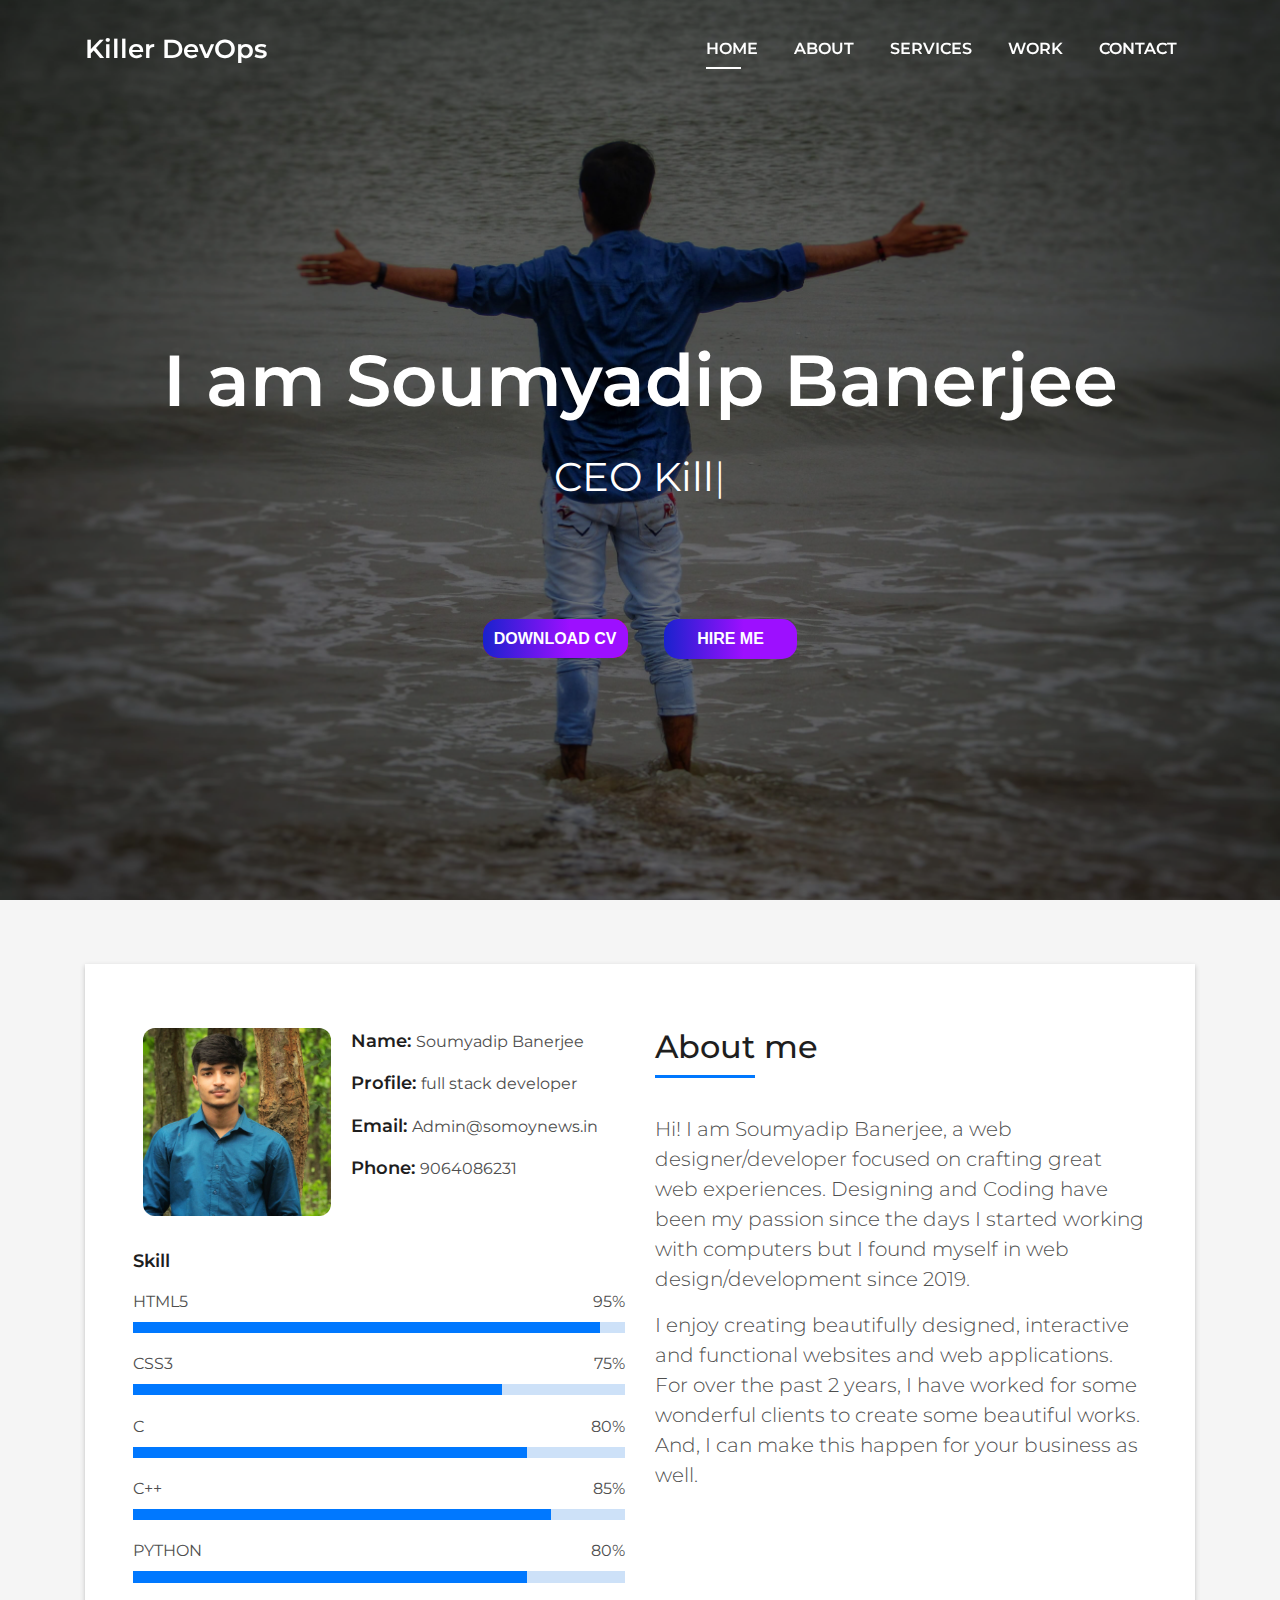
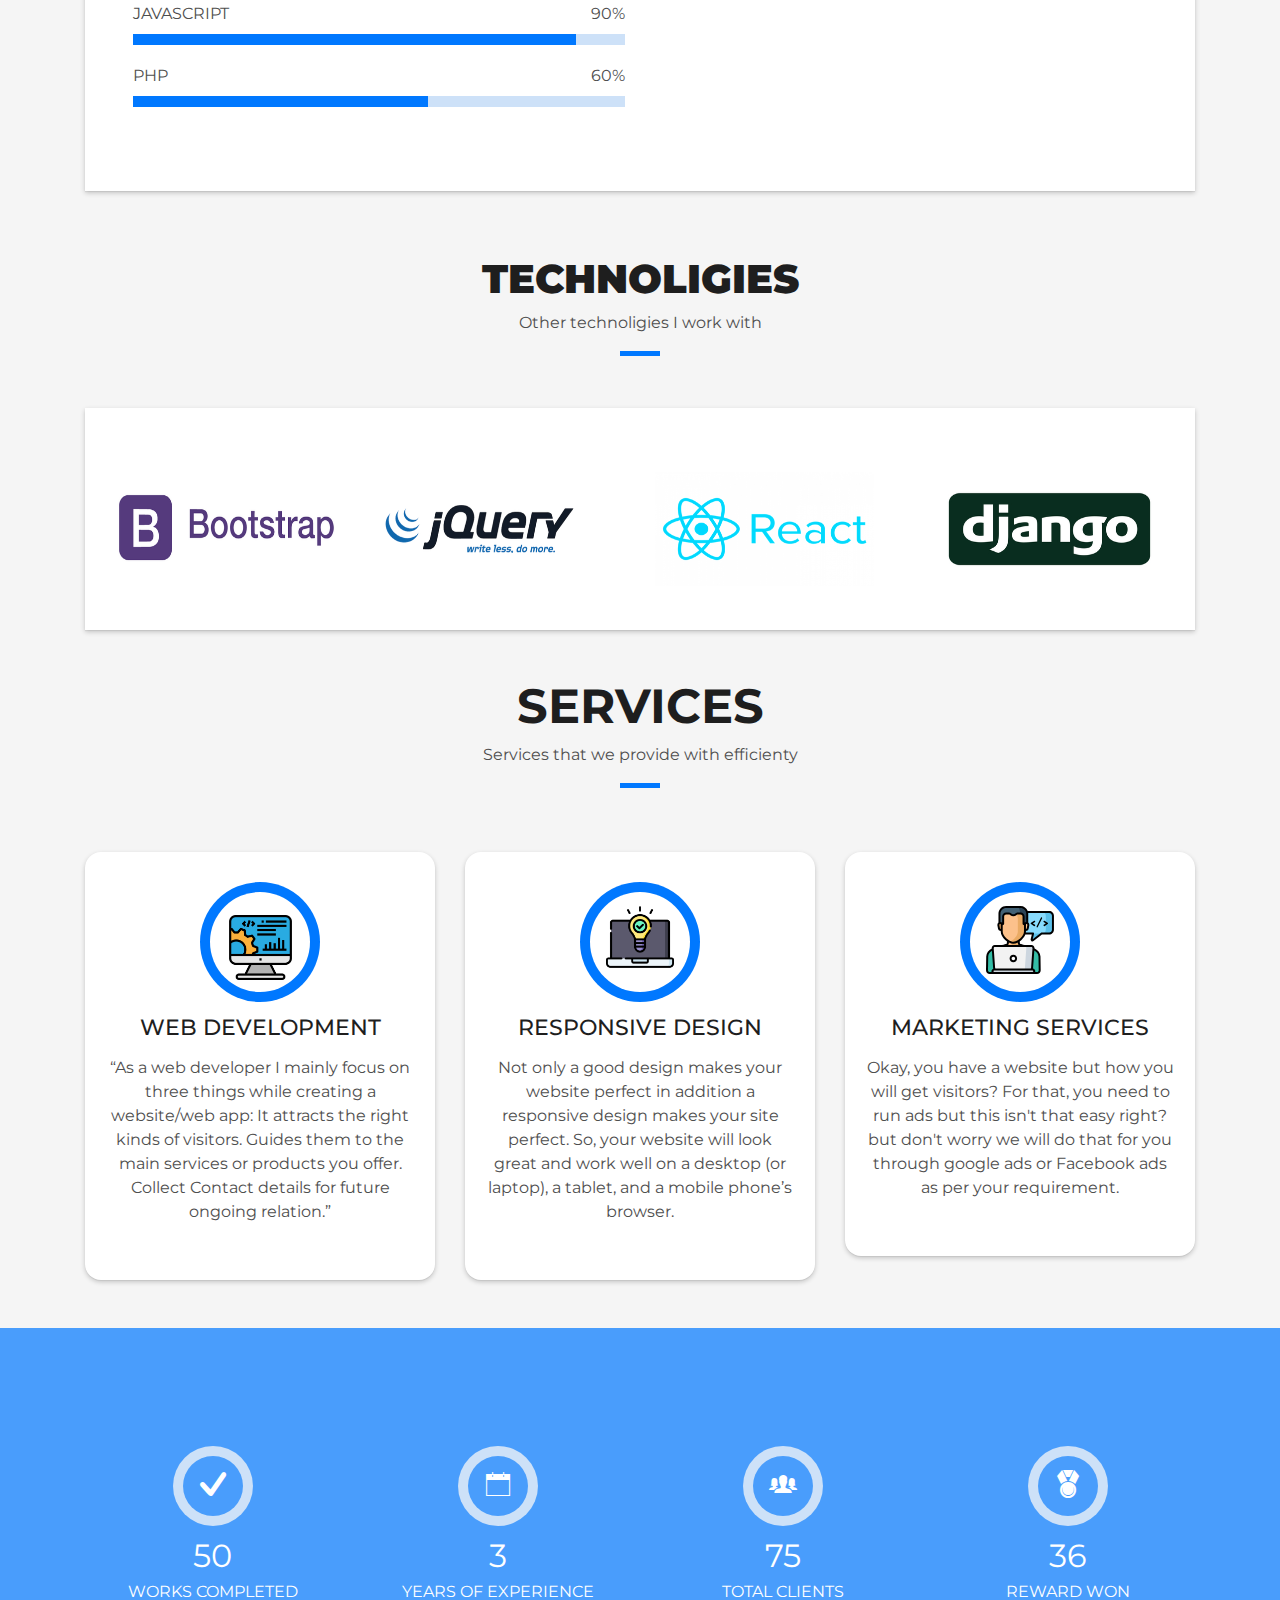
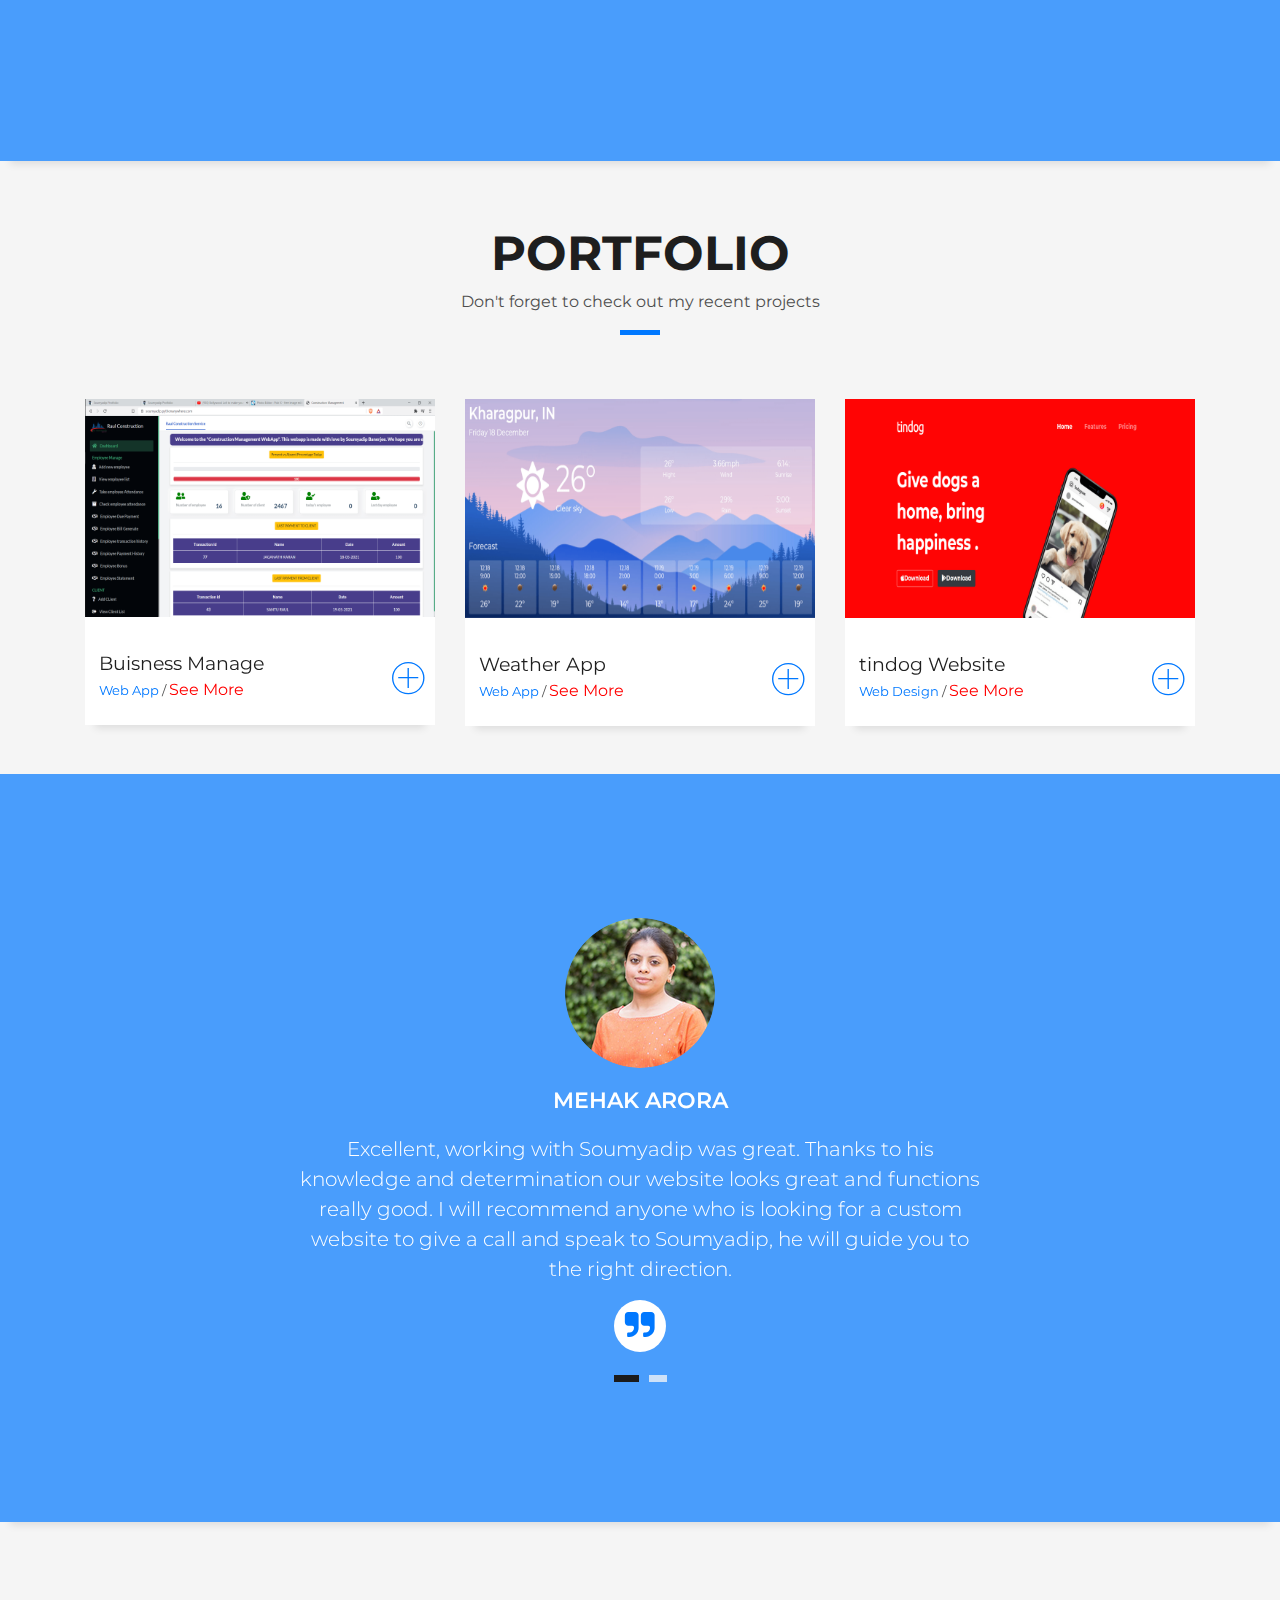
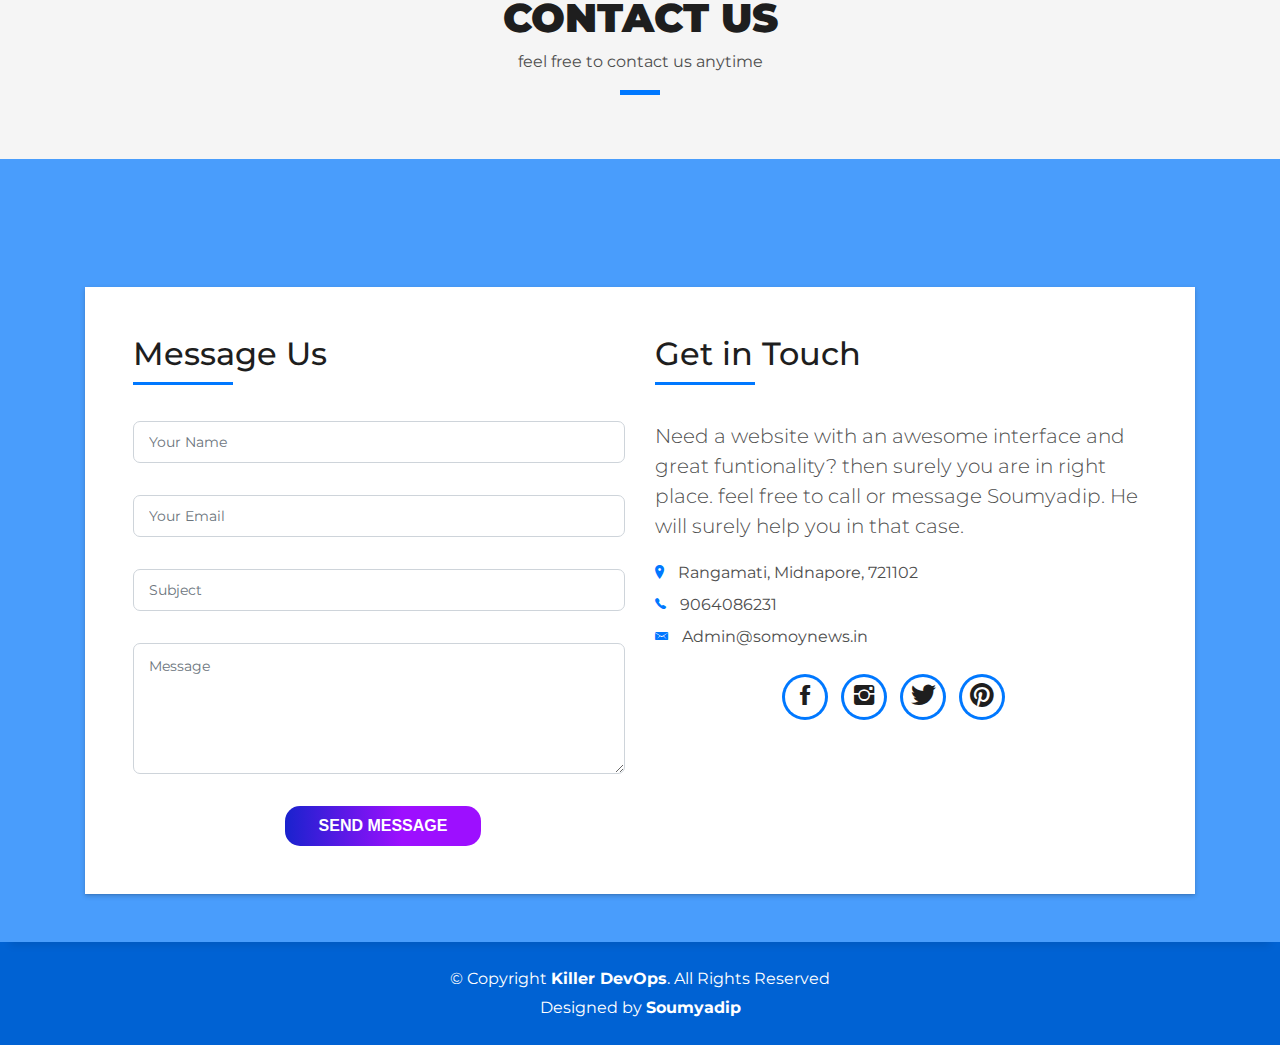
<file: index.html>
<!DOCTYPE html>
<html lang="en">
  <head>
    <meta charset="utf-8" />
    <meta content="width=device-width, initial-scale=1.0" name="viewport" />

    <title>Soumyadip Protfolio</title>
    <meta content="" name="description" />
    <meta content="" name="keywords" />

    <!-- Favicons -->
    <link href="assets/img/my-favicon.png" rel="icon" />
    <!-- <link href="assets/img/apple-touch-icon.png" rel="apple-touch-icon" /> -->

    <!-- Vendor CSS Files -->
    <link
      href="assets/vendor/bootstrap/css/bootstrap.min.css"
      rel="stylesheet"
    />
    <link
      href="assets/vendor/font-awesome/css/font-awesome.min.css"
      rel="stylesheet"
    />
    <link href="assets/vendor/ionicons/css/ionicons.min.css" rel="stylesheet" />
    <link
      href="assets/vendor/owl.carousel/assets/owl.carousel.min.css"
      rel="stylesheet"
    />
    <link href="assets/vendor/venobox/venobox.css" rel="stylesheet" />

    <!-- Font goes here -->
    <link rel="preconnect" href="https://fonts.gstatic.com" />
    <link
      href="https://fonts.googleapis.com/css2?family=Pacifico&display=swap"
      rel="stylesheet"
    />

    <link rel="preconnect" href="https://fonts.gstatic.com" />
    <link
      href="https://fonts.googleapis.com/css2?family=Montserrat:wght@500&family=Pacifico&display=swap"
      rel="stylesheet"
    />

    <!-- Template Main CSS File -->
    <link href="assets/css/style.css" rel="stylesheet" />

    <!-- =======================================================
  * Template Name: DevFolio - v2.4.0
  * Template URL: https://bootstrapmade.com/devfolio-bootstrap-portfolio-html-template/
  * Author: BootstrapMade.com
  * License: https://bootstrapmade.com/license/
  ======================================================== -->
  <style>
    .php-email-form .loading:before {
      display: none;
    }
      .my-see-more{
        color: red;
        font-size: medium;
      }
      .cnm-img{
        height: 218px;
      }
      body{
        font-family: 'Montserrat', sans-serif !important;
      }
      .service-logo1{
        width: 65%;
      }
      .service-logo2{
        margin-bottom: 20px;
        width: 68%;
      }
      .service-logo3{
        margin-bottom: 15px;
        width: 68%;
      }
      .button01{
        background-color: red !important;
      }
      .msg-btn{
        margin-right: 1.5rem;
      }
      .service-box{
        box-shadow: 0 1px 1px 0 rgb(0 0 0 / 6%), 0 2px 5px 0 rgb(0 0 0 / 20%);
      }

      
    
  </style>
  </head>

  <body id="page-top">
    <!--
      .service-boxes{
        background: linear-gradient(235deg, #89ff00, #010615, #00bcd4) !important;
      }
      
      ======= Header/ Navbar ======= -->
    <nav
      class="navbar navbar-b navbar-trans navbar-expand-md fixed-top"
      id="mainNav"
    >
      <div class="container">
        <a class="navbar-brand js-scroll" href="#page-top">Killer DevOps</a>
        <button
          class="navbar-toggler collapsed"
          type="button"
          data-toggle="collapse"
          data-target="#navbarDefault"
          aria-controls="navbarDefault"
          aria-expanded="false"
          aria-label="Toggle navigation"
        >
          <span></span>
          <span></span>
          <span></span>
        </button>
        <div
          class="navbar-collapse collapse justify-content-end"
          id="navbarDefault"
        >
          <ul class="navbar-nav">
            <li class="nav-item">
              <a class="nav-link js-scroll active" href="index.html">Home</a>
            </li>
            <li class="nav-item">
              <a class="nav-link js-scroll" href="#about">About</a>
            </li>
            <li class="nav-item">
              <a class="nav-link js-scroll" href="#service">Services</a>
            </li>
            <li class="nav-item">
              <a class="nav-link js-scroll" href="#work">Work</a>
            </li>
            <li class="nav-item">
              <a class="nav-link js-scroll" href="#contact">Contact</a>
            </li>
          </ul>
        </div>
      </div>
    </nav>

    <!-- ======= Intro Section ======= -->
    <div
      id="home"
      class="intro route bg-image"
      style="background-image: url(assets/img/20210313113236_IMG_5378-01.jpeg)"
    >
      <div class="overlay-itro"></div>
      <div class="intro-content display-table">
        <div class="table-cell">
          <div class="container">
            <!--<p class="display-6 color-d">Hello, world!</p>-->
            <h1 class="intro-title mb-4">I am Soumyadip Banerjee</h1>
            <p class="intro-subtitle">
              <span class="text-slider-items"
                >CEO Killer DevOps,Web Designer,Frontend Developer,Backend
                Developer,Graphic Designer</span
              ><strong class="text-slider"></strong>
            </p>
            <div class="btn-upper-cls">
              <!-- <button \hr\ class="button01">Download cv</button> -->
              <a href="/download_cv.html" class="button01">Download CV</a>
              <a href="#contact">
                <button class="button02">Hire me</button>
              </a>
            </div>
            <!-- <p class="pt-3"><a class="btn btn-primary btn js-scroll px-4" href="#about" role="button">Learn More</a></p> -->
          </div>
        </div>
      </div>
    </div>
    <!-- End Intro Section -->

    <main id="main">
      <!-- ======= About Section ======= -->
      <section id="about" class="about-mf sect-pt4 route">
        <div class="container">
          <div class="row">
            <div class="col-sm-12">
              <div class="box-shadow-full">
                <div class="row">
                  <div class="col-md-6">
                    <div class="row">
                      <div class="col-sm-6 col-md-5">
                        <div class="about-img">
                          <img
                            src="assets/img/my_img.jpg"
                            class="img-fluid rounded b-shadow-a"
                            alt=""
                          />
                        </div>
                      </div>
                      <div class="col-sm-6 col-md-7">
                        <div class="about-info">
                          <p>
                            <span class="title-s">Name: </span>
                            <span>Soumyadip Banerjee</span>
                          </p>
                          <p>
                            <span class="title-s">Profile: </span>
                            <span>full stack developer</span>
                          </p>
                          <p>
                            <span class="title-s">Email: </span>
                            <span>Admin@somoynews.in</span>
                          </p>
                          <p>
                            <span class="title-s">Phone: </span>
                            <span>9064086231</span>
                          </p>
                        </div>
                      </div>
                    </div>
                    <div class="skill-mf">
                      <p class="title-s">Skill</p>
                      <span>HTML5</span> <span class="pull-right">95%</span>
                      <div class="progress">
                        <div
                          class="progress-bar"
                          role="progressbar"
                          style="width: 95%"
                          aria-valuenow="95"
                          aria-valuemin="0"
                          aria-valuemax="100"
                        ></div>
                      </div>
                      <span>CSS3</span> <span class="pull-right">75%</span>
                      <div class="progress">
                        <div
                          class="progress-bar"
                          role="progressbar"
                          style="width: 75%"
                          aria-valuenow="75"
                          aria-valuemin="0"
                          aria-valuemax="100"
                        ></div>
                      </div>
                      <span>C</span> <span class="pull-right">80%</span>
                      <div class="progress">
                        <div
                          class="progress-bar"
                          role="progressbar"
                          style="width: 80%"
                          aria-valuenow="80"
                          aria-valuemin="0"
                          aria-valuemax="100"
                        ></div>
                      </div>

                      <span>C++</span> <span class="pull-right">85%</span>
                      <div class="progress">
                        <div
                          class="progress-bar"
                          role="progressbar"
                          style="width: 85%"
                          aria-valuenow="85"
                          aria-valuemin="0"
                          aria-valuemax="100"
                        ></div>
                      </div>

                      <span>PYTHON</span> <span class="pull-right">80%</span>
                      <div class="progress">
                        <div
                          class="progress-bar"
                          role="progressbar"
                          style="width: 80%"
                          aria-valuenow="80"
                          aria-valuemin="0"
                          aria-valuemax="100"
                        ></div>
                      </div>

                      <span>JAVASCRIPT</span>
                      <span class="pull-right">90%</span>
                      <div class="progress">
                        <div
                          class="progress-bar"
                          role="progressbar"
                          style="width: 90%"
                          aria-valuenow="90"
                          aria-valuemin="0"
                          aria-valuemax="100"
                        ></div>
                      </div>

                      <span>PHP</span>
                      <span class="pull-right">60%</span>
                      <div class="progress">
                        <div
                          class="progress-bar"
                          role="progressbar"
                          style="width: 60%"
                          aria-valuenow="60"
                          aria-valuemin="0"
                          aria-valuemax="100"
                        ></div>
                      </div>
                    </div>
                  </div>
                  <div class="col-md-6">
                    <div class="about-me pt-4 pt-md-0">
                      <div class="title-box-2">
                        <h5 class="title-left">About me</h5>
                      </div>
                      <p class="lead">Hi! I am Soumyadip Banerjee, a web designer/developer focused
                         on crafting great web experiences. Designing and Coding have
                          been my passion since the days I started working with computers 
                          but I found myself in web design/development since 2019.</p>

                          <p class="lead">
                           I enjoy creating beautifully designed, interactive and functional
                            websites and web applications. For over the past 2 years, I have worked 
                            for some wonderful clients to create some beautiful works. And, I can make 
                            this happen for your business as well.</p>
                    </div>
                  </div>
                </div>
              </div>
            </div>
          </div>
        </div>
      </section>
      <!-- VDBX -->
      <div class="tech-heading">
        <h1>Technoligies</h1>
        <p>Other technoligies I work with</p>
        <div class="line-mf"></div>
      </div>
      <div class="container">
        <div class="technoligies">
          <div class="row">
            <div class="tech-img-one col-md-3 col-sm-6 col-6">
              <img src="assets/img/bootstrape-logo.png" />
            </div>
            <div class="col-md-3 col-sm-6 col-6">
              <img src="assets/img/jquery-logo.png" />
            </div>
            <div class="tech-img-two col-md-3 col-sm-6 col-6">
              <img src="assets/img/react-logo.png" />
            </div>
            <div class="col-md-3 col-sm-6 col-6">
              <img src="assets/img/django-logo2.jpg" />
            </div>
          </div>
        </div>
      </div>
      <!-- XHZF -->
      <!-- End About Section -->

      <!-- ======= Services Section ======= -->
      <!-- ======= Services Section ======= -->
      <section id="service" class="services-mf pt-5 route">
        <div class="container">
          <div class="row">
            <div class="col-sm-12">
              <div class="title-box text-center">
                <h3 class="title-a">Services</h3>
                <p class="subtitle-a">
                  Services that we provide with efficienty
                </p>
                <div class="line-mf"></div>
              </div>
            </div>
          </div>
          <div class="row service-boxes">
            <div class="col-md-4">
              <div class="service-box">
                <div class="service-ico">
                  <span class="ico-circle"
                    
                    ><img class="service-logo1" src="/assets//img/seo.png"></span>
                </div>
                <div class="service-content">
                  <h2 class="s-title">Web Development</h2>
                  <p class="s-description text-center">
                    “As a web developer I mainly focus on three things while creating a website/web app:
                    It attracts the right kinds of visitors.
                    Guides them to the main services or products you offer.
                    Collect Contact details for future ongoing relation.”
                  </p>
                </div>
              </div>
            </div>
            <div class="col-md-4">
              <div class="service-box">
                <div class="service-ico">
                  <span class="ico-circle"
                  ><img class="service-logo2" src="/assets/img/idea.png"
                  ></span>
                </div>
                <div class="service-content">
                  <h2 class="s-title">Responsive Design</h2>
                  <p class="s-description text-center">
                    Not only a good design makes your website perfect in addition a responsive design makes your site perfect.
                    So, your website will look great and work well on a desktop (or laptop), a tablet, and a mobile phone’s browser.
                  </p>
                </div>
              </div>
            </div>
            <div class="col-md-4">
              <div class="service-box">
                <div class="service-ico">
                  <span class="ico-circle"
                  ><img class="service-logo3" src="/assets/img/res.svg" alt="not"
                  ></span>
                </div>
                <div class="service-content">
                  <h2 class="s-title">Marketing Services</h2>
                  <p class="s-description text-center">
                    Okay, you have a website but how you will get visitors? 
                    For that, you need to run ads but this isn't that easy right? 
                     but don't worry we will do that for you through google ads or Facebook ads as per your requirement.
                  </p>
                </div>
              </div>
            </div>
          </div>
        </div>
      </section>
      <!-- End Services Section -->

      <!-- ======= Counter Section ======= -->
      <div
        class="section-counter paralax-mf bg-image"
        style="background-image: url(assets/img/counters-bg.jpg)"
      >
        <div class="overlay-mf"></div>
        <div class="container">
          <div class="row">
            <div class="col-sm-3 col-lg-3">
              <div class="counter-box counter-box pt-4 pt-md-0">
                <div class="counter-ico">
                  <span class="ico-circle"
                    ><i class="ion-checkmark-round"></i
                  ></span>
                </div>
                <div class="counter-num">
                  <p class="counter">50</p>
                  <span class="counter-text">WORKS COMPLETED</span>
                </div>
              </div>
            </div>
            <div class="col-sm-3 col-lg-3">
              <div class="counter-box pt-4 pt-md-0">
                <div class="counter-ico">
                  <span class="ico-circle"
                    ><i class="ion-ios-calendar-outline"></i
                  ></span>
                </div>
                <div class="counter-num">
                  <p class="counter">3</p>
                  <span class="counter-text">YEARS OF EXPERIENCE</span>
                </div>
              </div>
            </div>
            <div class="col-sm-3 col-lg-3">
              <div class="counter-box pt-4 pt-md-0">
                <div class="counter-ico">
                  <span class="ico-circle"><i class="ion-ios-people"></i></span>
                </div>
                <div class="counter-num">
                  <p class="counter">75</p>
                  <span class="counter-text">TOTAL CLIENTS</span>
                </div>
              </div>
            </div>
            <div class="col-sm-3 col-lg-3">
              <div class="counter-box pt-4 pt-md-0">
                <div class="counter-ico">
                  <span class="ico-circle"><i class="ion-ribbon-a"></i></span>
                </div>
                <div class="counter-num">
                  <p class="counter">36</p>
                  <span class="counter-text">REWARD WON</span>
                </div>
              </div>
            </div>
          </div>
        </div>
      </div>
      <!-- End Counter Section -->

      <!-- ======= Portfolio Section ======= -->
      <section id="work" class="portfolio-mf sect-pt4 route">
        <div class="container">
          <div class="row">
            <div class="col-sm-12">
              <div class="title-box text-center">
                <h3 class="title-a">Portfolio</h3>
                <p class="subtitle-a">
                  Don't forget to check out my recent projects
                </p>
                <div class="line-mf"></div>
              </div>
            </div>
          </div>
          <div class="row">
            <div class="col-md-4">
              <div class="work-box">
                <a
                  href="assets/img/cnm-2.png"
                  data-gall="portfolioGallery"
                  class="venobox"
                >
                  <div class="work-img">
                    <img
                      src="assets/img/cnm-2.png"
                      alt=""
                      class="img-fluid cnm-img"
                    />
                  </div>
                </a>
                <div class="work-content">
                  <div class="row">
                    <div class="col-sm-8">
                      <a href="construction_management.html" class="w-title">Buisness Manage</a>
                      <div class="w-more">
                        <span class="w-ctegory">Web App</span> /
                        <span><a class="my-see-more" href="construction_management.html">See More</a></span>
            
                      </div>
                    </div>
                    <div class="col-sm-4">
                      <div class="w-like">
                        <a href="construction_management.html">
                          <span class="ion-ios-plus-outline"></span
                        ></a>
                      </div>
                    </div>
                  </div>
                </div>
              </div>
            </div>
            <div class="col-md-4">
              <div class="work-box">
                <a
                  href="assets/img/weather-img.png"
                  data-gall="portfolioGallery"
                  class="venobox"
                >
                  <div class="work-img">
                    <img
                      src="assets/img/weather-img.png"
                      alt=""
                      class="img-fluid"
                    />
                  </div>
                </a>
                <div class="work-content">
                  <div class="row">
                    <div class="col-sm-8">
                      <a href="weather-protfolio.html" class="w-title">Weather App</a>
                      <div class="w-more">
                        <span class="w-ctegory">Web App</span> /
                        <span><a class="my-see-more" href="weather-protfolio.html">See More</a></span>
                      </div>
                    </div>
                    <div class="col-sm-4">
                      <div class="w-like">
                        <a href="weather-protfolio.html">
                          <span class="ion-ios-plus-outline"></span
                        ></a>
                      </div>
                    </div>
                  </div>
                </div>
              </div>
            </div>
            <div class="col-md-4">
              <div class="work-box">
                <a
                  href="assets/img/tindog.png"
                  data-gall="portfolioGallery"
                  class="venobox"
                >
                  <div class="work-img">
                    <img src="assets/img/tindog.png" alt="" class="img-fluid" />
                  </div>
                </a>
                <div class="work-content">
                  <div class="row">
                    <div class="col-sm-8">
                      <a href="tindog-protfolio.html" class="w-title">tindog Website</a>
                      <div class="w-more">
                        <span class="w-ctegory">Web Design</span> /
                        <span><a class="my-see-more" href="tindog-protfolio.html">See More</a></span>
                      </div>
                    </div>
                    <div class="col-sm-4">
                      <div class="w-like">
                        <a href="tindog-protfolio.html">
                          <span class="ion-ios-plus-outline"></span
                        ></a>
                      </div>
                    </div>
                  </div>
                </div>
              </div>
            </div>
          </div>
        </div>
      </section>
      <!-- End Portfolio Section -->

      <!-- ======= Testimonials Section ======= -->
      <div
        class="testimonials paralax-mf bg-image"
        style="background-image: url(assets/img/overlay-bg.jpg)"
      >
        <div class="overlay-mf"></div>
        <div class="container">
          <div class="row">
            <div class="col-md-12">
              <div id="testimonial-mf" class="owl-carousel owl-theme">
                <div class="testimonial-box">
                  <div class="author-test">
                    <img
                      src="assets/img/client-03.png"
                      alt=""
                      class="rounded-circle b-shadow-a"
                    />
                    <span class="author">Mehak Arora</span>
                  </div>
                  <div class="content-test">
                    <p class="description lead">
                      Excellent, working with Soumyadip was great. Thanks to his
                      knowledge and determination our website looks great and
                      functions really good. I will recommend anyone who is
                      looking for a custom website to give a call and speak to
                      Soumyadip, he will guide you to the right direction.
                    </p>
                    <span class="comit"><i class="fa fa-quote-right"></i></span>
                  </div>
                </div>
                <div class="testimonial-box">
                  <div class="author-test">
                    <img
                      src="assets/img/client-02.jpg"
                      alt=""
                      class="rounded-circle b-shadow-a"
                    />
                    <span class="author">Vikash Mehta</span>
                  </div>
                  <div class="content-test">
                    <p class="description lead">
                      Overall very pleased with Soumyadip and his friendliness
                      with us. He did everything we asked in a timely matter. I
                      will definitely be recommending him to other peoples.
                      Thanks for such good work.
                    </p>
                    <span class="comit"><i class="fa fa-quote-right"></i></span>
                  </div>
                </div>
              </div>
            </div>
          </div>
        </div>
      </div>
      <!-- End Testimonials Section -->

      <!-- ======= Blog Section ======= -->

      <!-- End Blog Section -->

      <div class="contact-us-me">
        <h1>Contact Us</h1>
        <p>feel free to contact us anytime</p>
        <div class="line-mf"></div>
      </div>

      <!-- ======= Contact Section ======= -->
      <section
        class="paralax-mf footer-paralax bg-image sect-mt4 route"
        style="background-image: url(assets/img/overlay-bg.jpg)"
      >
        <div class="overlay-mf"></div>
        <div class="container">
          <div class="row">
            <div class="col-sm-12">
              <div class="contact-mf">
                <div id="contact" class="box-shadow-full">
                  <div class="row">
                    <div class="col-md-6">
                      <div class="title-box-2">
                        <h5 class="title-left">Message Us</h5>
                      </div>
                      <div>
                        <form
                        action="https://formspree.io/f/xvodapoj"
                        method="POST"
                          role="form"
                          class="php-email-form"
                        >
                          <div class="row">
                            <div class="col-md-12 mb-3">
                              <div class="form-group">
                                <input
                                  type="text"
                                  name="name"
                                  class="form-control"
                                  id="name"
                                  placeholder="Your Name"
                                  data-rule="minlen:4"
                                  data-msg="Please enter at least 4 chars"
                                />
                                <div class="validate"></div>
                              </div>
                            </div>
                            <div class="col-md-12 mb-3">
                              <div class="form-group">
                                <input
                                  type="email"
                                  class="form-control"
                                  name="email"
                                  id="email"
                                  placeholder="Your Email"
                                  data-rule="email"
                                  data-msg="Please enter a valid email"
                                />
                                <div class="validate"></div>
                              </div>
                            </div>
                            <div class="col-md-12 mb-3">
                              <div class="form-group">
                                <input
                                  type="text"
                                  class="form-control"
                                  name="subject"
                                  id="subject"
                                  placeholder="Subject"
                                  data-rule="minlen:4"
                                  data-msg="Please enter at least 8 chars of subject"
                                />
                                <div class="validate"></div>
                              </div>
                            </div>
                            <div class="col-md-12">
                              <div class="form-group">
                                <textarea
                                  class="form-control"
                                  name="message"
                                  rows="5"
                                  data-rule="required"
                                  data-msg="Please write something for us"
                                  placeholder="Message"
                                ></textarea>
                                <div class="validate"></div>
                              </div>
                            </div>
                            <div class="col-md-12 text-center mb-3">
                              <div class="loading"> Your message has been sent. Thank you!</div>
                              <!-- <div class="loading">Loading</div> -->
                              <div class="error-message"></div>
                              <div class="sent-message">
                                Your message has been sent. Thank you!
                              </div>
                            </div>
                            <div class="col-md-12 text-center">
                              <button
                                type="submit"
                                class="button02 msg-btn"
                              >
                                Send Message
                              </button>
                            </div>
                          </div>
                        </form>
                      </div>
                    </div>
                    <div class="col-md-6">
                      <div class="title-box-2 pt-4 pt-md-0">
                        <h5 class="title-left">Get in Touch</h5>
                      </div>
                      <div class="more-info">
                        <p class="lead">
                           Need a website with an awesome interface and
                          great funtionality? then surely you are in right
                          place. feel free to call or message Soumyadip. He will
                          surely help you in that case.
                        </p>
                        <ul class="list-ico">
                          <li>
                            <span class="ion-ios-location"></span>
                            Rangamati, Midnapore, 721102
                          </li>
                          <li>
                            <span class="ion-ios-telephone"></span> 9064086231
                          </li>
                          <li>
                            <span class="ion-email"></span>
                            Admin@somoynews.in
                          </li>
                        </ul>
                      </div>
                      <div class="row">
                        <div class="socials col-md-12 text-center">
                          <ul>
                            <li>
                              <a href="https://www.facebook.com/profile.php?id=100007168244786"
                                ><span class="ico-circle"
                                  ><i class="ion-social-facebook"></i></span
                              ></a>
                            </li>
                            <li>
                              <a href=""
                                ><span class="ico-circle"
                                  ><i class="ion-social-instagram"></i></span
                              ></a>
                            </li>
                            <li>
                              <a href=""
                                ><span class="ico-circle"
                                  ><i class="ion-social-twitter"></i></span
                              ></a>
                            </li>
                            <li>
                              <a href=""
                                ><span class="ico-circle"
                                  ><i class="ion-social-pinterest"></i></span
                              ></a>
                            </li>
                          </ul>
                        </div>
                      </div>
                    </div>
                  </div>
                </div>
              </div>
            </div>
          </div>
        </div>
      </section>
      <!-- End Contact Section -->
    </main>
    <!-- End #main -->

    <!-- ======= Footer ======= -->
    <footer>
      <div class="container">
        <div class="row">
          <div class="col-sm-12">
            <div class="copyright-box">
              <p class="copyright">
                &copy; Copyright <strong>Killer DevOps</strong>. All Rights
                Reserved
              </p>
              <div class="credits">
                <!--
              All the links in the footer should remain intact.
              You can delete the links only if you purchased the pro version.
              Licensing information: https://bootstrapmade.com/license/
              Purchase the pro version with working PHP/AJAX contact form: https://bootstrapmade.com/buy/?theme=DevFolio
            -->
                Designed by <strong>Soumyadip</strong>
                <!-- <a href="https://bootstrapmade.com/">BootstrapMade</a> -->
              </div>
            </div>
          </div>
        </div>
      </div>
    </footer>
    <!-- End  Footer -->

    <a href="#" class="back-to-top"><i class="fa fa-chevron-up"></i></a>
    <div id="preloader"></div>

    <!-- Vendor JS Files -->
    <script src="assets/vendor/jquery/jquery.min.js"></script>
    <script src="assets/vendor/bootstrap/js/bootstrap.bundle.min.js"></script>
    <script src="assets/vendor/jquery.easing/jquery.easing.min.js"></script>
    <script src="assets/vendor/php-email-form/validate.js"></script>
    <script src="assets/vendor/waypoints/jquery.waypoints.min.js"></script>
    <script src="assets/vendor/counterup/jquery.counterup.min.js"></script>
    <script src="assets/vendor/owl.carousel/owl.carousel.min.js"></script>
    <script src="assets/vendor/typed.js/typed.min.js"></script>
    <script src="assets/vendor/venobox/venobox.min.js"></script>

    <script
      src="//code.tidio.co/wmxu6z4aecleldancitzwzuraeuq4pov.js"
      async
    ></script>

    <!-- Template Main JS File -->
    <script src="assets/js/main.js"></script>
  </body>
</html>
</file>
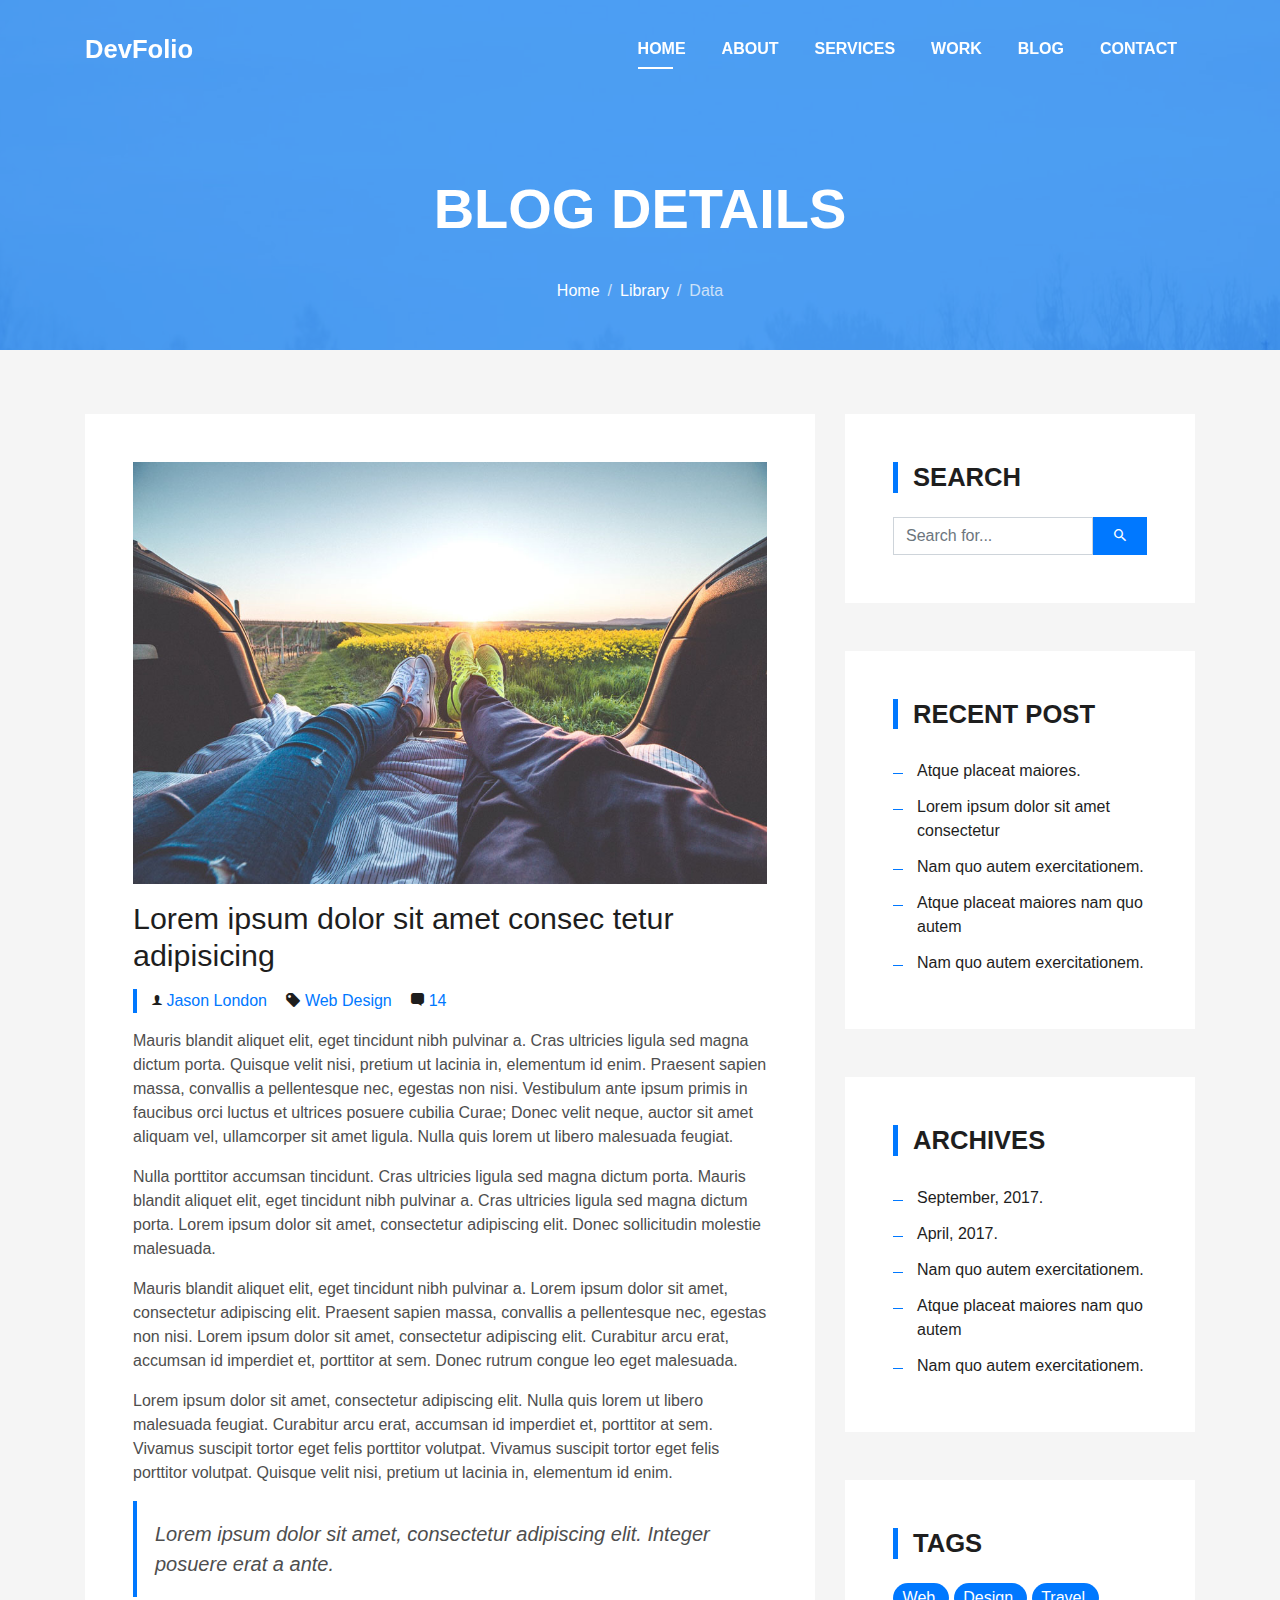
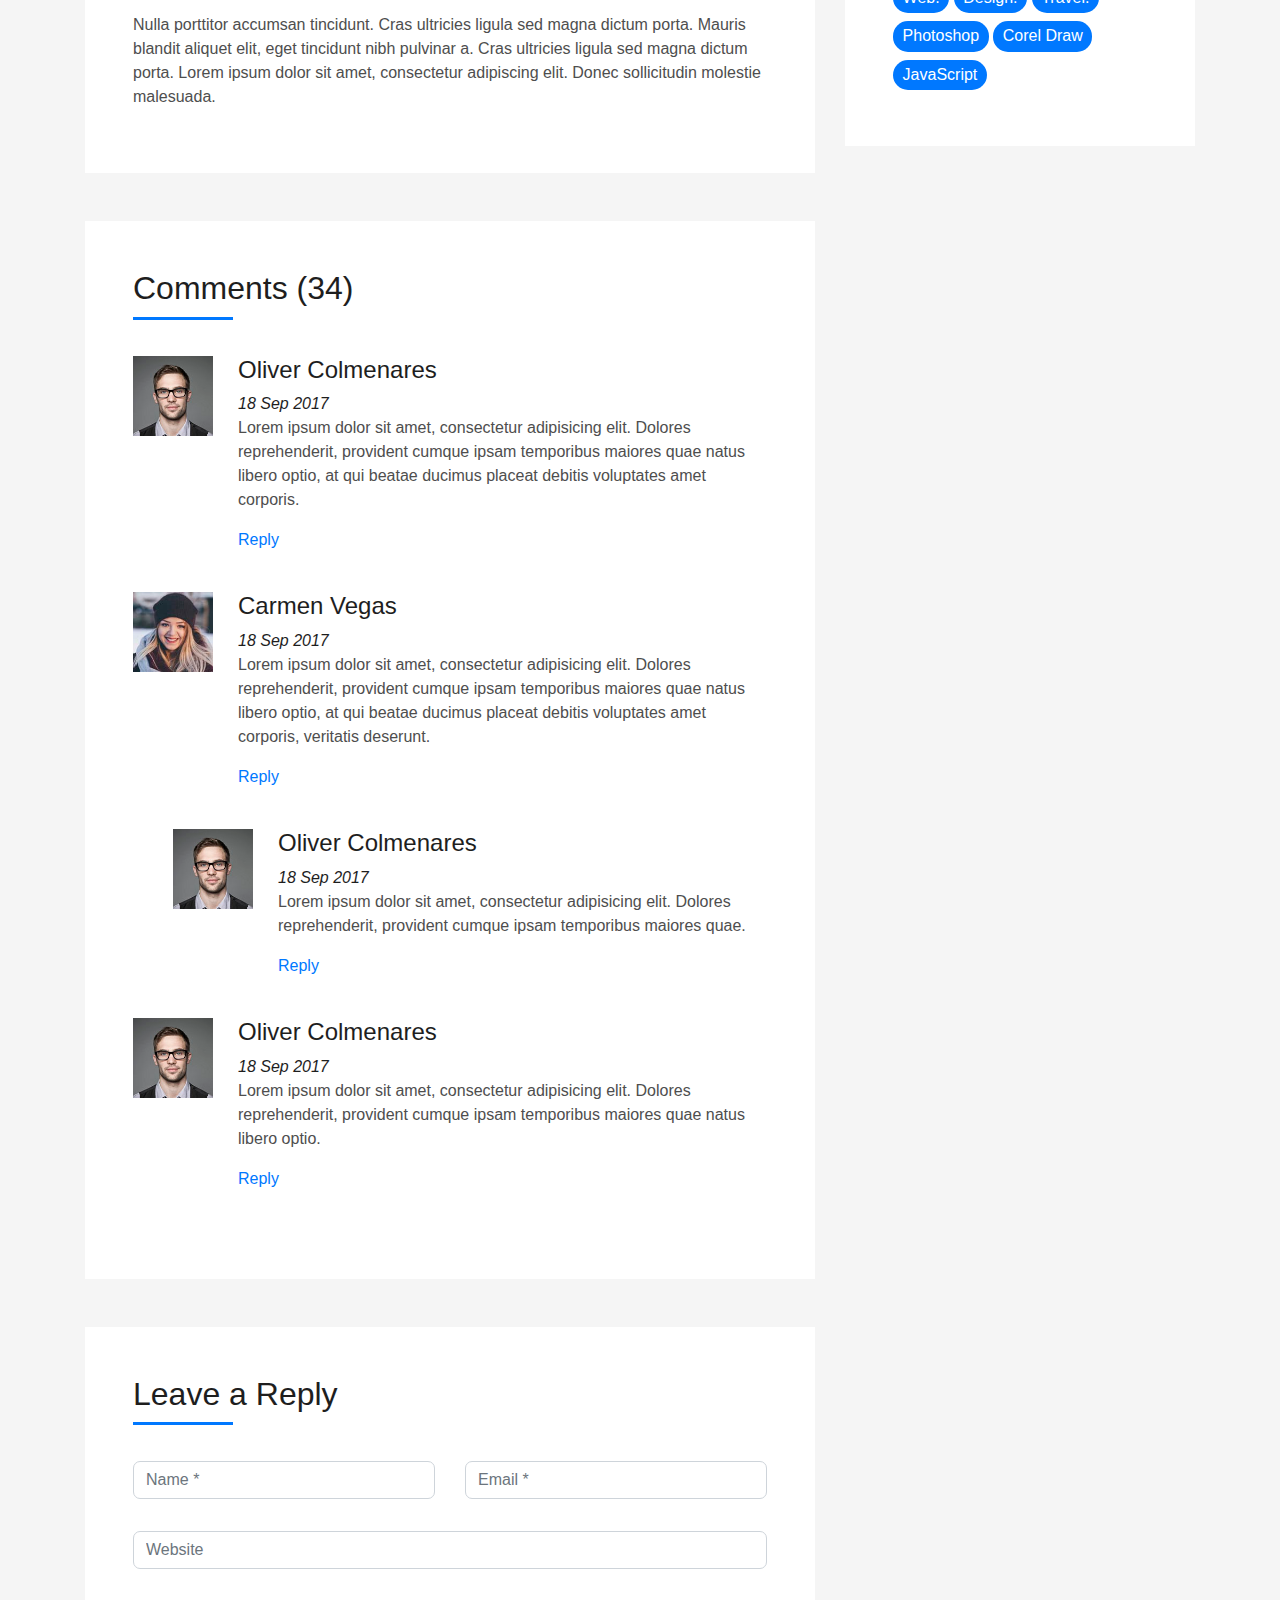
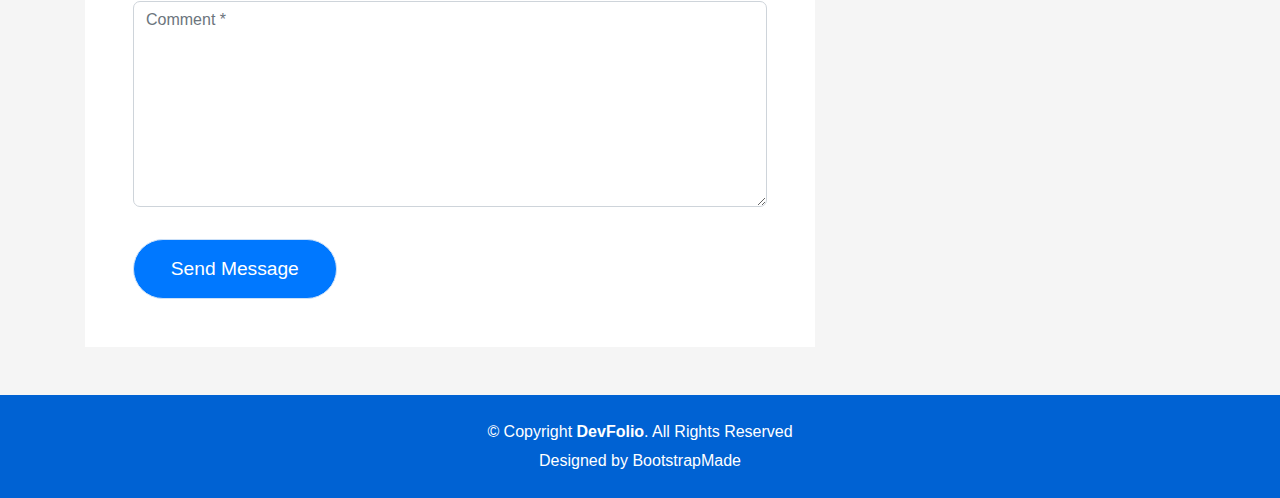
<file: blog-single.html>
<!DOCTYPE html>
<html lang="en">

<head>
  <meta charset="utf-8">
  <meta content="width=device-width, initial-scale=1.0" name="viewport">

  <title>DevFolio Bootstrap Portfolio Template - Blog Single</title>
  <meta content="" name="description">
  <meta content="" name="keywords">

  <!-- Favicons -->
  <link href="assets/img/favicon.png" rel="icon">
  <link href="assets/img/apple-touch-icon.png" rel="apple-touch-icon">

  <!-- Vendor CSS Files -->
  <link href="assets/vendor/bootstrap/css/bootstrap.min.css" rel="stylesheet">
  <link href="assets/vendor/font-awesome/css/font-awesome.min.css" rel="stylesheet">
  <link href="assets/vendor/ionicons/css/ionicons.min.css" rel="stylesheet">
  <link href="assets/vendor/owl.carousel/assets/owl.carousel.min.css" rel="stylesheet">
  <link href="assets/vendor/venobox/venobox.css" rel="stylesheet">

  <!-- Template Main CSS File -->
  <link href="assets/css/style.css" rel="stylesheet">

  <!-- =======================================================
  * Template Name: DevFolio - v2.4.0
  * Template URL: https://bootstrapmade.com/devfolio-bootstrap-portfolio-html-template/
  * Author: BootstrapMade.com
  * License: https://bootstrapmade.com/license/
  ======================================================== -->
</head>

<body id="page-top">

  <!-- ======= Header/ Navbar ======= -->
  <nav class="navbar navbar-b navbar-trans navbar-expand-md fixed-top" id="mainNav">
    <div class="container">
      <a class="navbar-brand js-scroll" href="#page-top">DevFolio</a>
      <button class="navbar-toggler collapsed" type="button" data-toggle="collapse" data-target="#navbarDefault" aria-controls="navbarDefault" aria-expanded="false" aria-label="Toggle navigation">
        <span></span>
        <span></span>
        <span></span>
      </button>
      <div class="navbar-collapse collapse justify-content-end" id="navbarDefault">
        <ul class="navbar-nav">
          <li class="nav-item">
            <a class="nav-link js-scroll active" href="index.html">Home</a>
          </li>
          <li class="nav-item">
            <a class="nav-link js-scroll" href="#about">About</a>
          </li>
          <li class="nav-item">
            <a class="nav-link js-scroll" href="#service">Services</a>
          </li>
          <li class="nav-item">
            <a class="nav-link js-scroll" href="#work">Work</a>
          </li>
          <li class="nav-item">
            <a class="nav-link js-scroll" href="#blog">Blog</a>
          </li>
          <li class="nav-item">
            <a class="nav-link js-scroll" href="#contact">Contact</a>
          </li>
        </ul>
      </div>
    </div>
  </nav>

  <div class="intro intro-single route bg-image" style="background-image: url(assets/img/overlay-bg.jpg)">
    <div class="overlay-mf"></div>
    <div class="intro-content display-table">
      <div class="table-cell">
        <div class="container">
          <h2 class="intro-title mb-4">Blog Details</h2>
          <ol class="breadcrumb d-flex justify-content-center">
            <li class="breadcrumb-item">
              <a href="#">Home</a>
            </li>
            <li class="breadcrumb-item">
              <a href="#">Library</a>
            </li>
            <li class="breadcrumb-item active">Data</li>
          </ol>
        </div>
      </div>
    </div>
  </div>

  <main id="main">

    <!-- ======= Blog Single Section ======= -->
    <section class="blog-wrapper sect-pt4" id="blog">
      <div class="container">
        <div class="row">
          <div class="col-md-8">
            <div class="post-box">
              <div class="post-thumb">
                <img src="assets/img/post-1.jpg" class="img-fluid" alt="">
              </div>
              <div class="post-meta">
                <h1 class="article-title">Lorem ipsum dolor sit amet consec tetur adipisicing</h1>
                <ul>
                  <li>
                    <span class="ion-ios-person"></span>
                    <a href="#">Jason London</a>
                  </li>
                  <li>
                    <span class="ion-pricetag"></span>
                    <a href="#">Web Design</a>
                  </li>
                  <li>
                    <span class="ion-chatbox"></span>
                    <a href="#">14</a>
                  </li>
                </ul>
              </div>
              <div class="article-content">
                <p>
                  Mauris blandit aliquet elit, eget tincidunt nibh pulvinar a. Cras ultricies ligula sed magna dictum
                  porta. Quisque velit
                  nisi, pretium ut lacinia in, elementum id enim. Praesent sapien massa, convallis a pellentesque
                  nec, egestas non nisi. Vestibulum ante ipsum primis in faucibus orci luctus et ultrices posuere
                  cubilia Curae; Donec velit neque, auctor sit amet aliquam vel, ullamcorper sit amet ligula.
                  Nulla quis lorem ut libero malesuada feugiat.
                </p>
                <p>
                  Nulla porttitor accumsan tincidunt. Cras ultricies ligula sed magna dictum porta. Mauris blandit
                  aliquet elit, eget tincidunt
                  nibh pulvinar a. Cras ultricies ligula sed magna dictum porta. Lorem ipsum dolor sit amet,
                  consectetur adipiscing elit. Donec sollicitudin molestie malesuada.
                </p>
                <p>
                  Mauris blandit aliquet elit, eget tincidunt nibh pulvinar a. Lorem ipsum dolor sit amet, consectetur
                  adipiscing elit. Praesent
                  sapien massa, convallis a pellentesque nec, egestas non nisi. Lorem ipsum dolor sit amet,
                  consectetur adipiscing elit. Curabitur arcu erat, accumsan id imperdiet et, porttitor at
                  sem. Donec rutrum congue leo eget malesuada.
                </p>
                <p>
                  Lorem ipsum dolor sit amet, consectetur adipiscing elit. Nulla quis lorem ut libero malesuada feugiat.
                  Curabitur arcu erat,
                  accumsan id imperdiet et, porttitor at sem. Vivamus suscipit tortor eget felis porttitor
                  volutpat. Vivamus suscipit tortor eget felis porttitor volutpat. Quisque velit nisi, pretium
                  ut lacinia in, elementum id enim.
                </p>
                <blockquote class="blockquote">
                  <p class="mb-0">Lorem ipsum dolor sit amet, consectetur adipiscing elit. Integer posuere erat a ante.</p>
                </blockquote>
                <p>
                  Nulla porttitor accumsan tincidunt. Cras ultricies ligula sed magna dictum porta. Mauris blandit
                  aliquet elit, eget tincidunt
                  nibh pulvinar a. Cras ultricies ligula sed magna dictum porta. Lorem ipsum dolor sit amet,
                  consectetur adipiscing elit. Donec sollicitudin molestie malesuada.
                </p>
              </div>
            </div>
            <div class="box-comments">
              <div class="title-box-2">
                <h4 class="title-comments title-left">Comments (34)</h4>
              </div>
              <ul class="list-comments">
                <li>
                  <div class="comment-avatar">
                    <img src="assets/img/testimonial-2.jpg" alt="">
                  </div>
                  <div class="comment-details">
                    <h4 class="comment-author">Oliver Colmenares</h4>
                    <span>18 Sep 2017</span>
                    <p>
                      Lorem ipsum dolor sit amet, consectetur adipisicing elit. Dolores reprehenderit, provident cumque
                      ipsam temporibus maiores
                      quae natus libero optio, at qui beatae ducimus placeat debitis voluptates amet corporis.
                    </p>
                    <a href="3">Reply</a>
                  </div>
                </li>
                <li>
                  <div class="comment-avatar">
                    <img src="assets/img/testimonial-4.jpg" alt="">
                  </div>
                  <div class="comment-details">
                    <h4 class="comment-author">Carmen Vegas</h4>
                    <span>18 Sep 2017</span>
                    <p>
                      Lorem ipsum dolor sit amet, consectetur adipisicing elit. Dolores reprehenderit, provident cumque
                      ipsam temporibus maiores
                      quae natus libero optio, at qui beatae ducimus placeat debitis voluptates amet corporis,
                      veritatis deserunt.
                    </p>
                    <a href="3">Reply</a>
                  </div>
                </li>
                <li class="comment-children">
                  <div class="comment-avatar">
                    <img src="assets/img/testimonial-2.jpg" alt="">
                  </div>
                  <div class="comment-details">
                    <h4 class="comment-author">Oliver Colmenares</h4>
                    <span>18 Sep 2017</span>
                    <p>
                      Lorem ipsum dolor sit amet, consectetur adipisicing elit. Dolores reprehenderit, provident cumque
                      ipsam temporibus maiores
                      quae.
                    </p>
                    <a href="3">Reply</a>
                  </div>
                </li>
                <li>
                  <div class="comment-avatar">
                    <img src="assets/img/testimonial-2.jpg" alt="">
                  </div>
                  <div class="comment-details">
                    <h4 class="comment-author">Oliver Colmenares</h4>
                    <span>18 Sep 2017</span>
                    <p>
                      Lorem ipsum dolor sit amet, consectetur adipisicing elit. Dolores reprehenderit, provident cumque
                      ipsam temporibus maiores
                      quae natus libero optio.
                    </p>
                    <a href="3">Reply</a>
                  </div>
                </li>
              </ul>
            </div>
            <div class="form-comments">
              <div class="title-box-2">
                <h3 class="title-left">
                  Leave a Reply
                </h3>
              </div>
              <form class="form-mf">
                <div class="row">
                  <div class="col-md-6 mb-3">
                    <div class="form-group">
                      <input type="text" class="form-control input-mf" id="inputName" placeholder="Name *" required>
                    </div>
                  </div>
                  <div class="col-md-6 mb-3">
                    <div class="form-group">
                      <input type="email" class="form-control input-mf" id="inputEmail1" placeholder="Email *" required>
                    </div>
                  </div>
                  <div class="col-md-12 mb-3">
                    <div class="form-group">
                      <input type="url" class="form-control input-mf" id="inputUrl" placeholder="Website">
                    </div>
                  </div>
                  <div class="col-md-12 mb-3">
                    <div class="form-group">
                      <textarea id="textMessage" class="form-control input-mf" placeholder="Comment *" name="message" cols="45" rows="8" required></textarea>
                    </div>
                  </div>
                  <div class="col-md-12">
                    <button type="submit" class="button button-a button-big button-rouded">Send Message</button>
                  </div>
                </div>
              </form>
            </div>
          </div>
          <div class="col-md-4">
            <div class="widget-sidebar sidebar-search">
              <h5 class="sidebar-title">Search</h5>
              <div class="sidebar-content">
                <form>
                  <div class="input-group">
                    <input type="text" class="form-control" placeholder="Search for..." aria-label="Search for...">
                    <span class="input-group-btn">
                      <button class="btn btn-secondary btn-search" type="button">
                        <span class="ion-android-search"></span>
                      </button>
                    </span>
                  </div>
                </form>
              </div>
            </div>
            <div class="widget-sidebar">
              <h5 class="sidebar-title">Recent Post</h5>
              <div class="sidebar-content">
                <ul class="list-sidebar">
                  <li>
                    <a href="#">Atque placeat maiores.</a>
                  </li>
                  <li>
                    <a href="#">Lorem ipsum dolor sit amet consectetur</a>
                  </li>
                  <li>
                    <a href="#">Nam quo autem exercitationem.</a>
                  </li>
                  <li>
                    <a href="#">Atque placeat maiores nam quo autem</a>
                  </li>
                  <li>
                    <a href="#">Nam quo autem exercitationem.</a>
                  </li>
                </ul>
              </div>
            </div>
            <div class="widget-sidebar">
              <h5 class="sidebar-title">Archives</h5>
              <div class="sidebar-content">
                <ul class="list-sidebar">
                  <li>
                    <a href="#">September, 2017.</a>
                  </li>
                  <li>
                    <a href="#">April, 2017.</a>
                  </li>
                  <li>
                    <a href="#">Nam quo autem exercitationem.</a>
                  </li>
                  <li>
                    <a href="#">Atque placeat maiores nam quo autem</a>
                  </li>
                  <li>
                    <a href="#">Nam quo autem exercitationem.</a>
                  </li>
                </ul>
              </div>
            </div>
            <div class="widget-sidebar widget-tags">
              <h5 class="sidebar-title">Tags</h5>
              <div class="sidebar-content">
                <ul>
                  <li>
                    <a href="#">Web.</a>
                  </li>
                  <li>
                    <a href="#">Design.</a>
                  </li>
                  <li>
                    <a href="#">Travel.</a>
                  </li>
                  <li>
                    <a href="#">Photoshop</a>
                  </li>
                  <li>
                    <a href="#">Corel Draw</a>
                  </li>
                  <li>
                    <a href="#">JavaScript</a>
                  </li>
                </ul>
              </div>
            </div>
          </div>
        </div>
      </div>
    </section><!-- End Blog Single Section -->

  </main><!-- End #main -->

  <!-- ======= Footer ======= -->
  <footer>
    <div class="container">
      <div class="row">
        <div class="col-sm-12">
          <div class="copyright-box">
            <p class="copyright">&copy; Copyright <strong>DevFolio</strong>. All Rights Reserved</p>
            <div class="credits">
              <!--
              All the links in the footer should remain intact.
              You can delete the links only if you purchased the pro version.
              Licensing information: https://bootstrapmade.com/license/
              Purchase the pro version with working PHP/AJAX contact form: https://bootstrapmade.com/buy/?theme=DevFolio
            -->
              Designed by <a href="https://bootstrapmade.com/">BootstrapMade</a>
            </div>
          </div>
        </div>
      </div>
    </div>
  </footer><!-- End  Footer -->

  <a href="#" class="back-to-top"><i class="fa fa-chevron-up"></i></a>
  <div id="preloader"></div>

  <!-- Vendor JS Files -->
  <script src="assets/vendor/jquery/jquery.min.js"></script>
  <script src="assets/vendor/bootstrap/js/bootstrap.bundle.min.js"></script>
  <script src="assets/vendor/jquery.easing/jquery.easing.min.js"></script>
  <script src="assets/vendor/php-email-form/validate.js"></script>
  <script src="assets/vendor/waypoints/jquery.waypoints.min.js"></script>
  <script src="assets/vendor/counterup/jquery.counterup.min.js"></script>
  <script src="assets/vendor/owl.carousel/owl.carousel.min.js"></script>
  <script src="assets/vendor/typed.js/typed.min.js"></script>
  <script src="assets/vendor/venobox/venobox.min.js"></script>

  <!-- Template Main JS File -->
  <script src="assets/js/main.js"></script>

</body>

</html>
</file>
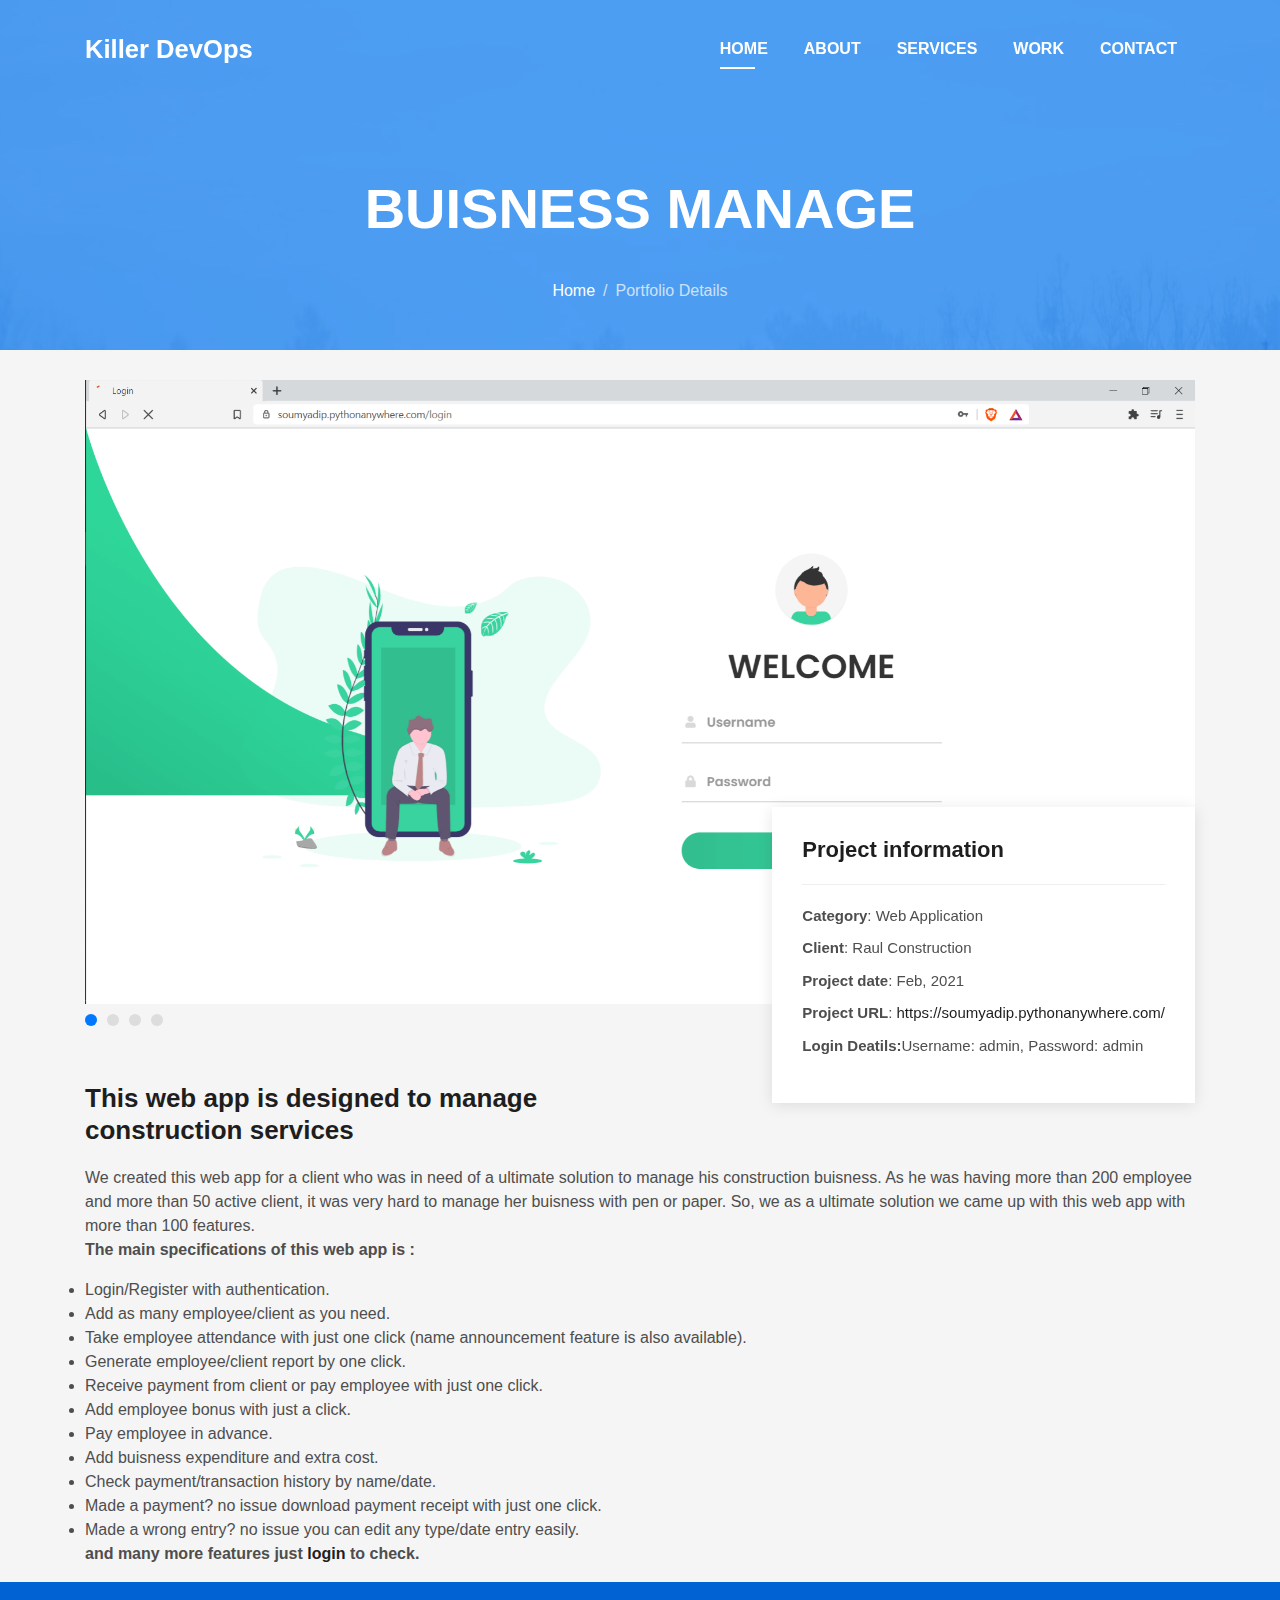
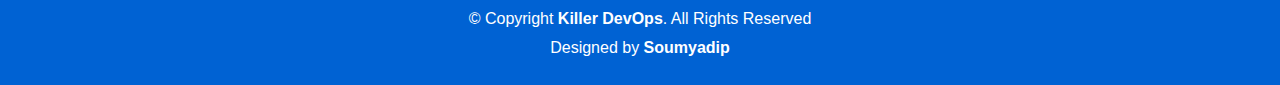
<file: construction_management.html>
<!DOCTYPE html>
<html lang="en">

<head>
  <meta charset="utf-8">
  <meta content="width=device-width, initial-scale=1.0" name="viewport">

  <title>Soumyadip Protfolio</title>
  <meta content="" name="description">
  <meta content="" name="keywords">

  <!-- Favicons -->
  <link href="assets/img/my-favicon.png" rel="icon">
  <link href="assets/img/apple-touch-icon.png" rel="apple-touch-icon">

  <!-- Vendor CSS Files -->
  <link href="assets/vendor/bootstrap/css/bootstrap.min.css" rel="stylesheet">
  <link href="assets/vendor/font-awesome/css/font-awesome.min.css" rel="stylesheet">
  <link href="assets/vendor/ionicons/css/ionicons.min.css" rel="stylesheet">
  <link href="assets/vendor/owl.carousel/assets/owl.carousel.min.css" rel="stylesheet">
  <link href="assets/vendor/venobox/venobox.css" rel="stylesheet">

  <!-- Template Main CSS File -->
  <link href="assets/css/style.css" rel="stylesheet">

  <!-- =======================================================
  * Template Name: DevFolio - v2.4.0
  * Template URL: https://bootstrapmade.com/devfolio-bootstrap-portfolio-html-template/
  * Author: BootstrapMade.com
  * License: https://bootstrapmade.com/license/
  ======================================================== -->
</head>

<body id="page-top">

  <!-- ======= Header/ Navbar ======= -->
  <nav class="navbar navbar-b navbar-trans navbar-expand-md fixed-top" id="mainNav">
    <div class="container">
      <a class="navbar-brand js-scroll" href="./index.html">Killer DevOps</a>
      <button class="navbar-toggler collapsed" type="button" data-toggle="collapse" data-target="#navbarDefault" aria-controls="navbarDefault" aria-expanded="false" aria-label="Toggle navigation">
        <span></span>
        <span></span>
        <span></span>
      </button>
      <div class="navbar-collapse collapse justify-content-end" id="navbarDefault">
        <ul class="navbar-nav">
          <li class="nav-item">
            <a class="nav-link js-scroll active" href="index.html">Home</a>
          </li>
          <li class="nav-item">
            <a class="nav-link js-scroll" href="#about">About</a>
          </li>
          <li class="nav-item">
            <a class="nav-link js-scroll" href="#service">Services</a>
          </li>
          <li class="nav-item">
            <a class="nav-link js-scroll" href="#work">Work</a>
          </li>
          <li class="nav-item">
            <a class="nav-link js-scroll" href="#contact">Contact</a>
          </li>
        </ul>
      </div>
    </div>
  </nav>

  <div class="intro intro-single route bg-image" style="background-image: url(assets/img/overlay-bg.jpg)">
    <div class="overlay-mf"></div>
    <div class="intro-content display-table">
      <div class="table-cell">
        <div class="container">
          <h4 class="intro-title mb-4">Buisness Manage</h4>
          <ol class="breadcrumb d-flex justify-content-center">
            <li class="breadcrumb-item">
              <a href="#">Home</a>
            </li>
            <li class="breadcrumb-item active">Portfolio Details</li>
          </ol>
        </div>
      </div>
    </div>
  </div>

  <main id="main">

    <!-- ======= Portfolio Details Section ======= -->
    <section class="portfolio-details">
      <div class="container">

        <div class="portfolio-details-container">

          <div class="owl-carousel portfolio-details-carousel">
            <img src="assets/img/cnm-1.png" class="img-fluid" alt="">
            <img src="assets/img/cnm-2.png" class="img-fluid" alt="">
            <img src="assets/img/cnm-3.png" class="img-fluid" alt="">
            <img src="assets/img/cnm-4.png" class="img-fluid" alt="">
          </div>

          <div class="portfolio-info">
            <h3>Project information</h3>
            <ul>
              <li><strong>Category</strong>: Web Application</li>
              <li><strong>Client</strong>: Raul Construction</li>
              <li><strong>Project date</strong>: Feb, 2021</li>
              <li><strong>Project URL</strong>: <a href="https://soumyadip.pythonanywhere.com/">https://soumyadip.pythonanywhere.com/</a></li>
              <li><strong>Login Deatils:</strong>Username: admin, Password: admin</li>
            </ul>
          </div>

        </div>

        <div class="portfolio-description">
          <h2>This web app is designed to manage construction services</h2>
          <p>
            We created this web app for a client who was in need of a ultimate solution to manage his construction buisness.
             As he was having more than 200 employee and more than 50 active client, it was very hard to manage her buisness with pen or paper. 
             So, we as a ultimate solution we came up with this web app with more than 100 features.<br>
             <strong>The main specifications of this web app is :</strong>
             
                 <li> Login/Register with authentication.</li>
                 <li> Add as many employee/client as you need.</li>
                 <li> Take employee attendance with just one click (name announcement feature is also available).</li>
                 <li> Generate employee/client report by one click.</li>
                 <li> Receive payment from client or pay employee with just one click.</li>
                 <li> Add employee bonus with just a click.</li>
                 <li> Pay employee in advance.</li>
                 <li> Add buisness expenditure and extra cost.</li>
                 <li> Check payment/transaction history by name/date.</li>
                 <li> Made a payment? no issue download payment receipt with just one click.</li>
                 <li> Made a wrong entry? no issue you can edit any type/date entry easily.</li>

             <strong>and many more features just <a href="https://soumyadip.pythonanywhere.com/">login</a> to check. </strong>
          </p>
        </div>
      </div>
    </section><!-- End Portfolio Details Section -->

  </main><!-- End #main -->

  <!-- ======= Footer ======= -->
  <footer>
    <div class="container">
      <div class="row">
        <div class="col-sm-12">
          <div class="copyright-box">
            <p class="copyright">
              &copy; Copyright <strong>Killer DevOps</strong>. All Rights Reserved
            </p>
            <div class="credits">
              <!--
            All the links in the footer should remain intact.
            You can delete the links only if you purchased the pro version.
            Licensing information: https://bootstrapmade.com/license/
            Purchase the pro version with working PHP/AJAX contact form: https://bootstrapmade.com/buy/?theme=DevFolio
          -->
              Designed by <strong>Soumyadip</strong>
              <!-- <a href="https://bootstrapmade.com/">BootstrapMade</a> -->
            </div>
          </div>
        </div>
      </div>
    </div>
  </footer><!-- End  Footer -->

  <a href="#" class="back-to-top"><i class="fa fa-chevron-up"></i></a>
  <div id="preloader"></div>

  <!-- Vendor JS Files -->
  <script src="assets/vendor/jquery/jquery.min.js"></script>
  <script src="assets/vendor/bootstrap/js/bootstrap.bundle.min.js"></script>
  <script src="assets/vendor/jquery.easing/jquery.easing.min.js"></script>
  <script src="assets/vendor/php-email-form/validate.js"></script>
  <script src="assets/vendor/waypoints/jquery.waypoints.min.js"></script>
  <script src="assets/vendor/counterup/jquery.counterup.min.js"></script>
  <script src="assets/vendor/owl.carousel/owl.carousel.min.js"></script>
  <script src="assets/vendor/typed.js/typed.min.js"></script>
  <script src="assets/vendor/venobox/venobox.min.js"></script>

  <!-- Template Main JS File -->
  <script src="assets/js/main.js"></script>

</body>

</html>
</file>
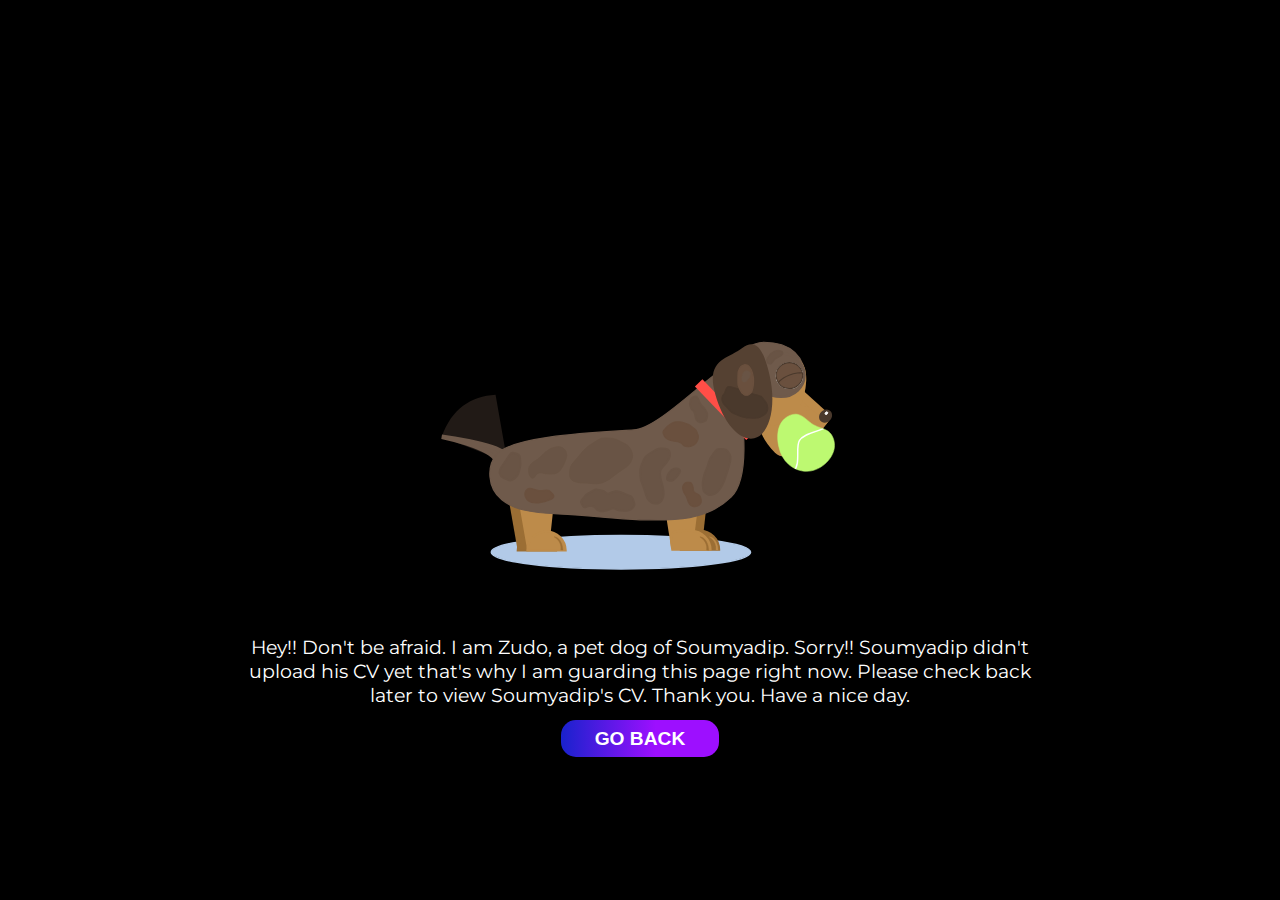
<file: download_cv.html>
<!DOCTYPE html>
<html lang="en">
<head>
    <meta charset="UTF-8">
    <meta http-equiv="X-UA-Compatible" content="IE=edge">
    <meta name="viewport" content="width=device-width, initial-scale=1.0">
    <link rel="preconnect" href="https://fonts.gstatic.com">
    <link href="https://fonts.googleapis.com/css2?family=Montserrat:wght@700&display=swap" rel="stylesheet">  
    <link href="assets/img/my-favicon.png" rel="icon" />  
    <title>Killer DevOps</title>

    <style>
        /* Support for CSS `d` property is required. */

html, body {
    height: 100%;
  }
  .button02{
    background: rgb(25,34,205);
   background: linear-gradient(90deg, rgba(25,34,205,1) 0%, rgba(157,15,255,1) 60%);
     padding:.5rem 2.1rem;
     font-family: Helvetica, sans-serif;
     font-weight: 200;
     color: #fff;
     /* margin-left:4rem; */
     border-radius: 15px;
     font-weight:bold;
     border: 0 solid transparent;
     text-transform: uppercase;
     text-decoration: none;
   }
  .my-text{
      position: absolute;
      bottom: 70px;
      text-align: center;
      padding: 5rem 15rem;
      font-size: larger;
  }
  @media(max-width:800px){
    .my-text{
        position: absolute;
        bottom: 70px;
        padding: 1rem;
        font-size: large;
        text-align: center;
    }
  }
  
  
  body {
    align-items: center;
    background-color: black;
    display: flex;
    justify-content: center;
    margin: 0;
    font-family: 'Montserrat', sans-serif;
  }
  
  .sausage-dog-animation {
    height: 25rem;
    max-height: 80vh;
    max-width: 80vw;
  }
  
  .ear,
  .closed-eye,
  .lean,
  .front-legs,
  .leg,
  .head,
  .tail,
  .tail-blur,
  .shadow {
    animation-duration: 3s;
    animation-iteration-count: infinite;
    animation-timing-function: linear;
  }
  
  .ball,
  .ball-decoration,
  .ball-sound {
    animation-duration: 3s;
    animation-iteration-count: infinite;
    animation-timing-function: ease-in-out;
  }
  
  .ball {
    animation-name: squishBall;
    transform: matrix(
      1.0951654,
      0.52195853,
      -0.52866476,
      1.2371611,
      208.27138,
      -632.28196
    );
  }
  
  @keyframes squishBall {
    0%,
    50%,
    72%,
    80%,
    92%,
    100% {
      d: path(
        "m 930.80242,477.19065 c -13.05851,3.00801 -24.77881,15.97694 -26.81485,30.67673 -2.03603,14.69979 5.61282,31.12503 15.54844,43.47271 9.93563,12.34768 22.15522,20.61485 36.12779,24.29677 13.97258,3.68192 29.69644,2.77869 42.91157,-2.81649 13.21513,-5.59518 23.92113,-15.88139 30.65943,-28.14324 6.7383,-12.26185 9.5079,-26.49697 5.7369,-38.5172 -3.771,-12.02022 -14.0825,-21.82316 -25.5603,-24.46605 -11.47786,-2.6429 -24.12011,1.87601 -37.63861,0.6591 -13.5185,-1.21691 -27.91187,-8.17033 -40.97037,-5.16233 z"
      );
      transform: matrix(
        1.0951654,
        0.52195853,
        -0.52866476,
        1.2371611,
        208.27138,
        -632.28196
      );
    }
    65%,
    85% {
      d: path(
        "m 932.4158,479.26229 c -14.67189,0.93637 -26.39219,13.9053 -28.42823,28.60509 -2.03603,14.69979 5.61282,31.12503 15.94228,38.97676 10.32947,7.85173 23.3365,7.12856 34.39281,10.90173 11.0563,3.77318 20.16082,12.04166 33.72906,12.76579 13.56828,0.72414 31.59878,-6.09489 42.72528,-18.16177 11.1265,-12.06689 15.3474,-29.37891 10.9229,-43.93943 -4.4245,-14.56052 -17.4943,-26.36654 -28.8312,-27.22343 -11.337,-0.85689 -20.93852,9.23684 -34.54977,8.73602 -13.61125,-0.50082 -31.23124,-11.59712 -45.90313,-10.66076 z"
      );
      transform: matrix(
        1.0951654,
        0.52195853,
        -0.52866476,
        1.2371611,
        208.27138,
        -642.28196
      );
    }
  }
  
  .ball-decoration {
    animation-name: ballDecorationAnimation;
  }
  
  @keyframes ballDecorationAnimation {
    0%,
    50%,
    72%,
    80%,
    92%,
    100% {
      d: path(
        "m 963.39546,597.71943 c 21.49913,-19.30313 4.80913,-64.80408 16.71919,-83.46282 16.19467,-25.37116 67.93925,-22.92156 89.43095,-47.68524"
      );
    }
    65%,
    85% {
      d: path(
        "m 978.40243,581.77452 c 21.49916,-19.30313 -15.82546,-51.20401 -3.9154,-69.86275 16.19467,-25.37116 63.71847,-19.16982 85.21017,-43.9335"
      );
    }
  }
  
  .ball-sound {
    animation-name: ballSound;
    visibility: hidden;
  }
  
  @keyframes ballSound {
    0%,
    60%,
    70%,
    80%,
    90%,
    100% {
      visibility: hidden;
      transform: translateY(0);
    }
    65%,
    67%,
    69%,
    85%,
    87%,
    89% {
      visibility: visible;
      transform: translateY(-3px);
    }
    66%,
    68%,
    86%,
    88% {
      visibility: visible;
      transform: translateY(3px);
    }
  }
  
  .ear {
    animation-name: moveEar;
    transform-origin: top center;
    transform-box: fill-box;
  }
  
  @keyframes moveEar {
    0%,
    12%,
    21%,
    31%,
    35%,
    100% {
      transform: rotateZ(0);
    }
    9%,
    19%,
    29% {
      transform: rotateZ(-5deg);
      transform: rotateZ(-10deg);
    }
    13%,
    23%,
    33% {
      transform: rotateZ(5deg);
      transform: rotateZ(10deg);
    }
  }
  
  .closed-eye {
    animation-name: closeEye;
  }
  
  @keyframes closeEye {
    0%,
    50%,
    100% {
      visibility: hidden;
    }
    10% {
      visibility: visible;
    }
  }
  
  .lean {
    animation-name: leanDown;
    transform-origin: center;
  }
  
  @keyframes leanDown {
    0%,
    50%,
    100% {
      transform: rotateZ(0) translateY(0);
    }
    60%,
    90% {
      transform: rotateZ(10deg) translateY(5%);
    }
  }
  
  .front-legs {
    animation-name: flexLegs;
  }
  
  @keyframes flexLegs {
    0%,
    50%,
    100% {
      transform: translateX(0);
    }
    60%,
    90% {
      transform: translateX(12%);
    }
  }
  
  .leg {
    animation-name: rotateLegs;
    transform-origin: bottom left;
    transform-box: fill-box;
    transform: translateX(16%) rotate(-10deg);
  }
  
  @keyframes rotateLegs {
    0%,
    50%,
    100% {
      transform: translateX(16%) rotate(-10deg);
    }
    60%,
    90% {
      transform: translateX(35%) rotate(-83deg);
    }
  }
  
  .head {
    animation-name: lookDown;
    transform-origin: top right;
    transform-box: fill-box;
  }
  
  @keyframes lookDown {
    0%,
    55%,
    100% {
      transform: rotateZ(0) translate(0, 0);
    }
    60%,
    90% {
      transform: rotateZ(5deg) translate(2.5%, 6%);
    }
  }
  
  .tail {
    animation-name: moveTail;
    transform-origin: bottom center;
  }
  
  @keyframes moveTail {
    0%,
    50%,
    90%,
    100% {
      d: path(
        "m 161.6285,568.63016 20.92664,-20.00034 C 151.50961,521.73829 14.092,504.432 14.092,504.432 c 0,0 128.8135,26.71916 147.5365,64.19816 z"
      );
    }
    64%,
    70%,
    76%,
    82% {
      d: path(
        "m 161.6285,568.63016 20.92664,-20.00034 C 151.50961,521.73829 77.565044,422.94078 77.565044,422.94078 c 0,0 65.340456,108.21038 84.063456,145.68938 z"
      );
    }
    60%,
    66%,
    72%,
    78%,
    84% {
      d: path(
        "m 161.6285,568.63016 20.92664,-20.00034 C 151.50961,521.73829 14.092,504.432 14.092,504.432 c 0,0 128.8135,26.71916 147.5365,64.19816 z"
      );
    }
    62%,
    68%,
    74%,
    80%,
    86% {
      d: path(
        "m 161.6285,568.63016 20.92664,-20.00034 C 151.50961,521.73829 159.419,390.74 159.419,390.74 c 0,0 -16.5135,140.41116 2.2095,177.89016 z"
      );
    }
  }
  
  .tail-blur {
    animation-name: tailBlur;
    transform-origin: bottom center;
  }
  
  @keyframes tailBlur {
    0%,
    59%,
    90%,
    100% {
      opacity: 0;
    }
    64%,
    70%,
    76%,
    82% {
      transform: rotate(-2deg);
      opacity: 0;
    }
    60%,
    66%,
    72%,
    78%,
    84% {
      opacity: 0.3;
    }
    62%,
    68%,
    74%,
    80%,
    86% {
      transform: rotate(2deg);
      opacity: 0;
    }
  }
  
  .shadow {
    animation-name: scaleShadow;
    transform-origin: center center;
  }
  
  @keyframes scaleShadow {
    0%,
    55%,
    100% {
      transform: scaleX(1) translateX(0);
    }
    60%,
    90% {
      transform: scaleX(1.1) translateX(4%);
    }
  }
  
    </style>
</head>
<body>
    <svg class="sausage-dog-animation" xmlns="http://www.w3.org/2000/svg" viewBox="-50 0 1200 1080">
        <ellipse class="shadow" ry="45" rx="350" cy="816" cx="498" opacity="1" fill="#B2CAE8" fill-opacity="1" stroke="#B2CAE8" stroke-width="4" />
        <path class="tail-blur" fill="#6f5a4b" d="M 180.265,568.972 14.092,504.432 C 40.893351,428.54412 92.941075,394.6756 159.419,390.74 l 29.972,170.684 c 1.155,6.575 -2.931,9.954 -9.126,7.548 z" opacity=".296" />
        <path class="tail" fill="#6f5a4b" stroke="#6f5a4b" stroke-width="12" d="m 161.6285,568.63016 20.92664,-20.00034 C 151.50961,521.73829 14.092,504.432 14.092,504.432 c 0,0 128.8135,26.71916 147.5365,64.19816 z" />
        <g class="back-legs">
          <path fill="#9b6e34" d="M180.059 589.035h121.038l-23.651 219.517-58.432 2.217-38.955-221.734z" />
          <path fill="#9b6e34" stroke="#9b6e34" stroke-width="6" d="M270.996 760.244c-28.22 0-51.088 22.555-51.536 50.525h103.071c-.447-27.97-23.315-50.525-51.535-50.525z" />
          <path fill="#bd8b4a" d="M206.036 589.035h121.039l-23.651 219.517-58.433 2.217-38.955-221.734z" />
          <path fill="#bd8b4a" stroke="#bd8b4a" stroke-width="6" d="M296.973 760.244c-28.219 0-51.088 22.555-51.535 50.525h103.071c-.447-27.97-23.316-50.525-51.536-50.525z" />
          <path fill="#9b6e34" fill-opacity="1" stroke="#9b6e34" stroke-width="1" d="m 341.34945,810.26154 c -1.48174,-30.60183 -20.2921,-36.5324 -23.61393,-35.8329 -1.37117,0.0393 21.53672,10.53459 17.96335,35.34867 z" />
        </g>
        <g class="front-legs">
          <path class="leg" fill="#9b6e34" d="m 640.90169,580.10511 119.14374,21.32995 -61.96529,211.91363 -57.90822,-8.11489 z" />
          <path fill="#9b6e34" stroke="#9b6e34" stroke-width="6" d="m 711.354,758.244 c -28.22,0 -51.089,22.555 -51.536,50.525 h 103.071 c -0.447,-27.97 -23.316,-50.525 -51.535,-50.525 z" />
          <path fill="#bd8b4a" fill-opacity="1" stroke="#bd8b4a" stroke-width="1" d="m 760.35315,810.35988 c -1.48174,-30.60183 -20.2921,-36.5324 -23.61393,-35.8329 -1.37117,0.0393 21.53672,10.53459 17.96335,35.34867 z" />
          <path class="leg" fill="#bd8b4a" d="m 619.46642,579.5532 118.83259,23.00558 -64.94292,211.02015 -57.78921,-8.92963 z" />
          <path fill="#bd8b4a" stroke="#bd8b4a" stroke-width="6" d="m 688.228,758.24364 c -56.81455,-1.81204 -59.84071,0.90112 -51.535,50.525 h 103.071 c -0.447,-27.97 -23.33034,-49.62541 -51.536,-50.525 z" />
          <path fill="#9b6e34" fill-opacity="1" stroke="#9b6e34" stroke-width="1" d="m 734.97661,810.43045 c -1.48174,-30.60183 -20.2921,-36.5324 -23.61393,-35.8329 -1.37117,0.0393 21.53672,10.53459 17.96335,35.34867 z" />
        </g>
        <g class="lean">
          <g class="body">
            <path fill="#6f5a4b" stroke="#6f5a4b" stroke-width="3.25" d="M751.059 361.906c0-29.802 45.436-69.614 45.436-69.614s49.234-43.162 87.533-43.162c73.437 0 111.791 39.402 111.791 101.686 0 31.044-9.528 61.914-28.18 85.07-18.769 23.303-46.777 38.795-83.611 38.795-73.437 0-132.969-50.491-132.969-112.775z" />
            <path fill="#6f5a4b" stroke="#6f5a4b" stroke-width="3.25" d="M161.724 552.442c43.998-51.241 266.636-59.779 370.667-66.522 85.958-5.571 279.053-236.247 279.053-163.339 0 53.584 51.308 278.307-16.195 344.713-68.328 67.217-165.195 62.163-239.502 61.231-52.92-.663-131.793-11.253-226.832-15.838-77.24-3.727-120.165-11.768-152.525-38.198-41.065-33.54-39.869-92.695-14.666-122.047z" />
            <path fill="#695445" stroke="#695445" stroke-width="2.06" d="M412.368 528.039l22.614-14.883c5.4-3.554 14.781-6.181 20.954-5.866l13.681.698c6.173.314 15.487 2.785 20.804 5.518l20.246 10.406c5.317 2.733 11.558 9.379 13.94 14.844l2.905 6.668c2.382 5.465 2.362 14.665-.044 20.548l-1.537 3.759c-2.406 5.883-8.735 13.532-14.136 17.084l-10.784 7.093c-5.401 3.552-13.927 9.649-19.044 13.617l-11.314 8.774c-5.116 3.969-14.146 8.913-20.168 11.043l-2.382.842c-6.022 2.13-15.885 3.458-22.029 2.966l-7.054-.565c-6.145-.492-16.135-1.112-22.313-1.384l-6.765-.298c-6.178-.273-15.545-2.626-20.922-5.256l-.197-.096c-5.376-2.63-9.598-9.753-9.43-15.91l.316-11.56c.169-6.157 3.685-15.154 7.854-20.095l27.479-32.565c4.169-4.941 11.926-11.828 17.326-15.382z" />
            <path fill="#695445" stroke="#695445" stroke-width="5" d="M392.18 675.438l8.165-10.299c1.928-2.433 5.608-5.685 8.218-7.265l15.541-9.405c2.61-1.58 7.112-2.313 10.055-1.636l13.58 3.123c2.943.676 7.135 2.952 9.364 5.081l.26.249c2.229 2.13 6.286 2.86 9.063 1.631l4.337-1.919c2.776-1.229 7.431-2.671 10.398-3.221l2.133-.396c2.966-.55 7.647-.066 10.455 1.082l3.466 1.417c2.807 1.147 7.4 2.889 10.258 3.891l1.012.354c2.858 1.002 7.401 2.867 10.148 4.166l5.2 2.46c2.747 1.299 5.746 4.788 6.699 7.792l3.367 10.618c.953 3.003.26 7.492-1.548 10.025l-2.543 3.565c-1.808 2.533-5.672 5.067-8.631 5.66l-5.189 1.039c-2.96.592-7.792.868-10.795.615l-8.061-.678c-3.003-.252-7.719-1.371-10.534-2.498l-5.712-2.287c-2.815-1.127-7.323-.988-10.07.312l-5.201 2.46c-2.747 1.299-7.391 2.715-10.373 3.163l-5.106.767c-2.983.448-7.717-.001-10.574-1.002l-1.013-.355c-2.857-1.001-6.663-3.848-8.499-6.357l-.923-1.262c-1.837-2.509-5.753-4.827-8.747-5.177l-2.791-.326c-2.994-.35-7.652.409-10.405 1.695l-3.665 1.713c-2.753 1.286-6.27.145-7.855-2.547l-4.104-6.969c-1.586-2.692-1.308-6.847.62-9.279z" />
            <path fill="#695445" stroke="#695445" stroke-width="5" d="M559.503 565.641l-6.595 16.23c-1.842 4.533-3.19 12.298-3.012 17.344l.375 10.576c.179 5.045 1.874 13.072 3.787 17.928l3.273 8.314c1.913 4.856 4.607 12.825 6.018 17.799l2.271 8.005c1.411 4.973 5.602 12.104 9.361 15.927l.137.14c3.759 3.823 10.993 6.882 16.159 6.833l1.542-.015c5.166-.049 11.579-3.345 14.325-7.361l1.801-2.633c2.746-4.016 4.7-11.368 4.364-16.42l-.529-7.952c-.336-5.053-1.859-13.16-3.402-18.108l-2.384-7.645c-1.543-4.948-2.962-13.051-3.17-18.098l-.145-3.513c-.208-5.047 2.286-12.052 5.569-15.646l6.804-7.445c3.283-3.594 7.962-9.9 10.45-14.085l1.031-1.735c2.488-4.185 3.56-11.641 2.394-16.653l-.216-.927c-1.166-5.012-6.322-9.396-11.516-9.793l-10.284-.786c-5.194-.397-12.79 1.392-16.967 3.995l-20.542 12.802c-4.177 2.604-9.056 8.389-10.899 12.922z" />
            <path fill="#695445" stroke="#695445" stroke-width="5" d="M642.333 590.4l-3.736 1.374c-3.152 1.16-7.235 4.448-9.12 7.344l-3.019 4.638c-1.885 2.896-3.749 8.067-4.163 11.55l-.015.127c-.415 3.483 1.926 6.728 5.228 7.248l3.191.503c3.302.521 7.946-1.01 10.374-3.42l4.843-4.808c2.427-2.41 5.87-6.749 7.689-9.691l3.257-5.267c1.82-2.943.874-6.601-2.112-8.17l-1.304-.686c-2.987-1.569-7.962-1.902-11.113-.742z" />
            <path fill="#695445" stroke="#695445" stroke-width="5" d="M735.821 570.473l-2.761 9.352c-1.12 3.793-3.295 9.799-4.859 13.415l-1.912 4.422c-1.563 3.615-3.549 9.676-4.436 13.537l-2.091 9.107c-.887 3.861-1.31 10.195-.946 14.149l.954 10.364c.364 3.953 3.168 9.004 6.264 11.282l3.938 2.898c3.095 2.278 8.576 3.343 12.242 2.38l4.903-1.289c3.666-.963 8.744-4.081 11.343-6.965l4.222-4.685c2.599-2.883 6.122-8.075 7.87-11.596l2.76-5.56c1.747-3.521 4.176-9.415 5.424-13.164l3.042-9.135 4.653-14.673a414.246 414.246 0 004.043-13.737l2.3-8.463c1.038-3.819 1.376-10.09.755-14.008l-.023-.144c-.621-3.917-3.056-9.592-5.439-12.675l-1.217-1.575c-2.383-3.083-7.372-5.776-11.144-6.016l-11.336-.723c-3.771-.24-8.689 2.123-10.985 5.278l-11.38 15.644c-2.295 3.155-5.064 8.787-6.184 12.58z" />
            <path fill="#695445" stroke="#695445" stroke-width="5" d="M697.133 395.726l-4.154 1.378c-2.827.939-5.779 4.129-6.593 7.125l-1.595 5.868c-.814 2.997-.675 7.808.312 10.746l.971 2.893c.987 2.939 3.565 7.02 5.759 9.117l.387.37c2.194 2.096 4.591 6.236 5.355 9.247l.264 1.039a288.186 288.186 0 012.507 10.969l.023.111c.621 3.047 3.274 6.647 5.926 8.041l2.516 1.322c2.652 1.394 7.033 1.585 9.785.428l5.18-2.178c2.753-1.157 5.396-4.584 5.904-7.655l1.19-7.193c.508-3.07-.364-7.695-1.947-10.329l-3.356-5.586c-1.583-2.635-4.712-6.388-6.99-8.383l-.841-.737c-2.278-1.995-5.147-5.898-6.409-8.717l-3.774-8.429-2.901-6.099c-1.326-2.788-4.692-4.287-7.519-3.348z" />
            <path fill="#6a503e" stroke="#6a503e" stroke-width="3.25" d="M664.861 644.439l1.313 5.522c.683 2.872 2.629 7.103 4.346 9.449l1.356 1.853c1.717 2.346 3.796 6.537 4.645 9.36l1.473 4.904c.848 2.823 2.802 7.108 4.364 9.571l.402.634c1.562 2.463 5.043 5.042 7.776 5.76l2.224.584c2.732.718 7.126.585 9.814-.298l2.384-.783c2.688-.883 6.21-3.54 7.867-5.934l.06-.088c1.657-2.394 2.471-6.669 1.818-9.549l-1.424-6.29c-.653-2.88-3.028-6.626-5.306-8.368l-.083-.063c-2.278-1.741-6.306-3.859-8.998-4.729l-.098-.032c-2.692-.871-5.008-3.972-5.174-6.928l-.158-2.832c-.165-2.955-1.169-7.57-2.241-10.307l-1.419-3.622c-1.072-2.737-4.224-4.956-7.041-4.956h-6.464c-2.816 0-6.365 1.996-7.928 4.46l-1.916 3.022c-1.563 2.463-2.275 6.788-1.592 9.66z" />
            <path fill="#6a503e" stroke="#6a503e" stroke-width="3.25" d="M613.467 486.952l7.154-8.311c1.998-2.322 5.741-5.413 8.36-6.904l8.694-4.95c2.619-1.491 7.156-2.7 10.135-2.7h8.149c2.978 0 7.667.854 10.472 1.907l11.049 4.148c2.805 1.053 7.038 3.39 9.456 5.219l10.181 7.706c2.417 1.829 5.195 5.7 6.204 8.646l3.163 9.236c1.009 2.946.788 7.625-.492 10.452l-2.937 6.483c-1.28 2.826-4.478 6.253-7.142 7.653l-7.016 3.687c-2.664 1.4-7.216 2.192-10.167 1.769l-5.975-.856c-2.952-.423-6.793-2.796-8.58-5.301l-.345-.484c-1.787-2.504-5.598-5.058-8.513-5.703l-3.836-.848c-2.914-.645-7.667-1.527-10.616-1.97l-5.228-.785c-2.948-.443-7.472-1.989-10.105-3.454l-3.343-1.861c-2.632-1.464-5.846-4.922-7.178-7.723l-2.75-5.781c-1.332-2.801-.792-6.953 1.206-9.275z" />
            <path fill="#695445" stroke="#695445" stroke-width="5" d="M170.831 603.353l.036.168c.963 4.585 5.343 9.913 9.784 11.901l12.456 5.577c4.441 1.988 11.079 1.153 14.827-1.865l4.872-3.923c3.748-3.018 7.772-9.137 8.988-13.666l3.124-11.635c1.216-4.53 1.894-11.981 1.514-16.643l-1-12.27c-.38-4.662-4.47-9.615-9.135-11.063l-5.416-1.681c-4.666-1.448-10.599.567-13.253 4.5l-23.735 35.178c-2.654 3.933-4.024 10.838-3.062 15.422z" />
            <path fill="#6a503e" stroke="#6a503e" stroke-width="3.25" d="M241.079 650.195l-.098.182c-2.672 4.972-2.692 13.043-.044 18.026l1.093 2.057c2.648 4.983 9.433 10.007 15.156 11.221l.725.153c5.722 1.214 15.037 1.391 20.805.395l2.519-.435c5.769-.995 14.813-3.586 20.201-5.786l10.199-4.164c5.388-2.201 6.741-7.484 3.021-11.802l-4.975-5.775c-3.719-4.318-11.378-6.853-17.106-5.663l-1.416.294c-5.727 1.189-14.926.866-20.546-.723l-14.52-4.105c-5.62-1.589-12.342 1.154-15.014 6.125z" />
            <path fill="#695445" stroke="#695445" stroke-width="2.06" d="M285.533 601.722l2.531.752c6.313 1.873 16.766 2.894 23.347 2.279l6.145-.573c6.58-.615 14.577-5.546 17.861-11.015l4.963-8.266c3.283-5.47 7.431-14.811 9.264-20.865l.956-3.156c1.833-6.054.418-15.257-3.16-20.555l-.131-.194c-3.579-5.299-11.835-9.374-18.442-9.102l-.497.02c-6.606.272-16.544 3.142-22.196 6.412l-2.648 1.531c-5.652 3.269-13.729 9.793-18.04 14.57l-.678.751c-4.311 4.778-12.358 11.347-17.974 14.673l-5.244 3.106c-5.616 3.326-11.168 11.041-12.401 17.231l-.352 1.765c-1.233 6.191.669 15.504 4.248 20.802l.131.194c3.578 5.299 9.196 5.191 12.548-.241l2.269-3.676c3.351-5.432 11.186-8.316 17.5-6.443z" />
            <path fill="#ff4e47" stroke="#ff4e47" stroke-width="28" d="M 707.78417,358.59878 846.34934,503.2334" />
          </g>
          <g class="head">
            <path fill="#bd8b4a" d="M911.034 474.462l58.711 25.635c3.998 1.746 10.859 2.947 15.323 2.683l8.328-.493c4.465-.264 10.914-2.315 14.884-4.112l7.47-3.676c3.97-1.797 10.92-4.795 14.4-7.235l14.84-10.392c3.48-2.441 8.1-7.154 10.33-10.528l7.47-11.338c2.22-3.374 3.57-6.514 3.01-7.015 0 0-89.032-79.584-89.326-80.524" />
            <path fill="#bd8b4a" d="M913.883 547.305C869.89 505.578 853.078 442.761 876.334 407c23.255-35.762 77.772-30.925 121.766 10.802 43.99 41.727 62.76 40.306 62.76 40.306-23.26 35.762-102.983 130.924-146.977 89.197z" />
            <path fill="#bd8b4a" d="m 878.57469,361.46519 c -3.549,8.006 18.32731,62.81481 18.32731,62.81481 0,0 -5.576,45.517 7.976,50.611 1.64,0.617 9.306,-0.397 19.932,-4.902 30.681,-13.007 85.9,-42.08 90.94,-42.892 3.24,-0.523 -36.398,-6.798 -33.634,-8.579 11.678,-7.525 16.195,-66.177 16.195,-66.177 0,0 0.84,-18.025 -3.737,-33.088 -3.332,-10.962 -11.307,-21.389 -20.966,-26.835 -4.181,-2.358 -8.527,-2.554 -13.033,-3.118 -9.386,-1.176 -17.697,-0.873 -26.857,2.227 -20.387,6.897 -64.15231,47.92519 -55.14331,69.93819" />
            <g class="eye">
              <ellipse ry="58.79958" rx="63.385227" cy="337.63333" cx="930.31775" opacity="1" fill="#6f5a4b" fill-opacity="1" stroke="#6f5a4b" stroke-width="7" />
              <path fill="#fff" stroke="#fff" stroke-width="3.25" d="M917.372 339.256c0-19.15 15.843-34.674 35.388-34.674 19.544 0 35.388 15.524 35.388 34.674 0 19.149-15.844 34.673-35.388 34.673-12.483 0-23.457-6.332-29.757-15.898a34.015 34.015 0 01-5.631-18.775z" />
              <path fill="#262626" stroke="#262626" d="M953.463 334.106c0-8.041 6.456-14.56 14.421-14.56 7.965 0 14.421 6.519 14.421 14.56s-6.456 14.559-14.421 14.559c-7.965 0-14.421-6.518-14.421-14.559z" />
              <path fill="#fff" stroke="#fff" stroke-width="5" d="M972.119 327.418c0-.661.711-1.197 1.589-1.197.877 0 1.589.536 1.589 1.197s-.712 1.197-1.589 1.197c-.878 0-1.589-.536-1.589-1.197z" />
              <g class="closed-eye" fill="#6a503e" stroke="#4a392c" stroke-width="3">
                <path d="M917.003 339.068c0-19.357 16.007-35.048 35.754-35.048 19.746 0 35.753 15.691 35.753 35.048 0 19.356-16.007 35.048-35.753 35.048-12.612 0-23.699-6.401-30.064-16.07a34.386 34.386 0 01-5.69-18.978z" />
                <path d="M923.322 358.879c.132-4.19 10.549-11.275 13.553-13.265 11.34-7.511 24.072-11.238 37.223-13.485 4.288-.732 8.655-.216 12.924-.697" />
              </g>
            </g>
            <g class="nose">
              <path fill="#4a392c" d="M1035.88 441.045c5.38-8.889 16.28-12.745 24.36-8.614 8.08 4.131 10.27 14.686 4.89 23.574-5.38 8.889-16.29 12.746-24.37 8.615-8.07-4.131-10.26-14.686-4.88-23.575z" />
              <path fill="#fff" stroke="#fff" stroke-width="1.74" d="M1051.34 441.56c.03 2.329 2.27-.018 2.64-1.768.18-.862-1.8 2-.93 2.516 1.16.684 2.36-2.411 1.42-3.282-2.95-2.722-2.72 7.429-1.07 3.998 1.03-2.155-5.45 3.379-3.62-2.029 2.85-8.382 9.1 2.281 2.45 3.226-4.55.645-3.63-8.619 2.7-6.739 4.48 1.33-.01 5.966-3.4 5.448-5.35-.818.82-8.238 3.9-4.094" opacity=".965" />
            </g>
            <g>
              <path class="ball" fill="#bdf971" stroke="#bdf971" d="m 930.80242,477.19065 c -13.05851,3.00801 -24.77881,15.97694 -26.81485,30.67673 -2.03603,14.69979 5.61282,31.12503 15.54844,43.47271 9.93563,12.34768 22.15522,20.61485 36.12779,24.29677 13.97258,3.68192 29.69644,2.77869 42.91157,-2.81649 13.21513,-5.59518 23.92113,-15.88139 30.65943,-28.14324 6.7383,-12.26185 9.5079,-26.49697 5.7369,-38.5172 -3.771,-12.02022 -14.0825,-21.82316 -25.5603,-24.46605 -11.47786,-2.6429 -24.12011,1.87601 -37.63861,0.6591 -13.5185,-1.21691 -27.91187,-8.17033 -40.97037,-5.16233 z" />
              <clipPath id="ballClip">
                <path class="ball" fill="#bdf971" stroke="#bdf971" d="m 930.80242,477.19065 c -13.05851,3.00801 -24.77881,15.97694 -26.81485,30.67673 -2.03603,14.69979 5.61282,31.12503 15.54844,43.47271 9.93563,12.34768 22.15522,20.61485 36.12779,24.29677 13.97258,3.68192 29.69644,2.77869 42.91157,-2.81649 13.21513,-5.59518 23.92113,-15.88139 30.65943,-28.14324 6.7383,-12.26185 9.5079,-26.49697 5.7369,-38.5172 -3.771,-12.02022 -14.0825,-21.82316 -25.5603,-24.46605 -11.47786,-2.6429 -24.12011,1.87601 -37.63861,0.6591 -13.5185,-1.21691 -27.91187,-8.17033 -40.97037,-5.16233 z" />
              </clipPath>
              <path class="ball-decoration" clip-path="url(#ballClip)" fill="none" stroke="#fff" stroke-width="4" d="m 963.39546,597.71943 c 21.49913,-19.30313 4.80913,-64.80408 16.71919,-83.46282 16.19467,-25.37116 67.93925,-22.92156 89.43095,-47.68524" />
              <g class="ball-sound">
                <path fill="none" stroke="#B5D8E8" stroke-width="4" d="m 1096.3827,564.72204 c 11.3886,12.59779 6.8073,-1.45406 10.931,-3.9212 1.9116,-1.14344 5.2815,9.1526 9.7911,16.39495 0.2794,0.44804 0.3148,-1.06074 0.4718,-1.59122 0.9548,-3.21847 1.6781,-12.7846 4.2464,-14.32081 2.4235,-1.4498 4.5316,8.986 8.6637,9.21558 5.7286,0.31843 3.6488,-6.24515 5.8457,-8.73267 1.4614,-1.65478 3.9233,1.78478 6.0289,1.62906 4.8167,-0.35637 4.1527,-6.99656 8.0084,0.44507" />
                <path fill="none" stroke="#B5D8E8" stroke-width="4" d="m 1070.9116,599.79298 c -2.9954,2.45576 -9.6186,6.11285 -7.2109,10.56543 0.5391,0.99715 13.1337,-2.24375 13.7587,-2.44022 0.5954,-0.18689 1.7073,-1.42002 1.6666,-0.90122 -0.083,1.06689 -3.3427,7.9055 -1.5136,9.15131 2.703,1.84098 10.413,-0.47946 10.1532,2.84261 -0.344,4.40226 -7.7885,9.49729 -5.8163,13.14464 1.3149,2.43155 6.6186,0.47256 9.456,1.55305 4.0577,1.54512 -3.7339,7.61167 2.5171,8.63834" />
              </g>
            </g>
            <path fill="#695445" stroke="#695445" stroke-width="3.25" d="M894.558 290.191l5.447-7.287c.796-1.066 2.311-2.539 3.384-3.291l5.204-3.647c1.073-.751 2.934-1.708 4.157-2.137l6.932-2.428c1.223-.429 3.224-.493 4.47-.144l6.85 1.92c1.246.349 2.667 1.642 3.175 2.888l.433 1.062c.508 1.245.24 3.089-.599 4.118l-1.506 1.847c-.839 1.029-2.454 2.354-3.608 2.961l-8.515 4.475-3.971 2.087c-1.154.606-2.741 1.956-3.547 3.014l-4.601 6.045-3.025 3.71c-.839 1.029-2.558 1.984-3.839 2.134l-2.176.254c-1.282.15-3.06-.506-3.971-1.464l-.486-.51c-.912-.959-2.018-2.764-2.47-4.033l-.633-1.774c-.453-1.269-.408-3.307.1-4.553l.433-1.062c.508-1.246 1.565-3.119 2.362-4.185z" />
            <g class="ear">
              <path fill="#554132" d="M899.667 340.093c-18.458-82.741-41.446-100.776-75.085-74.525-35.063 27.363-93.432 28.614-74.975 111.355 18.457 82.741 67.012 141.572 108.449 131.401 41.438-10.17 60.068-85.49 41.611-168.231z" />
              <path fill="#4a392c" stroke="#4a392c" stroke-width="3.55" d="M771.398 397.916l-.417 2.678c-.344 2.211.02 5.69.813 7.77l.614 1.609c.793 2.08 2.61 5.099 4.059 6.743l1.036 1.176a113.619 113.619 0 005.474 5.712l3.036 2.913c1.575 1.511 3.888 4.189 5.167 5.981l.047.066c1.279 1.793 3.799 4.178 5.63 5.327l1.699 1.067c1.83 1.149 4.911 2.774 6.881 3.629l6.158 2.674 6.859 2.695c1.997.784 5.282 1.902 7.338 2.497l3.679 1.064c2.056.595 5.445 1.213 7.571 1.38l6.965.549 9.208.371c2.13.086 5.581.038 7.709-.108l2.904-.199c2.128-.145 5.485-.858 7.499-1.592l3.653-1.331c2.014-.734 5.05-2.389 6.781-3.697l5.562-4.202c1.731-1.308 3.794-4.047 4.608-6.118l1.07-2.723c.814-2.071 1.239-5.549.949-7.769l-.289-2.215c-.29-2.22-1.202-5.691-2.037-7.753l-.359-.885c-.835-2.062-2.629-5.119-4.008-6.829l-3.889-4.823-3.114-4.076c-1.335-1.747-4.006-3.877-5.966-4.758l-1.023-.46c-1.96-.881-5.239-1.978-7.323-2.451l-4.892-1.109-4.17-1.093a107.68 107.68 0 01-7.401-2.285l-3.915-1.398a183.715 183.715 0 01-7.245-2.794l-5.752-2.388c-1.983-.823-5.273-1.906-7.348-2.418l-2.754-.681a176.174 176.174 0 01-7.466-2.057l-10.622-3.234-5.07-1.592c-2.043-.642-5.417-1.359-7.536-1.602l-1.639-.188c-2.119-.243-4.799 1.069-5.986 2.931l-.779 1.223c-1.187 1.861-2.653 5.108-3.275 7.251l-.912 3.142c-.622 2.143-2.333 5.18-3.822 6.784l-.64.688c-1.489 1.604-2.976 4.696-3.32 6.908z" />
              <path fill="#6a503e" stroke="#6a503e" stroke-width="3.25" d="M818.613 319.578l-3.003 6.664c-.639 1.418-1.214 3.839-1.284 5.407l-.428 9.507-.135 10.621.142 9.336c.024 1.569.501 4.019 1.066 5.472l2.902 7.46c.565 1.453 1.687 3.695 2.506 5.007l2.82 4.52c.819 1.312 2.465 3.12 3.676 4.038l3.88 2.939c1.211.918 3.402 1.601 4.893 1.525l3.803-.193c1.491-.076 3.62-.964 4.755-1.984l4.39-3.945c1.135-1.02 2.43-3.056 2.892-4.549l1.583-5.112c.462-1.493 1.038-3.957 1.287-5.505l1.136-7.078c.248-1.548.456-4.075.464-5.644l.045-8.997c.008-1.569-.242-4.085-.558-5.619l-1.903-9.229c-.316-1.534-1.056-3.944-1.652-5.383l-2.468-5.954c-.596-1.439-1.866-3.573-2.836-4.766l-3.753-4.614c-.97-1.193-2.94-2.43-4.399-2.762l-3.66-.833c-1.459-.332-3.767-.131-5.154.449l-3.538 1.479c-1.387.58-3.354 1.964-4.393 3.092l-.038.041c-1.039 1.127-2.399 3.191-3.038 4.61z" />
              <path fill="#695445" stroke="#695445" stroke-width="2.06" d="M828.818 330.254l-.037.064c-1.036 1.741-2.292 4.758-2.806 6.739l-.411 1.584c-.514 1.981-1.088 5.243-1.282 7.286l-.054.563c-.194 2.043.417 5.154 1.366 6.949l.352.666c.948 1.795 3.275 2.952 5.197 2.584l1.372-.262c1.922-.367 4.493-1.943 5.744-3.521l3.045-3.841c1.251-1.578 2.908-4.378 3.701-6.254l.157-.37c.793-1.877 1.747-5.03 2.13-7.043l.127-.671c.384-2.013-.603-4.6-2.203-5.777l-1.779-1.309c-1.601-1.178-4.463-1.879-6.394-1.567l-2.854.462c-1.931.312-4.335 1.977-5.371 3.718z" />
            </g>
          </g>
        </g>
      </svg>
      <br>
      <div class="my-text">
      <p style="color: white;">Hey!! Don't be afraid. I am Zudo, a pet dog of Soumyadip. Sorry!! Soumyadip didn't upload his CV yet that's why 
          I am guarding this page right now. Please check back later to view Soumyadip's CV. Thank you. Have a nice day.
      </p>
      <a class="button02" href="/index.html">Go back</a>
      </div>
</body>
</html>
</file>
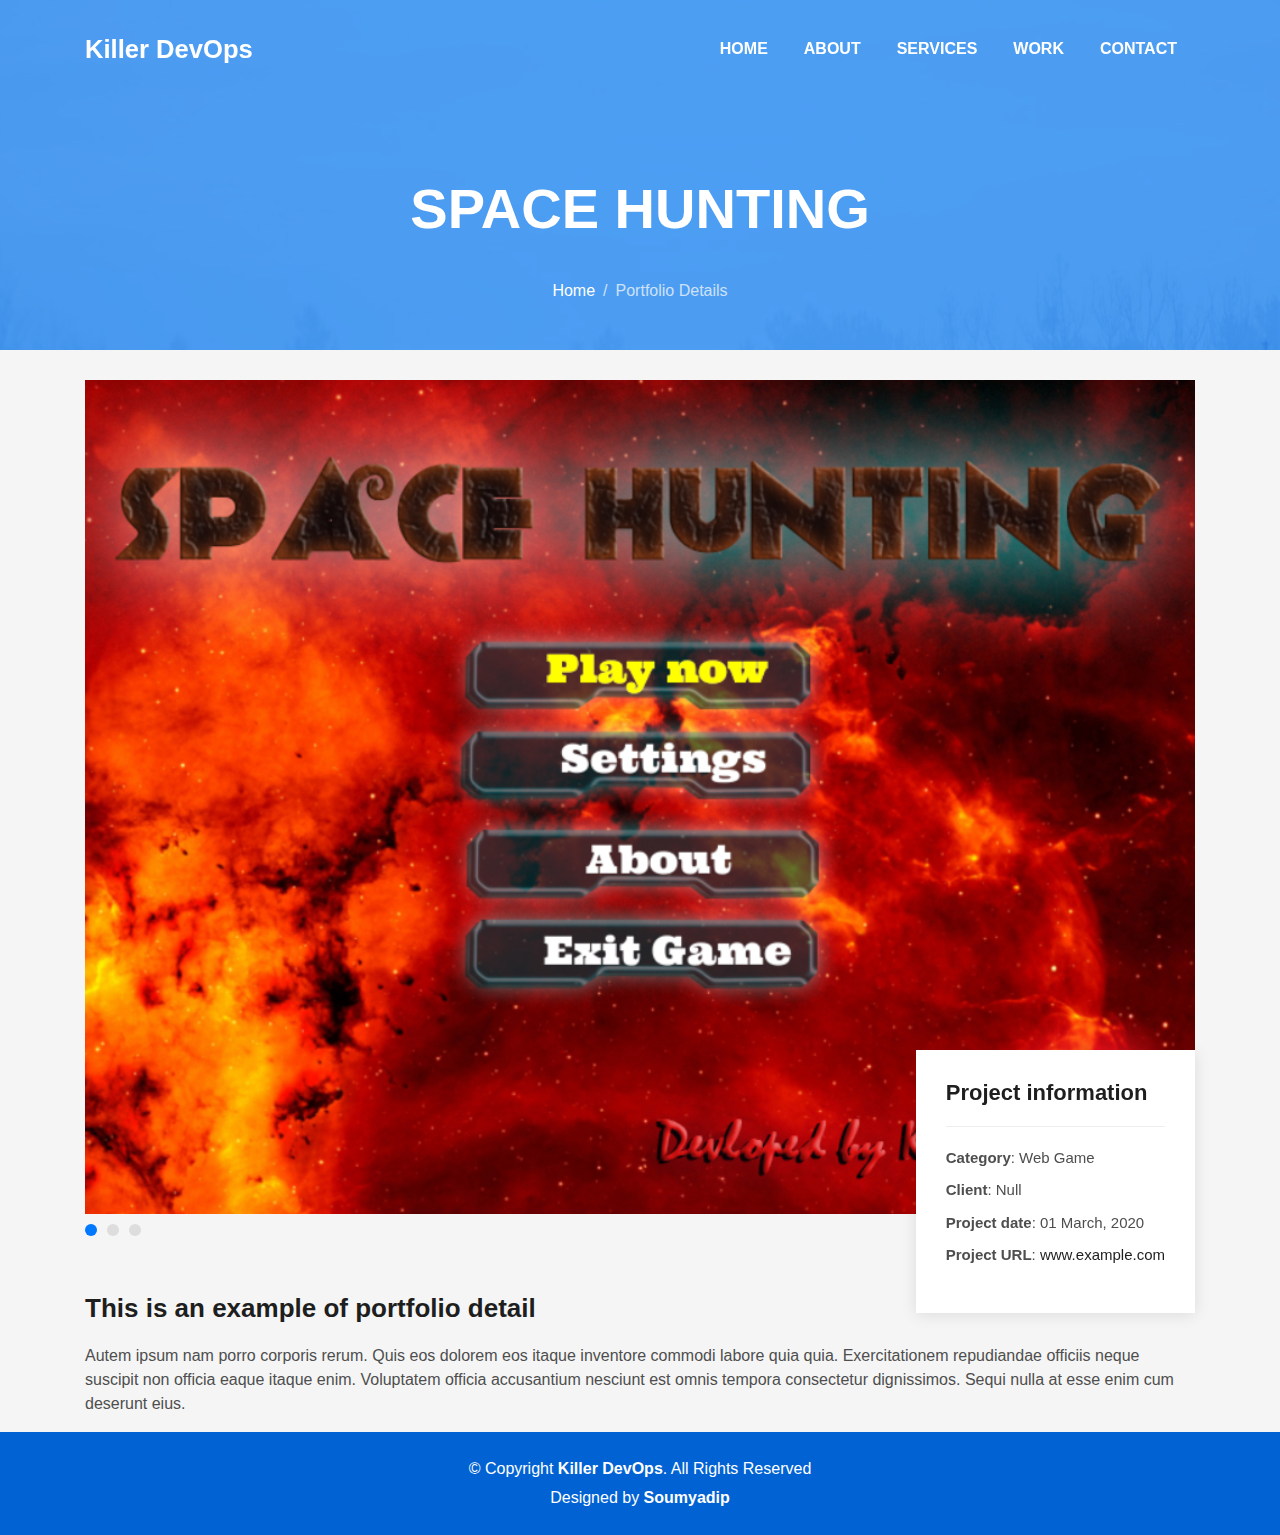
<file: space-hunter-protfolio.html>
<!DOCTYPE html>
<html lang="en">

<head>
  <meta charset="utf-8">
  <meta content="width=device-width, initial-scale=1.0" name="viewport">

  <title>Soumyadip Protfolio</title>
  <meta content="" name="description">
  <meta content="" name="keywords">

  <!-- Favicons -->
  <link href="assets/img/my-favicon.png" rel="icon">
  <link href="assets/img/apple-touch-icon.png" rel="apple-touch-icon">

  <!-- Vendor CSS Files -->
  <link href="assets/vendor/bootstrap/css/bootstrap.min.css" rel="stylesheet">
  <link href="assets/vendor/font-awesome/css/font-awesome.min.css" rel="stylesheet">
  <link href="assets/vendor/ionicons/css/ionicons.min.css" rel="stylesheet">
  <link href="assets/vendor/owl.carousel/assets/owl.carousel.min.css" rel="stylesheet">
  <link href="assets/vendor/venobox/venobox.css" rel="stylesheet">

  <!-- Template Main CSS File -->
  <link href="assets/css/style.css" rel="stylesheet">

  <!-- =======================================================
  * Template Name: DevFolio - v2.4.0
  * Template URL: https://bootstrapmade.com/devfolio-bootstrap-portfolio-html-template/
  * Author: BootstrapMade.com
  * License: https://bootstrapmade.com/license/
  ======================================================== -->
</head>

<body id="page-top">

  <!-- ======= Header/ Navbar ======= -->
  <nav class="navbar navbar-b navbar-trans navbar-expand-md fixed-top" id="mainNav">
    <div class="container">
      <a class="navbar-brand js-scroll" href="#page-top">Killer DevOps</a>
      <button class="navbar-toggler collapsed" type="button" data-toggle="collapse" data-target="#navbarDefault" aria-controls="navbarDefault" aria-expanded="false" aria-label="Toggle navigation">
        <span></span>
        <span></span>
        <span></span>
      </button>
      <div class="navbar-collapse collapse justify-content-end" id="navbarDefault">
        <ul class="navbar-nav">
          <li class="nav-item">
            <a class="nav-link js-scroll active" href="index.html">Home</a>
          </li>
          <li class="nav-item">
            <a class="nav-link js-scroll" href="#about">About</a>
          </li>
          <li class="nav-item">
            <a class="nav-link js-scroll" href="#service">Services</a>
          </li>
          <li class="nav-item">
            <a class="nav-link js-scroll" href="#work">Work</a>
          </li>
          <li class="nav-item">
            <a class="nav-link js-scroll" href="#contact">Contact</a>
          </li>
        </ul>
      </div>
    </div>
  </nav>

  <div class="intro intro-single route bg-image" style="background-image: url(assets/img/overlay-bg.jpg)">
    <div class="overlay-mf"></div>
    <div class="intro-content display-table">
      <div class="table-cell">
        <div class="container">
          <h2 class="intro-title mb-4">Space hunting</h2>
          <ol class="breadcrumb d-flex justify-content-center">
            <li class="breadcrumb-item">
              <a href="#">Home</a>
            </li>
            <li class="breadcrumb-item active">Portfolio Details</li>
          </ol>
        </div>
      </div>
    </div>
  </div>

  <main id="main">

    <!-- ======= Portfolio Details Section ======= -->
    <section class="portfolio-details">
      <div class="container">

        <div class="portfolio-details-container">

          <div class="owl-carousel portfolio-details-carousel">
            <img src="assets/img/space-hunter-details1.jpg" class="img-fluid" alt="">
            <img src="assets/img/space-hunter-details2.jpg" class="img-fluid" alt="">
            <img src="assets/img/space-hunter-details3.jpg" class="img-fluid" alt="">
          </div>

          <div class="portfolio-info">
            <h3>Project information</h3>
            <ul>
              <li><strong>Category</strong>: Web Game</li>
              <li><strong>Client</strong>: Null</li>
              <li><strong>Project date</strong>: 01 March, 2020</li>
              <li><strong>Project URL</strong>: <a href="#">www.example.com</a></li>
            </ul>
          </div>

        </div>

        <div class="portfolio-description">
          <h2>This is an example of portfolio detail</h2>
          <p>
            Autem ipsum nam porro corporis rerum. Quis eos dolorem eos itaque inventore commodi labore quia quia. Exercitationem repudiandae officiis neque suscipit non officia eaque itaque enim. Voluptatem officia accusantium nesciunt est omnis tempora consectetur dignissimos. Sequi nulla at esse enim cum deserunt eius.
          </p>
        </div>
      </div>
    </section><!-- End Portfolio Details Section -->

  </main><!-- End #main -->

  <!-- ======= Footer ======= -->
  <footer>
    <div class="container">
      <div class="row">
        <div class="col-sm-12">
          <div class="copyright-box">
            <p class="copyright">
              &copy; Copyright <strong>Killer DevOps</strong>. All Rights Reserved
            </p>
            <div class="credits">
              <!--
            All the links in the footer should remain intact.
            You can delete the links only if you purchased the pro version.
            Licensing information: https://bootstrapmade.com/license/
            Purchase the pro version with working PHP/AJAX contact form: https://bootstrapmade.com/buy/?theme=DevFolio
          -->
              Designed by <strong>Soumyadip</strong>
              <!-- <a href="https://bootstrapmade.com/">BootstrapMade</a> -->
            </div>
          </div>
        </div>
      </div>
    </div>
  </footer><!-- End  Footer -->

  <a href="#" class="back-to-top"><i class="fa fa-chevron-up"></i></a>
  <div id="preloader"></div>

  <!-- Vendor JS Files -->
  <script src="assets/vendor/jquery/jquery.min.js"></script>
  <script src="assets/vendor/bootstrap/js/bootstrap.bundle.min.js"></script>
  <script src="assets/vendor/jquery.easing/jquery.easing.min.js"></script>
  <script src="assets/vendor/php-email-form/validate.js"></script>
  <script src="assets/vendor/waypoints/jquery.waypoints.min.js"></script>
  <script src="assets/vendor/counterup/jquery.counterup.min.js"></script>
  <script src="assets/vendor/owl.carousel/owl.carousel.min.js"></script>
  <script src="assets/vendor/typed.js/typed.min.js"></script>
  <script src="assets/vendor/venobox/venobox.min.js"></script>

  <!-- Template Main JS File -->
  <script src="assets/js/main.js"></script>

</body>

</html>
</file>
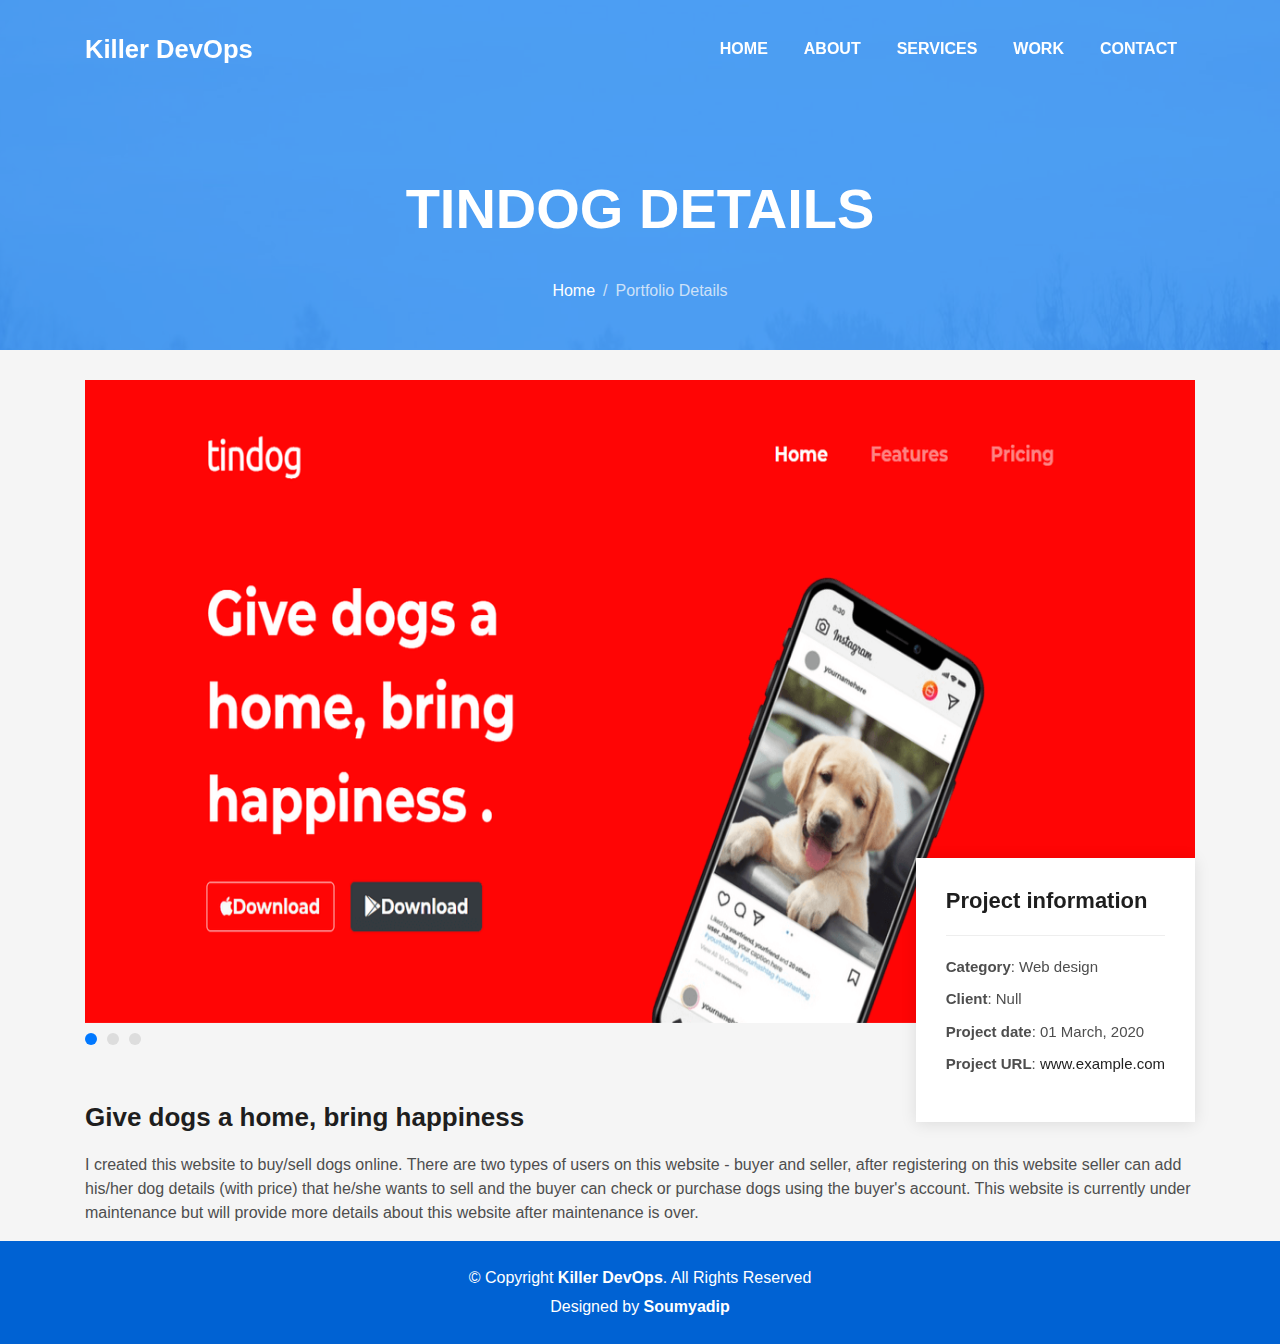
<file: tindog-protfolio.html>
<!DOCTYPE html>
<html lang="en">

<head>
  <meta charset="utf-8">
  <meta content="width=device-width, initial-scale=1.0" name="viewport">

  <title>Soumyadip Protfolio</title>
  <meta content="" name="description">
  <meta content="" name="keywords">

  <!-- Favicons -->
  <link href="assets/img/my-favicon.png" rel="icon">
  <link href="assets/img/apple-touch-icon.png" rel="apple-touch-icon">

  <!-- Vendor CSS Files -->
  <link href="assets/vendor/bootstrap/css/bootstrap.min.css" rel="stylesheet">
  <link href="assets/vendor/font-awesome/css/font-awesome.min.css" rel="stylesheet">
  <link href="assets/vendor/ionicons/css/ionicons.min.css" rel="stylesheet">
  <link href="assets/vendor/owl.carousel/assets/owl.carousel.min.css" rel="stylesheet">
  <link href="assets/vendor/venobox/venobox.css" rel="stylesheet">

  <!-- Template Main CSS File -->
  <link href="assets/css/style.css" rel="stylesheet">

  <!-- =======================================================
  * Template Name: DevFolio - v2.4.0
  * Template URL: https://bootstrapmade.com/devfolio-bootstrap-portfolio-html-template/
  * Author: BootstrapMade.com
  * License: https://bootstrapmade.com/license/
  ======================================================== -->
</head>

<body id="page-top">

  <!-- ======= Header/ Navbar ======= -->
  <nav class="navbar navbar-b navbar-trans navbar-expand-md fixed-top" id="mainNav">
    <div class="container">
      <a class="navbar-brand js-scroll" href="./index.html">Killer DevOps</a>
      <button class="navbar-toggler collapsed" type="button" data-toggle="collapse" data-target="#navbarDefault" aria-controls="navbarDefault" aria-expanded="false" aria-label="Toggle navigation">
        <span></span>
        <span></span>
        <span></span>
      </button>
      <div class="navbar-collapse collapse justify-content-end" id="navbarDefault">
        <ul class="navbar-nav">
          <li class="nav-item">
            <a class="nav-link js-scroll active" href="index.html">Home</a>
          </li>
          <li class="nav-item">
            <a class="nav-link js-scroll" href="#about">About</a>
          </li>
          <li class="nav-item">
            <a class="nav-link js-scroll" href="#service">Services</a>
          </li>
          <li class="nav-item">
            <a class="nav-link js-scroll" href="#work">Work</a>
          </li>
          <li class="nav-item">
            <a class="nav-link js-scroll" href="#contact">Contact</a>
          </li>
        </ul>
      </div>
    </div>
  </nav>

  <div class="intro intro-single route bg-image" style="background-image: url(assets/img/overlay-bg.jpg)">
    <div class="overlay-mf"></div>
    <div class="intro-content display-table">
      <div class="table-cell">
        <div class="container">
          <h2 class="intro-title mb-4">Tindog Details</h2>
          <ol class="breadcrumb d-flex justify-content-center">
            <li class="breadcrumb-item">
              <a href="#">Home</a>
            </li>
            <li class="breadcrumb-item active">Portfolio Details</li>
          </ol>
        </div>
      </div>
    </div>
  </div>

  <main id="main">

    <!-- ======= Portfolio Details Section ======= -->
    <section class="portfolio-details">
      <div class="container">

        <div class="portfolio-details-container">

          <div class="owl-carousel portfolio-details-carousel">
            <img src="assets/img/tindog-details-01.png" class="img-fluid" alt="">
            <img src="assets/img/tindog-details-02.png" class="img-fluid" alt="">
            <img src="assets/img/tindog-details-03.png" class="img-fluid" alt="">
          </div>

          <div class="portfolio-info">
            <h3>Project information</h3>
            <ul>
              <li><strong>Category</strong>: Web design</li>
              <li><strong>Client</strong>: Null</li>
              <li><strong>Project date</strong>: 01 March, 2020</li>
              <li><strong>Project URL</strong>: <a href="#">www.example.com</a></li>
            </ul>
          </div>

        </div>

        <div class="portfolio-description">
          <h2>Give dogs a home, bring happiness</h2>
          <p>
            I created this website to buy/sell dogs online. There are two types of users on this website - buyer 
            and seller, after registering on this website seller can add his/her dog details (with price) that 
            he/she wants to sell and the buyer can check or purchase dogs using the buyer's account. 
            This website is currently under maintenance but will provide more details about this website after maintenance is over.
          </p>
        </div>
      </div>
    </section><!-- End Portfolio Details Section -->

  </main><!-- End #main -->

  <!-- ======= Footer ======= -->
  <footer>
    <div class="container">
      <div class="row">
        <div class="col-sm-12">
          <div class="copyright-box">
            <p class="copyright">
              &copy; Copyright <strong>Killer DevOps</strong>. All Rights Reserved
            </p>
            <div class="credits">
              <!--
            All the links in the footer should remain intact.
            You can delete the links only if you purchased the pro version.
            Licensing information: https://bootstrapmade.com/license/
            Purchase the pro version with working PHP/AJAX contact form: https://bootstrapmade.com/buy/?theme=DevFolio
          -->
              Designed by <strong>Soumyadip</strong>
              <!-- <a href="https://bootstrapmade.com/">BootstrapMade</a> -->
            </div>
          </div>
        </div>
      </div>
    </div>
  </footer><!-- End  Footer -->

  <a href="#" class="back-to-top"><i class="fa fa-chevron-up"></i></a>
  <div id="preloader"></div>

  <!-- Vendor JS Files -->
  <script src="assets/vendor/jquery/jquery.min.js"></script>
  <script src="assets/vendor/bootstrap/js/bootstrap.bundle.min.js"></script>
  <script src="assets/vendor/jquery.easing/jquery.easing.min.js"></script>
  <script src="assets/vendor/php-email-form/validate.js"></script>
  <script src="assets/vendor/waypoints/jquery.waypoints.min.js"></script>
  <script src="assets/vendor/counterup/jquery.counterup.min.js"></script>
  <script src="assets/vendor/owl.carousel/owl.carousel.min.js"></script>
  <script src="assets/vendor/typed.js/typed.min.js"></script>
  <script src="assets/vendor/venobox/venobox.min.js"></script>

  <!-- Template Main JS File -->
  <script src="assets/js/main.js"></script>

</body>

</html>
</file>
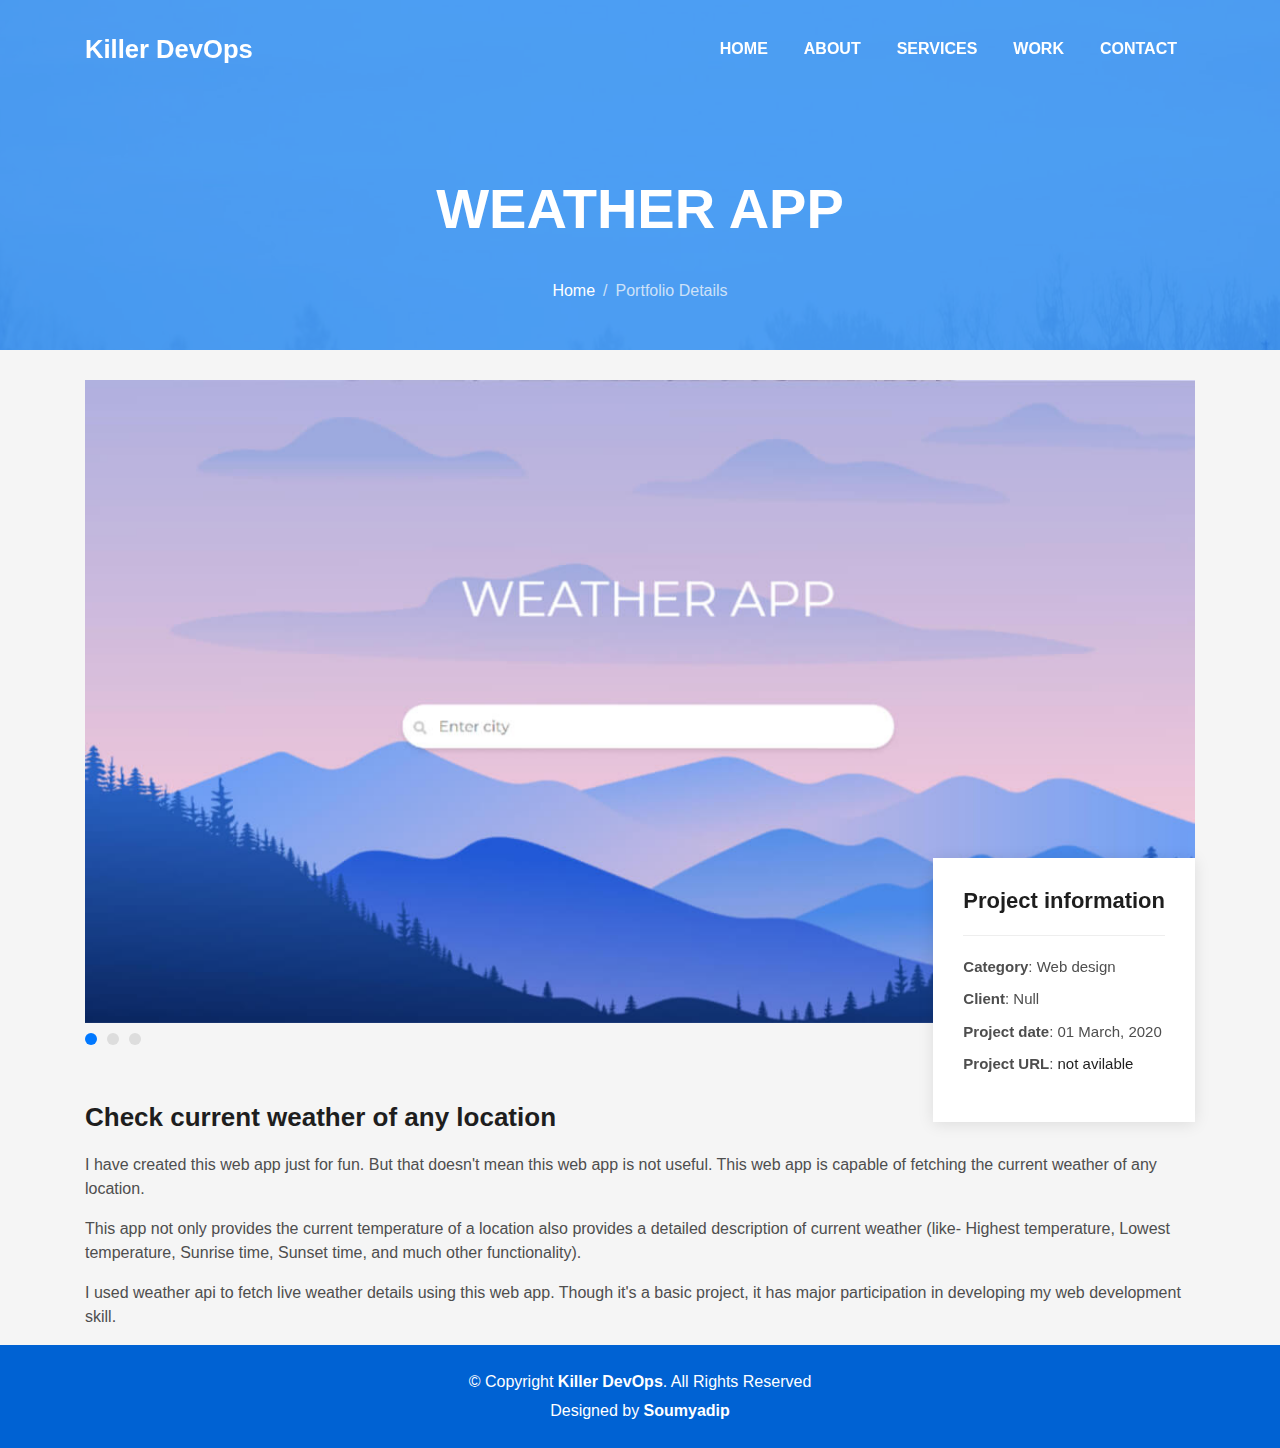
<file: weather-protfolio.html>
<!DOCTYPE html>
<html lang="en">

<head>
  <meta charset="utf-8">
  <meta content="width=device-width, initial-scale=1.0" name="viewport">

  <title>Soumyadip Protfolio</title>
  <meta content="" name="description">
  <meta content="" name="keywords">

  <!-- Favicons -->
  <link href="assets/img/my-favicon.png" rel="icon">
  <link href="assets/img/apple-touch-icon.png" rel="apple-touch-icon">

  <!-- Vendor CSS Files -->
  <link href="assets/vendor/bootstrap/css/bootstrap.min.css" rel="stylesheet">
  <link href="assets/vendor/font-awesome/css/font-awesome.min.css" rel="stylesheet">
  <link href="assets/vendor/ionicons/css/ionicons.min.css" rel="stylesheet">
  <link href="assets/vendor/owl.carousel/assets/owl.carousel.min.css" rel="stylesheet">
  <link href="assets/vendor/venobox/venobox.css" rel="stylesheet">

  <!-- Template Main CSS File -->
  <link href="assets/css/style.css" rel="stylesheet">

  <!-- =======================================================
  * Template Name: DevFolio - v2.4.0
  * Template URL: https://bootstrapmade.com/devfolio-bootstrap-portfolio-html-template/
  * Author: BootstrapMade.com
  * License: https://bootstrapmade.com/license/
  ======================================================== -->
</head>

<body id="page-top">

  <!-- ======= Header/ Navbar ======= -->
  <nav class="navbar navbar-b navbar-trans navbar-expand-md fixed-top" id="mainNav">
    <div class="container">
      <a class="navbar-brand js-scroll" href="./index.html">Killer DevOps</a>
      <button class="navbar-toggler collapsed" type="button" data-toggle="collapse" data-target="#navbarDefault" aria-controls="navbarDefault" aria-expanded="false" aria-label="Toggle navigation">
        <span></span>
        <span></span>
        <span></span>
      </button>
      <div class="navbar-collapse collapse justify-content-end" id="navbarDefault">
        <ul class="navbar-nav">
          <li class="nav-item">
            <a class="nav-link js-scroll active" href="index.html">Home</a>
          </li>
          <li class="nav-item">
            <a class="nav-link js-scroll" href="#about">About</a>
          </li>
          <li class="nav-item">
            <a class="nav-link js-scroll" href="#service">Services</a>
          </li>
          <li class="nav-item">
            <a class="nav-link js-scroll" href="#work">Work</a>
          </li>
          <li class="nav-item">
            <a class="nav-link js-scroll" href="#contact">Contact</a>
          </li>
        </ul>
      </div>
    </div>
  </nav>

  <div class="intro intro-single route bg-image" style="background-image: url(assets/img/overlay-bg.jpg)">
    <div class="overlay-mf"></div>
    <div class="intro-content display-table">
      <div class="table-cell">
        <div class="container">
          <h2 class="intro-title mb-4">Weather App</h2>
          <ol class="breadcrumb d-flex justify-content-center">
            <li class="breadcrumb-item">
              <a href="#">Home</a>
            </li>
            <li class="breadcrumb-item active">Portfolio Details</li>
          </ol>
        </div>
      </div>
    </div>
  </div>

  <main id="main">

    <!-- ======= Portfolio Details Section ======= -->
    <section class="portfolio-details">
      <div class="container">

        <div class="portfolio-details-container">

          <div class="owl-carousel portfolio-details-carousel">
            <img src="assets/img/weather-details02.jpg" class="img-fluid" alt="">
            <img src="assets/img/weather-details02.jpg" class="img-fluid" alt="">
            <img src="assets/img/weatherdetails2.jpg" class="img-fluid" alt="">
          </div>

          <div class="portfolio-info">
            <h3>Project information</h3>
            <ul>
              <li><strong>Category</strong>: Web design</li>
              <li><strong>Client</strong>: Null</li>
              <li><strong>Project date</strong>: 01 March, 2020</li>
              <li><strong>Project URL</strong>: <a href="#">not avilable</a></li>
            </ul>
          </div>

        </div>

        <div class="portfolio-description">
          <h2>Check current weather of any location</h2>
          <p>I have created this web app just for fun. But that doesn't mean this web app is not useful.
           This web app is capable of fetching the current weather of any location.</p>
            <p>This app not only provides the current temperature of a location also provides a detailed description of 
            current weather (like- Highest temperature, Lowest temperature, Sunrise time, Sunset time, and much other functionality). </p>
            <p>I used weather api to fetch live weather details using this web app.
           Though it's a basic project, it has major participation in developing my web development skill.</p>
        </div>
      </div>
    </section><!-- End Portfolio Details Section -->

  </main><!-- End #main -->

  <!-- ======= Footer ======= -->
  <footer>
    <div class="container">
      <div class="row">
        <div class="col-sm-12">
          <div class="copyright-box">
            <p class="copyright">
              &copy; Copyright <strong>Killer DevOps</strong>. All Rights Reserved
            </p>
            <div class="credits">
              <!--
            All the links in the footer should remain intact.
            You can delete the links only if you purchased the pro version.
            Licensing information: https://bootstrapmade.com/license/
            Purchase the pro version with working PHP/AJAX contact form: https://bootstrapmade.com/buy/?theme=DevFolio
          -->
              Designed by <strong>Soumyadip</strong>
              <!-- <a href="https://bootstrapmade.com/">BootstrapMade</a> -->
            </div>
          </div>
        </div>
      </div>
    </div>
  </footer><!-- End  Footer -->

  <a href="#" class="back-to-top"><i class="fa fa-chevron-up"></i></a>
  <div id="preloader"></div>

  <!-- Vendor JS Files -->
  <script src="assets/vendor/jquery/jquery.min.js"></script>
  <script src="assets/vendor/bootstrap/js/bootstrap.bundle.min.js"></script>
  <script src="assets/vendor/jquery.easing/jquery.easing.min.js"></script>
  <script src="assets/vendor/php-email-form/validate.js"></script>
  <script src="assets/vendor/waypoints/jquery.waypoints.min.js"></script>
  <script src="assets/vendor/counterup/jquery.counterup.min.js"></script>
  <script src="assets/vendor/owl.carousel/owl.carousel.min.js"></script>
  <script src="assets/vendor/typed.js/typed.min.js"></script>
  <script src="assets/vendor/venobox/venobox.min.js"></script>

  <!-- Template Main JS File -->
  <script src="assets/js/main.js"></script>

</body>

</html>
</file>
<file: assets/vendor/venobox/venobox.css>
/* ------ venobox.css --------*/
.vbox-overlay *, .vbox-overlay *:before, .vbox-overlay *:after{
    -webkit-backface-visibility: hidden;
    -webkit-box-sizing:border-box;
    -moz-box-sizing:border-box;
    box-sizing:border-box;
}
.vbox-overlay * { 
    -webkit-backface-visibility: visible;
    backface-visibility: visible;
}
.vbox-overlay{
    display: -webkit-flex;
    display: flex;
    -webkit-flex-direction: column;
    flex-direction: column;
    -webkit-justify-content: center;
    justify-content: center;
    -webkit-align-items: center;
    align-items: center;
    position: fixed;
    left: 0;
    top: 0;
    bottom: 0;
    right: 0;
    z-index: 999999;
}

/* ----- navigation ----- */
.vbox-title{
    width: 100%;
    height: 40px;
    float: left;
    text-align: center;
    line-height: 28px;
    font-size: 12px;
    padding: 6px 50px;
    overflow: hidden;
    position: fixed;
    display: none;
    left: 0;
    z-index: 89;
}
.vbox-close{
    cursor: pointer;
    position: fixed;
    top: -1px;
    right: 0;
    width: 50px;
    height: 40px;
    padding: 6px;
    display: block;
    background-position:10px center;
    overflow: hidden;
    font-size: 24px;
    line-height: 1;
    text-align: center;
    z-index: 99;
}
.vbox-left{
    cursor: pointer;
    position: fixed;
    left: 0;
    height: 40px;
    overflow: hidden;
    line-height: 28px;
    font-size: 12px;
    z-index: 99;
    display: flex;
    align-items:center;
}
.vbox-num{
    display: inline-block;
    margin: 6px 0 6px 15px;
}
/* ----- Social share ----- */
.vbox-share{
    line-height: 28px;
    font-size: 12px;
    overflow: hidden;
    position: fixed;
    left: 0;
    z-index: 98;
    display: flex;
    align-items:center;
    justify-content: center;
    width: 100%;
    text-align: center;
}
.vbox-share svg{
    max-height: 28px;
    width: 28px;
    z-index: 10;
    margin-left: 12px;
    margin-top: 6px;
    margin-bottom: 6px;
    vertical-align: middle;
}


/* ----- navigation ARROWS ----- */
.vbox-next, .vbox-prev{
    position: fixed;
    top: 50%;
    margin-top: -15px;
    overflow: hidden;
    cursor: pointer;
    display: block;
    width: 45px;
    height: 45px;
    z-index: 99;
}
.vbox-next span, .vbox-prev span{
    position: relative;
    width: 20px;
    height: 20px;
    border: 2px solid transparent;
    border-top-color: #B6B6B6;
    border-right-color: #B6B6B6;
    text-indent: -100px;
    position: absolute;
    top: 8px;
    display: block;
}
.vbox-prev{
    left: 15px;
}
.vbox-next{
    right: 15px;
}
.vbox-prev span{
    left: 10px;
    -ms-transform: rotate(-135deg);
    -webkit-transform: rotate(-135deg);
    transform: rotate(-135deg);
}
.vbox-next span{
    -ms-transform: rotate(45deg);
    -webkit-transform: rotate(45deg);
    transform: rotate(45deg);
    right: 10px;
}
/* ------- inline window ------ */
.vbox-inline{
    width: 420px;
    height: 315px;
    height: 70vh;
    padding: 10px;
    background: #fff;
    margin: 0 auto;
    overflow: auto;
    text-align: left;
}
/* ------- Video & iFrames window ------ */
.venoframe{
    max-width: 100%;
    width: 100%;
    border: none;
    width: 100%;
    height: 260px;
    height: 70vh;
}
.venoframe.vbvid{
    height: 260px;
}
@media (min-width: 768px) {
    .venoframe, .vbox-inline{
        width: 90%;
        height: 360px;
        height: 70vh;
    }
    .venoframe.vbvid{
        width: 640px;
        height: 360px;
    }
}
@media (min-width: 992px) {
    .venoframe, .vbox-inline{
        max-width: 1200px;
        width: 80%;
        height: 540px;
        height: 70vh;
    }
    .venoframe.vbvid{
        width: 960px;
        height: 540px;
    }
}
/* 
Please do NOT edit this part! 
or at least read this note: http://i.imgur.com/7C0ws9e.gif
*/
.vbox-open{
    overflow: hidden;
}
.vbox-container{
    position: absolute;
    left: 0;
    right: 0;
    top: 0;
    bottom: 0;
    overflow-x: hidden;
    overflow-y: scroll;
    overflow-scrolling: touch;
    -webkit-overflow-scrolling: touch;
    z-index: 20;
    max-height: 100%;

}

.vbox-content{
    text-align: center;
    float: left;
    width: 100%;
    position: relative;
    overflow: hidden;
    padding: 20px 4%;
}
.vbox-container img{
    max-width: 100%;
    height: auto;
}
.vbox-figlio{
    box-shadow: 0 0 12px rgba(0,0,0,0.19), 0 6px 6px rgba(0,0,0,0.23);
    max-width: 100%;
    text-align: initial;
}
img.vbox-figlio{
    -webkit-user-select: none;
-khtml-user-select: none;
-moz-user-select: none;
-o-user-select: none;
user-select: none;
}
.vbox-content.swipe-left{
    margin-left: -200px !important;
}
.vbox-content.swipe-right{
    margin-left: 200px !important;
}
.vbox-animated{
    webkit-transition: margin 300ms ease-out;
    transition: margin 300ms ease-out;
}

/* ---------- preloader ----------
 * SPINKIT 
 * http://tobiasahlin.com/spinkit/
-------------------------------- */
.sk-double-bounce,.sk-rotating-plane{width:40px;height:40px;margin:40px auto}.sk-rotating-plane{background-color:#333;-webkit-animation:sk-rotatePlane 1.2s infinite ease-in-out;animation:sk-rotatePlane 1.2s infinite ease-in-out}@-webkit-keyframes sk-rotatePlane{0%{-webkit-transform:perspective(120px) rotateX(0) rotateY(0);transform:perspective(120px) rotateX(0) rotateY(0)}50%{-webkit-transform:perspective(120px) rotateX(-180.1deg) rotateY(0);transform:perspective(120px) rotateX(-180.1deg) rotateY(0)}100%{-webkit-transform:perspective(120px) rotateX(-180deg) rotateY(-179.9deg);transform:perspective(120px) rotateX(-180deg) rotateY(-179.9deg)}}@keyframes sk-rotatePlane{0%{-webkit-transform:perspective(120px) rotateX(0) rotateY(0);transform:perspective(120px) rotateX(0) rotateY(0)}50%{-webkit-transform:perspective(120px) rotateX(-180.1deg) rotateY(0);transform:perspective(120px) rotateX(-180.1deg) rotateY(0)}100%{-webkit-transform:perspective(120px) rotateX(-180deg) rotateY(-179.9deg);transform:perspective(120px) rotateX(-180deg) rotateY(-179.9deg)}}.sk-double-bounce{position:relative}.sk-double-bounce .sk-child{width:100%;height:100%;border-radius:50%;background-color:#333;opacity:.6;position:absolute;top:0;left:0;-webkit-animation:sk-doubleBounce 2s infinite ease-in-out;animation:sk-doubleBounce 2s infinite ease-in-out}.sk-chasing-dots .sk-child,.sk-spinner-pulse,.sk-three-bounce .sk-child{background-color:#333;border-radius:100%}.sk-double-bounce .sk-double-bounce2{-webkit-animation-delay:-1s;animation-delay:-1s}@-webkit-keyframes sk-doubleBounce{0%,100%{-webkit-transform:scale(0);transform:scale(0)}50%{-webkit-transform:scale(1);transform:scale(1)}}@keyframes sk-doubleBounce{0%,100%{-webkit-transform:scale(0);transform:scale(0)}50%{-webkit-transform:scale(1);transform:scale(1)}}.sk-wave{margin:40px auto;width:50px;height:40px;text-align:center;font-size:10px}.sk-wave .sk-rect{background-color:#333;height:100%;width:6px;display:inline-block;-webkit-animation:sk-waveStretchDelay 1.2s infinite ease-in-out;animation:sk-waveStretchDelay 1.2s infinite ease-in-out}.sk-wave .sk-rect1{-webkit-animation-delay:-1.2s;animation-delay:-1.2s}.sk-wave .sk-rect2{-webkit-animation-delay:-1.1s;animation-delay:-1.1s}.sk-wave .sk-rect3{-webkit-animation-delay:-1s;animation-delay:-1s}.sk-wave .sk-rect4{-webkit-animation-delay:-.9s;animation-delay:-.9s}.sk-wave .sk-rect5{-webkit-animation-delay:-.8s;animation-delay:-.8s}@-webkit-keyframes sk-waveStretchDelay{0%,100%,40%{-webkit-transform:scaleY(.4);transform:scaleY(.4)}20%{-webkit-transform:scaleY(1);transform:scaleY(1)}}@keyframes sk-waveStretchDelay{0%,100%,40%{-webkit-transform:scaleY(.4);transform:scaleY(.4)}20%{-webkit-transform:scaleY(1);transform:scaleY(1)}}.sk-wandering-cubes{margin:40px auto;width:40px;height:40px;position:relative}.sk-wandering-cubes .sk-cube{background-color:#333;width:10px;height:10px;position:absolute;top:0;left:0;-webkit-animation:sk-wanderingCube 1.8s ease-in-out -1.8s infinite both;animation:sk-wanderingCube 1.8s ease-in-out -1.8s infinite both}.sk-chasing-dots,.sk-spinner-pulse{width:40px;height:40px;margin:40px auto}.sk-wandering-cubes .sk-cube2{-webkit-animation-delay:-.9s;animation-delay:-.9s}@-webkit-keyframes sk-wanderingCube{0%{-webkit-transform:rotate(0);transform:rotate(0)}25%{-webkit-transform:translateX(30px) rotate(-90deg) scale(.5);transform:translateX(30px) rotate(-90deg) scale(.5)}50%{-webkit-transform:translateX(30px) translateY(30px) rotate(-179deg);transform:translateX(30px) translateY(30px) rotate(-179deg)}50.1%{-webkit-transform:translateX(30px) translateY(30px) rotate(-180deg);transform:translateX(30px) translateY(30px) rotate(-180deg)}75%{-webkit-transform:translateX(0) translateY(30px) rotate(-270deg) scale(.5);transform:translateX(0) translateY(30px) rotate(-270deg) scale(.5)}100%{-webkit-transform:rotate(-360deg);transform:rotate(-360deg)}}@keyframes sk-wanderingCube{0%{-webkit-transform:rotate(0);transform:rotate(0)}25%{-webkit-transform:translateX(30px) rotate(-90deg) scale(.5);transform:translateX(30px) rotate(-90deg) scale(.5)}50%{-webkit-transform:translateX(30px) translateY(30px) rotate(-179deg);transform:translateX(30px) translateY(30px) rotate(-179deg)}50.1%{-webkit-transform:translateX(30px) translateY(30px) rotate(-180deg);transform:translateX(30px) translateY(30px) rotate(-180deg)}75%{-webkit-transform:translateX(0) translateY(30px) rotate(-270deg) scale(.5);transform:translateX(0) translateY(30px) rotate(-270deg) scale(.5)}100%{-webkit-transform:rotate(-360deg);transform:rotate(-360deg)}}.sk-spinner-pulse{-webkit-animation:sk-pulseScaleOut 1s infinite ease-in-out;animation:sk-pulseScaleOut 1s infinite ease-in-out}@-webkit-keyframes sk-pulseScaleOut{0%{-webkit-transform:scale(0);transform:scale(0)}100%{-webkit-transform:scale(1);transform:scale(1);opacity:0}}@keyframes sk-pulseScaleOut{0%{-webkit-transform:scale(0);transform:scale(0)}100%{-webkit-transform:scale(1);transform:scale(1);opacity:0}}.sk-chasing-dots{position:relative;text-align:center;-webkit-animation:sk-chasingDotsRotate 2s infinite linear;animation:sk-chasingDotsRotate 2s infinite linear}.sk-chasing-dots .sk-child{width:60%;height:60%;display:inline-block;position:absolute;top:0;-webkit-animation:sk-chasingDotsBounce 2s infinite ease-in-out;animation:sk-chasingDotsBounce 2s infinite ease-in-out}.sk-chasing-dots .sk-dot2{top:auto;bottom:0;-webkit-animation-delay:-1s;animation-delay:-1s}@-webkit-keyframes sk-chasingDotsRotate{100%{-webkit-transform:rotate(360deg);transform:rotate(360deg)}}@keyframes sk-chasingDotsRotate{100%{-webkit-transform:rotate(360deg);transform:rotate(360deg)}}@-webkit-keyframes sk-chasingDotsBounce{0%,100%{-webkit-transform:scale(0);transform:scale(0)}50%{-webkit-transform:scale(1);transform:scale(1)}}@keyframes sk-chasingDotsBounce{0%,100%{-webkit-transform:scale(0);transform:scale(0)}50%{-webkit-transform:scale(1);transform:scale(1)}}.sk-three-bounce{margin:40px auto;width:80px;text-align:center}.sk-three-bounce .sk-child{width:20px;height:20px;display:inline-block;-webkit-animation:sk-three-bounce 1.4s ease-in-out 0s infinite both;animation:sk-three-bounce 1.4s ease-in-out 0s infinite both}.sk-circle .sk-child:before,.sk-fading-circle .sk-circle:before{display:block;border-radius:100%;content:'';background-color:#333}.sk-three-bounce .sk-bounce1{-webkit-animation-delay:-.32s;animation-delay:-.32s}.sk-three-bounce .sk-bounce2{-webkit-animation-delay:-.16s;animation-delay:-.16s}@-webkit-keyframes sk-three-bounce{0%,100%,80%{-webkit-transform:scale(0);transform:scale(0)}40%{-webkit-transform:scale(1);transform:scale(1)}}@keyframes sk-three-bounce{0%,100%,80%{-webkit-transform:scale(0);transform:scale(0)}40%{-webkit-transform:scale(1);transform:scale(1)}}.sk-circle{margin:40px auto;width:40px;height:40px;position:relative}.sk-circle .sk-child{width:100%;height:100%;position:absolute;left:0;top:0}.sk-circle .sk-child:before{margin:0 auto;width:15%;height:15%;-webkit-animation:sk-circleBounceDelay 1.2s infinite ease-in-out both;animation:sk-circleBounceDelay 1.2s infinite ease-in-out both}.sk-circle .sk-circle2{-webkit-transform:rotate(30deg);-ms-transform:rotate(30deg);transform:rotate(30deg)}.sk-circle .sk-circle3{-webkit-transform:rotate(60deg);-ms-transform:rotate(60deg);transform:rotate(60deg)}.sk-circle .sk-circle4{-webkit-transform:rotate(90deg);-ms-transform:rotate(90deg);transform:rotate(90deg)}.sk-circle .sk-circle5{-webkit-transform:rotate(120deg);-ms-transform:rotate(120deg);transform:rotate(120deg)}.sk-circle .sk-circle6{-webkit-transform:rotate(150deg);-ms-transform:rotate(150deg);transform:rotate(150deg)}.sk-circle .sk-circle7{-webkit-transform:rotate(180deg);-ms-transform:rotate(180deg);transform:rotate(180deg)}.sk-circle .sk-circle8{-webkit-transform:rotate(210deg);-ms-transform:rotate(210deg);transform:rotate(210deg)}.sk-circle .sk-circle9{-webkit-transform:rotate(240deg);-ms-transform:rotate(240deg);transform:rotate(240deg)}.sk-circle .sk-circle10{-webkit-transform:rotate(270deg);-ms-transform:rotate(270deg);transform:rotate(270deg)}.sk-circle .sk-circle11{-webkit-transform:rotate(300deg);-ms-transform:rotate(300deg);transform:rotate(300deg)}.sk-circle .sk-circle12{-webkit-transform:rotate(330deg);-ms-transform:rotate(330deg);transform:rotate(330deg)}.sk-circle .sk-circle2:before{-webkit-animation-delay:-1.1s;animation-delay:-1.1s}.sk-circle .sk-circle3:before{-webkit-animation-delay:-1s;animation-delay:-1s}.sk-circle .sk-circle4:before{-webkit-animation-delay:-.9s;animation-delay:-.9s}.sk-circle .sk-circle5:before{-webkit-animation-delay:-.8s;animation-delay:-.8s}.sk-circle .sk-circle6:before{-webkit-animation-delay:-.7s;animation-delay:-.7s}.sk-circle .sk-circle7:before{-webkit-animation-delay:-.6s;animation-delay:-.6s}.sk-circle .sk-circle8:before{-webkit-animation-delay:-.5s;animation-delay:-.5s}.sk-circle .sk-circle9:before{-webkit-animation-delay:-.4s;animation-delay:-.4s}.sk-circle .sk-circle10:before{-webkit-animation-delay:-.3s;animation-delay:-.3s}.sk-circle .sk-circle11:before{-webkit-animation-delay:-.2s;animation-delay:-.2s}.sk-circle .sk-circle12:before{-webkit-animation-delay:-.1s;animation-delay:-.1s}@-webkit-keyframes sk-circleBounceDelay{0%,100%,80%{-webkit-transform:scale(0);transform:scale(0)}40%{-webkit-transform:scale(1);transform:scale(1)}}@keyframes sk-circleBounceDelay{0%,100%,80%{-webkit-transform:scale(0);transform:scale(0)}40%{-webkit-transform:scale(1);transform:scale(1)}}.sk-cube-grid{width:40px;height:40px;margin:40px auto}.sk-cube-grid .sk-cube{width:33.33%;height:33.33%;background-color:#333;float:left;-webkit-animation:sk-cubeGridScaleDelay 1.3s infinite ease-in-out;animation:sk-cubeGridScaleDelay 1.3s infinite ease-in-out}.sk-cube-grid .sk-cube1{-webkit-animation-delay:.2s;animation-delay:.2s}.sk-cube-grid .sk-cube2{-webkit-animation-delay:.3s;animation-delay:.3s}.sk-cube-grid .sk-cube3{-webkit-animation-delay:.4s;animation-delay:.4s}.sk-cube-grid .sk-cube4{-webkit-animation-delay:.1s;animation-delay:.1s}.sk-cube-grid .sk-cube5{-webkit-animation-delay:.2s;animation-delay:.2s}.sk-cube-grid .sk-cube6{-webkit-animation-delay:.3s;animation-delay:.3s}.sk-cube-grid .sk-cube7{-webkit-animation-delay:0ms;animation-delay:0ms}.sk-cube-grid .sk-cube8{-webkit-animation-delay:.1s;animation-delay:.1s}.sk-cube-grid .sk-cube9{-webkit-animation-delay:.2s;animation-delay:.2s}@-webkit-keyframes sk-cubeGridScaleDelay{0%,100%,70%{-webkit-transform:scale3D(1,1,1);transform:scale3D(1,1,1)}35%{-webkit-transform:scale3D(0,0,1);transform:scale3D(0,0,1)}}@keyframes sk-cubeGridScaleDelay{0%,100%,70%{-webkit-transform:scale3D(1,1,1);transform:scale3D(1,1,1)}35%{-webkit-transform:scale3D(0,0,1);transform:scale3D(0,0,1)}}.sk-fading-circle{margin:40px auto;width:40px;height:40px;position:relative}.sk-fading-circle .sk-circle{width:100%;height:100%;position:absolute;left:0;top:0}.sk-fading-circle .sk-circle:before{margin:0 auto;width:15%;height:15%;-webkit-animation:sk-circleFadeDelay 1.2s infinite ease-in-out both;animation:sk-circleFadeDelay 1.2s infinite ease-in-out both}.sk-fading-circle .sk-circle2{-webkit-transform:rotate(30deg);-ms-transform:rotate(30deg);transform:rotate(30deg)}.sk-fading-circle .sk-circle3{-webkit-transform:rotate(60deg);-ms-transform:rotate(60deg);transform:rotate(60deg)}.sk-fading-circle .sk-circle4{-webkit-transform:rotate(90deg);-ms-transform:rotate(90deg);transform:rotate(90deg)}.sk-fading-circle .sk-circle5{-webkit-transform:rotate(120deg);-ms-transform:rotate(120deg);transform:rotate(120deg)}.sk-fading-circle .sk-circle6{-webkit-transform:rotate(150deg);-ms-transform:rotate(150deg);transform:rotate(150deg)}.sk-fading-circle .sk-circle7{-webkit-transform:rotate(180deg);-ms-transform:rotate(180deg);transform:rotate(180deg)}.sk-fading-circle .sk-circle8{-webkit-transform:rotate(210deg);-ms-transform:rotate(210deg);transform:rotate(210deg)}.sk-fading-circle .sk-circle9{-webkit-transform:rotate(240deg);-ms-transform:rotate(240deg);transform:rotate(240deg)}.sk-fading-circle .sk-circle10{-webkit-transform:rotate(270deg);-ms-transform:rotate(270deg);transform:rotate(270deg)}.sk-fading-circle .sk-circle11{-webkit-transform:rotate(300deg);-ms-transform:rotate(300deg);transform:rotate(300deg)}.sk-fading-circle .sk-circle12{-webkit-transform:rotate(330deg);-ms-transform:rotate(330deg);transform:rotate(330deg)}.sk-fading-circle .sk-circle2:before{-webkit-animation-delay:-1.1s;animation-delay:-1.1s}.sk-fading-circle .sk-circle3:before{-webkit-animation-delay:-1s;animation-delay:-1s}.sk-fading-circle .sk-circle4:before{-webkit-animation-delay:-.9s;animation-delay:-.9s}.sk-fading-circle .sk-circle5:before{-webkit-animation-delay:-.8s;animation-delay:-.8s}.sk-fading-circle .sk-circle6:before{-webkit-animation-delay:-.7s;animation-delay:-.7s}.sk-fading-circle .sk-circle7:before{-webkit-animation-delay:-.6s;animation-delay:-.6s}.sk-fading-circle .sk-circle8:before{-webkit-animation-delay:-.5s;animation-delay:-.5s}.sk-fading-circle .sk-circle9:before{-webkit-animation-delay:-.4s;animation-delay:-.4s}.sk-fading-circle .sk-circle10:before{-webkit-animation-delay:-.3s;animation-delay:-.3s}.sk-fading-circle .sk-circle11:before{-webkit-animation-delay:-.2s;animation-delay:-.2s}.sk-fading-circle .sk-circle12:before{-webkit-animation-delay:-.1s;animation-delay:-.1s}@-webkit-keyframes sk-circleFadeDelay{0%,100%,39%{opacity:0}40%{opacity:1}}@keyframes sk-circleFadeDelay{0%,100%,39%{opacity:0}40%{opacity:1}}.sk-folding-cube{margin:40px auto;width:40px;height:40px;position:relative;-webkit-transform:rotateZ(45deg);transform:rotateZ(45deg)}.sk-folding-cube .sk-cube{float:left;width:50%;height:50%;position:relative;-webkit-transform:scale(1.1);-ms-transform:scale(1.1);transform:scale(1.1)}.sk-folding-cube .sk-cube:before{content:'';position:absolute;top:0;left:0;width:100%;height:100%;background-color:#333;-webkit-animation:sk-foldCubeAngle 2.4s infinite linear both;animation:sk-foldCubeAngle 2.4s infinite linear both;-webkit-transform-origin:100% 100%;-ms-transform-origin:100% 100%;transform-origin:100% 100%}.sk-folding-cube .sk-cube2{-webkit-transform:scale(1.1) rotateZ(90deg);transform:scale(1.1) rotateZ(90deg)}.sk-folding-cube .sk-cube3{-webkit-transform:scale(1.1) rotateZ(180deg);transform:scale(1.1) rotateZ(180deg)}.sk-folding-cube .sk-cube4{-webkit-transform:scale(1.1) rotateZ(270deg);transform:scale(1.1) rotateZ(270deg)}.sk-folding-cube .sk-cube2:before{-webkit-animation-delay:.3s;animation-delay:.3s}.sk-folding-cube .sk-cube3:before{-webkit-animation-delay:.6s;animation-delay:.6s}.sk-folding-cube .sk-cube4:before{-webkit-animation-delay:.9s;animation-delay:.9s}@-webkit-keyframes sk-foldCubeAngle{0%,10%{-webkit-transform:perspective(140px) rotateX(-180deg);transform:perspective(140px) rotateX(-180deg);opacity:0}25%,75%{-webkit-transform:perspective(140px) rotateX(0);transform:perspective(140px) rotateX(0);opacity:1}100%,90%{-webkit-transform:perspective(140px) rotateY(180deg);transform:perspective(140px) rotateY(180deg);opacity:0}}@keyframes sk-foldCubeAngle{0%,10%{-webkit-transform:perspective(140px) rotateX(-180deg);transform:perspective(140px) rotateX(-180deg);opacity:0}25%,75%{-webkit-transform:perspective(140px) rotateX(0);transform:perspective(140px) rotateX(0);opacity:1}100%,90%{-webkit-transform:perspective(140px) rotateY(180deg);transform:perspective(140px) rotateY(180deg);opacity:0}}
</file>
<file: assets/css/style.css>
/**
* Template Name: DevFolio - v2.4.0
* Template URL: https://bootstrapmade.com/devfolio-bootstrap-portfolio-html-template/
* Author: BootstrapMade.com
* License: https://bootstrapmade.com/license/
*/

/*--------------------------------------------------------------
# General
--------------------------------------------------------------*/
body {
  background-color: #f5f5f5;
  /* background-color: black; */
  color: #4e4e4e;
  font-family: 'Montserrat', sans-serif;
}

h1,
h2,
h3,
h4,
h5,
h6 {
  color: #1e1e1e;
}

a {
  color: #1e1e1e;
  transition: all 0.5s ease-in-out;
}

a:hover {
  color: #0078ff;
  text-decoration: none;
  transition: all 0.5s ease-in-out;
}

.p-r {
  position: relative;
}

.color-a {
  color: #0078ff;
}

.color-d {
  color: #f5f5f5;
}

.color-text-a {
  color: #4e4e4e;
}

.box-shadow, .paralax-mf, .service-box, .work-box, .card-blog {
  box-shadow: 0 13px 8px -10px rgba(0, 0, 0, 0.1);
}

.box-shadow-a, .button:hover {
  box-shadow: 0 0 0 4px #cde1f8;
}

.display-5 {
  font-size: 2.5rem;
  font-weight: 300;
  line-height: 1.1;
}

.display-6 {
  font-size: 2rem;
  font-weight: 300;
  line-height: 1.1;
}

.avatar {
  width: 32px;
  height: 32px;
  margin-right: 4px;
  overflow: hidden;
}

.bg-image {
  background-repeat: no-repeat;
  background-attachment: fixed;
  background-size: cover;
  background-position: center center;
}

@media (max-width: 1024px) {
  .bg-image {
    background-attachment: scroll;
  }
}

.overlay-mf {
  background-color: #0078ff;
}

.overlay-mf {
  position: absolute;
  top: 0;
  left: 0px;
  padding: 0;
  height: 100%;
  width: 100%;
  opacity: .7;
}

.paralax-mf {
  position: relative;
  padding: 8rem 0;
}

.display-table {
  width: 100%;
  height: 100%;
  display: table;
}

.table-cell {
  display: table-cell;
  vertical-align: middle;
}

/*--/ Sections /--*/
.sect-4 {
  padding: 4rem 0;
}

.sect-pt4 {
  padding-top: 4rem;
}

.sect-mt4 {
  margin-top: 4rem;
}

/*--/ Title s /--*/
.title-s {
  font-weight: 600;
  color: #1e1e1e;
  font-size: 1.1rem;
}

/*--/ Title A /--*/
.title-box {
  margin-bottom: 4rem;
}

.title-a {
  font-size: 3rem;
  font-weight: bold;
  text-transform: uppercase;
}

.subtitle-a {
  color: #4e4e4e;
}

.line-mf {
  width: 40px;
  height: 5px;
  background-color: #0078ff;
  margin: 0 auto;
}

/*--/ Title Left /--*/
.title-box-2 {
  margin-bottom: 3rem;
}

.title-left {
  font-size: 2rem;
  position: relative;
}

.title-left:before {
  content: '';
  position: absolute;
  height: 3px;
  background-color: #0078ff;
  width: 100px;
  bottom: -12px;
}

/*------/ Box /------*/
.box-pl2 {
  padding-left: 2rem;
}

.box-shadow-full {
  padding: 3rem 1.25rem;
  position: relative;
  background-color: #fff;
  margin-bottom: 3rem;
  z-index: 2;
  box-shadow: 0 1px 1px 0 rgba(0, 0, 0, 0.06), 0 2px 5px 0 rgba(0, 0, 0, 0.2);
}

@media (min-width: 768px) {
  .box-shadow-full {
    padding: 3rem;
  }
}

/*------/ Socials /------*/

.socials {
  padding: 1.5rem 0;
}

.socials ul li {
  display: inline-block;
}

.socials .ico-circle {
  height: 40px;
  width: 40px;
  font-size: 1.7rem;
  border-radius: 50%;
  line-height: 1.4;
  margin: 0 15px 0 0;
  box-shadow: 0 0 0 3px #0078ff;
  transition: all 500ms ease;
}

.socials .ico-circle:hover {
  background-color: #0078ff;
  color: #fff;
  box-shadow: 0 0 0 3px #cde1f8;
  transition: all 500ms ease;
}

/*------/ Ul resect /------*/
.ul-resect, .socials ul, .list-ico, .blog-wrapper .post-meta ul, .box-comments .list-comments, .widget-sidebar .list-sidebar, .widget-tags ul {
  list-style: none;
  padding-left: 0;
  margin-bottom: 0;
}

.list-ico {
  line-height: 2;
}

.list-ico span {
  color: #0078ff;
  margin-right: 10px;
}

/*------/ Ico Circle /------*/
.ico-circle {
  height: 100px;
  width: 100px;
  font-size: 2rem;
  border-radius: 50%;
  line-height: 1.55;
  margin: 0 auto;
  text-align: center;
  box-shadow: 0 0 0 10px #0078ff;
  display: block;
}

/*------/ Owl Carousel /------*/
.owl-theme .owl-dots {
  text-align: center;
  margin-top: 18px;
}

.owl-theme .owl-dots .owl-dot {
  display: inline-block;
}

.owl-theme .owl-dots .owl-dot span {
  width: 18px;
  height: 7px;
  margin: 5px 5px;
  background: #cde1f8;
  border: 0px solid #cde1f8;
  display: block;
  transition: all 0.6s ease-in-out;
  cursor: pointer;
}

.owl-theme .owl-dots .owl-dot:hover span {
  background-color: #cde1f8;
}

.owl-theme .owl-dots .owl-dot.active span {
  background-color: #1B1B1B;
  width: 25px;
}

/*--/ Scrolltop s /--*/
.scrolltop-mf {
  position: relative;
  display: none;
}

.scrolltop-mf span {
  z-index: 999;
  position: fixed;
  width: 42px;
  height: 42px;
  background-color: #0078ff;
  opacity: .7;
  font-size: 1.6rem;
  line-height: 1.5;
  text-align: center;
  color: #fff;
  top: auto;
  left: auto;
  right: 30px;
  bottom: 50px;
  cursor: pointer;
  border-radius: 50%;
}

/*------/ Back to top button /------*/
.back-to-top {
  position: fixed;
  display: none;
  background: #0078ff;
  color: #fff;
  width: 44px;
  height: 44px;
  text-align: center;
  line-height: 1;
  font-size: 16px;
  border-radius: 50%;
  right: 15px;
  bottom: 15px;
  top: 38rem;
  transition: background 0.5s;
  z-index: 11;
}

.back-to-top i {
  padding-top: 12px;
  color: #fff;
}

@media (max-width: 768px) {
  .back-to-top {
    bottom: 15px;
  }
}

/*------/ Prelaoder /------*/
#preloader {
  position: fixed;
  top: 0;
  left: 0;
  right: 0;
  bottom: 0;
  z-index: 9999;
  overflow: hidden;
  background: #fff;
}

#preloader:before {
  content: "";
  position: fixed;
  top: calc(50% - 30px);
  left: calc(50% - 30px);
  border: 6px solid #f2f2f2;
  border-top: 6px solid #0078ff;
  border-top: 6px solid #ff890f;
  border-radius: 50%;
  width: 60px;
  height: 60px;
  -webkit-animation: animate-preloader 1s linear infinite;
  animation: animate-preloader 1s linear infinite;
}

@-webkit-keyframes animate-preloader {
  0% {
    transform: rotate(0deg);
  }
  100% {
    transform: rotate(360deg);
  }
}

@keyframes animate-preloader {
  0% {
    transform: rotate(0deg);
  }
  100% {
    transform: rotate(360deg);
  }
}

/*------/ Button /------*/
.button {
  display: inline-block;
  padding: .3rem .6rem;
  text-align: center;
  vertical-align: middle;
  -webkit-user-select: none;
  -moz-user-select: none;
  -ms-user-select: none;
  user-select: none;
  font-size: 1rem;
  border-radius: .3rem;
  border: 1px solid transparent;
  transition: all 500ms ease;
  cursor: pointer;
}

.button:focus {
  outline: 0;
}

.button:hover {
  background-color: #0062d3;
  color: #fff;
  transition: all 500ms ease;
}

.button-a {
  background-color: #0078ff;
  color: #fff;
  border-color: #cde1f8;
}

.button-big {
  padding: .9rem 2.3rem;
  font-size: 1.2rem;
}

.button-rouded {
  border-radius: 5rem;
}

.btn-lg {
  padding: .5rem 1rem;
  font-size: 1.25rem;
  line-height: 1.5;
  border-radius: .3rem;
}

/*--------------------------------------------------------------
# Nav Bar
--------------------------------------------------------------*/
.navbar-b {
  transition: all .5s ease-in-out;
  background-color: transparent;
  padding-top: 1.563rem;
  padding-bottom: 1.563rem;
}

.navbar-b.navbar-reduce {
  box-shadow: 0px 6px 9px 0px rgba(0, 0, 0, 0.06);
}

.navbar-b.navbar-trans .nav-item, .navbar-b.navbar-reduce .nav-item {
  position: relative;
  padding-right: 10px;
  padding-left: 0;
}

@media (min-width: 768px) {
  .navbar-b.navbar-trans .nav-item, .navbar-b.navbar-reduce .nav-item {
    padding-left: 10px;
  }
}

.navbar-b.navbar-trans .nav-link, .navbar-b.navbar-reduce .nav-link {
  color: #fff;
  text-transform: uppercase;
  font-weight: 600;
}

.navbar-b.navbar-trans .nav-link:before, .navbar-b.navbar-reduce .nav-link:before {
  content: '';
  position: absolute;
  margin-left: 0px;
  width: 0%;
  bottom: 0;
  left: 0;
  height: 2px;
  transition: all 500ms ease;
}

@media (min-width: 768px) {
  .navbar-b.navbar-trans .nav-link:before, .navbar-b.navbar-reduce .nav-link:before {
    margin-left: 18px;
  }
}

.navbar-b.navbar-trans .nav-link:hover, .navbar-b.navbar-reduce .nav-link:hover {
  color: #1B1B1B;
}

.navbar-b.navbar-trans .nav-link:hover:before, .navbar-b.navbar-reduce .nav-link:hover:before {
  width: 35px;
}

.navbar-b.navbar-trans .show > .nav-link:before,
.navbar-b.navbar-trans .active > .nav-link:before,
.navbar-b.navbar-trans .nav-link.show:before,
.navbar-b.navbar-trans .nav-link.active:before, .navbar-b.navbar-reduce .show > .nav-link:before,
.navbar-b.navbar-reduce .active > .nav-link:before,
.navbar-b.navbar-reduce .nav-link.show:before,
.navbar-b.navbar-reduce .nav-link.active:before {
  width: 35px;
}

.navbar-b.navbar-trans .nav-link:before {
  background-color: #fff;
}

.navbar-b.navbar-trans .nav-link:hover {
  color: #fff;
}

.navbar-b.navbar-trans .show > .nav-link,
.navbar-b.navbar-trans .active > .nav-link,
.navbar-b.navbar-trans .nav-link.show,
.navbar-b.navbar-trans .nav-link.active {
  color: #fff;
}

.navbar-b.navbar-reduce {
  transition: all .5s ease-in-out;
  background-color: #fff;
  padding-top: 15px;
  padding-bottom: 15px;
}

.navbar-b.navbar-reduce .nav-link {
  color: #0078ff;
}

.navbar-b.navbar-reduce .nav-link:before {
  background-color: #0078ff;
}

.navbar-b.navbar-reduce .nav-link:hover {
  color: #0078ff;
}

.navbar-b.navbar-reduce .show > .nav-link,
.navbar-b.navbar-reduce .active > .nav-link,
.navbar-b.navbar-reduce .nav-link.show,
.navbar-b.navbar-reduce .nav-link.active {
  color: #0078ff;
}

.navbar-b.navbar-reduce .navbar-brand {
  color: #0078ff;
  /* font-family: 'Pacifico', cursive; */
}

.navbar-b.navbar-reduce .navbar-toggler span {
  background-color: #1B1B1B;
}

.navbar-b .navbar-brand {
  color: #fff;
  font-size: 1.6rem;
  font-weight: 600;
}

.navbar-b .navbar-nav .dropdown-item.show .dropdown-menu,
.navbar-b .dropdown.show .dropdown-menu,
.navbar-b .dropdown-btn.show .dropdown-menu {
  transform: translate3d(0px, 0px, 0px);
  visibility: visible !important;
}

.navbar-b .dropdown-menu {
  margin: 1.12rem 0 0;
  border-radius: 0;
}

.navbar-b .dropdown-menu .dropdown-item {
  padding: .7rem 1.7rem;
  transition: all 500ms ease;
}

.navbar-b .dropdown-menu .dropdown-item:hover {
  background-color: #0078ff;
  color: #fff;
  transition: all 500ms ease;
}

.navbar-b .dropdown-menu .dropdown-item.active {
  background-color: #0078ff;
}

/*--/ Hamburger Navbar /--*/
.navbar-toggler {
  position: relative;
}

.navbar-toggler:focus,
.navbar-toggler:active {
  outline: 0;
}

.navbar-toggler span {
  display: block;
  background-color: #fff;
  height: 3px;
  width: 25px;
  margin-top: 4px;
  margin-bottom: 4px;
  transform: rotate(0deg);
  left: 0;
  opacity: 1;
}

.navbar-toggler span:nth-child(1),
.navbar-toggler span:nth-child(3) {
  transition: transform .35s ease-in-out;
}

.navbar-toggler:not(.collapsed) span:nth-child(1) {
  position: absolute;
  left: 12px;
  top: 10px;
  transform: rotate(135deg);
  opacity: 0.9;
}

.navbar-toggler:not(.collapsed) span:nth-child(2) {
  height: 12px;
  visibility: hidden;
  background-color: transparent;
}

.navbar-toggler:not(.collapsed) span:nth-child(3) {
  position: absolute;
  left: 12px;
  top: 10px;
  transform: rotate(-135deg);
  opacity: 0.9;
}

/*--------------------------------------------------------------
# Intro Section
--------------------------------------------------------------*/
.intro {
  height: 100vh;
  position: relative;
  color: #fff;
}

.intro .intro-content {
  text-align: center;
  position: absolute;
}

.intro .overlay-itro {
  background-color: rgba(0, 0, 0, 0.6);
  position: absolute;
  top: 0;
  left: 0px;
  padding: 0;
  height: 100%;
  width: 100%;
  opacity: .9;
}

.intro .intro-title {
  color: #fff;
  font-weight: 600;
  font-size: 3rem;
  margin-top: 6rem;
}

@media (min-width: 768px) {
  .intro .intro-title {
    font-size: 4.5rem;
  }
}

.intro .intro-subtitle {
  font-size: 1.5rem;
  font-weight: 300;
}

@media (min-width: 768px) {
  .intro .intro-subtitle {
    font-size: 2.5rem;
  }
}

.intro .text-slider-items {
  display: none;
}

.intro-single {
  height: 350px;
}

.intro-single .intro-content {
  margin-top: 30px;
}

.intro-single .intro-title {
  text-transform: uppercase;
  font-size: 3rem;
  /* margin-top: 8rem; */
}

@media (min-width: 768px) {
  .intro-single .intro-title {
    font-size: 3.5rem;
  }
}

.intro-single .breadcrumb {
  background-color: transparent;
  color: #0078ff;
}

.intro-single .breadcrumb .breadcrumb-item:before {
  color: #cde1f8;
}

.intro-single .breadcrumb .breadcrumb-item.active {
  color: #cde1f8;
}

.intro-single .breadcrumb a {
  color: #fff;
}
/* Intro button section */
.btn-upper-cls{
  text-align: centre;
  /* margin:auto; */
 /* background-color: black;  */
  /* padding: 7rem; */
  margin-top: 7rem;
}

.btn-upper-cls .button01{
 background: rgb(25,34,205);
background: linear-gradient(90deg, rgba(25,34,205,1) 0%, rgba(157,15,255,1) 60%);
  padding:.7rem .7rem !important;
  font-family: Helvetica, sans-serif;
	font-weight: 200;
  color: #fff;
  text-transform: uppercase;
  /* margin-left:4rem; */
  border-radius: 15px;
  font-weight:bold;
  border: 0 solid transparent;
}
.button02{
  background: rgb(25,34,205);
 background: linear-gradient(90deg, rgba(25,34,205,1) 0%, rgba(157,15,255,1) 60%) !important;
   padding:.5rem 2.1rem !important;
   font-family: Helvetica, sans-serif !important;
   font-weight: 200 !important;
   color: #fff !important;
   /* margin-left:4rem; */
   border-radius: 15px !important;
   font-weight:bold !important;
   border: 0 solid transparent !important;
   margin-left: 2rem !important;
   text-transform: uppercase !important;
 }

.button01:hover, .button02:hover{
 background: rgb(205,25,133) !important;
background: linear-gradient(90deg, rgba(205,25,133,1) 0%, rgba(15,27,255,1) 100%) !important;
}
/* Intro button  section end here */
/*-------------------------------Intro section end here-------------------------------
# About
--------------------------------------------------------------*/
.about-mf .box-shadow-full {
  padding-top: 4rem;
  padding-bottom: 4rem;
}

.about-mf .about-img {
  margin-bottom: 2rem;
}

.about-mf .about-img img {
  margin-left: 10px;
}

/* .about-img {
  margin-right: 1.5rem;
} */

@media (max-width: 767px){
  .about-img {
    margin-right: 1.5rem;
  }
}

@media (min-width: 767px) {
  .about-mf .box-pl2 {
    margin-top: 3rem;
    padding-left: 0rem;
  }
 
}

.skill-mf span {
  color: #4e4e4e;
}

.skill-mf .progress {
  background-color: #cde1f8;
  margin: .5rem 0 1.2rem 0;
  border-radius: 0;
  height: .7rem;
}

.skill-mf .progress .progress-bar {
  height: .7rem;
  background-color: #0078ff;
}

/*--------------------------------------------------------------
# Services
--------------------------------------------------------------*/
.service-box {
  background-color: #fff;
  padding: 2.5rem 1.3rem;
  border-radius: 1rem;
  margin-bottom: 3rem;
}

.service-box:hover .ico-circle {
  transition: all 500ms ease;
  color: #fff;
  background-color: #0078ff;
  box-shadow: 0 0 0 10px #cde1f8;
}

.service-box .service-ico {
  margin-bottom: 1rem;
  color: #1e1e1e;
}

.service-box .ico-circle {
  transition: all 500ms ease;
  font-size: 4rem;
}

.service-box .s-title {
  font-size: 1.4rem;
  text-transform: uppercase;
  text-align: center;
  padding: .4rem 0;
}

.service-box .s-description {
  color: #4e4e4e;
}

/*--------------------------------------------------------------
# Counter
--------------------------------------------------------------*/
.counter-box {
  color: #fff;
  text-align: center;
}

@media (min-width: 577px) {
  .counter-box {
    margin-bottom: 1.8rem;
  }
}

.counter-ico {
  margin-bottom: 1rem;
}

.counter-ico .ico-circle {
  height: 60px;
  width: 60px;
  line-height: 1.8;
  box-shadow: 0 0 0 10px #cde1f8;
}

.counter-num .counter {
  font-size: 2rem;
  margin-bottom: 0;
}

/*--------------------------------------------------------------
# Portfolio
--------------------------------------------------------------*/
.work-box {
  margin-bottom: 3rem;
  -webkit-backface-visibility: hidden;
  backface-visibility: hidden;
  background-color: #fff;
}

.work-box:hover img {
  transform: scale(1.3);
}

.work-img {
  display: block;
  overflow: hidden;
}

.work-img img {
  transition: all 1s;
}

.work-content {
  padding: 2rem 3% 1rem 4%;
}

.work-content .w-more {
  color: #4e4e4e;
  font-size: .8rem;
}

.work-content .w-more .w-ctegory {
  color: #0078ff;
}

.work-content .w-like {
  font-size: 2.5rem;
  color: #0078ff;
  float: right;
}

.work-content .w-like a {
  color: #0078ff;
}

.work-content .w-like .num-like {
  font-size: .7rem;
}

.w-title {
  font-size: 1.2rem;
}

/*--------------------------------------------------------------
# Portfolio Details
--------------------------------------------------------------*/
.portfolio-details {
  padding-top: 30px;
}

.portfolio-details .portfolio-details-container {
  position: relative;
}

.portfolio-details .portfolio-details-carousel {
  position: relative;
  z-index: 1;
}

.portfolio-details .portfolio-details-carousel .owl-nav, .portfolio-details .portfolio-details-carousel .owl-dots {
  margin-top: 5px;
  text-align: left;
}

.portfolio-details .portfolio-details-carousel .owl-dot {
  display: inline-block;
  margin: 0 10px 0 0;
  width: 12px;
  height: 12px;
  border-radius: 50%;
  background-color: #ddd !important;
}

.portfolio-details .portfolio-details-carousel .owl-dot.active {
  background-color: #0078ff !important;
}

.portfolio-details .portfolio-info {
  padding: 30px;
  position: absolute;
  right: 0;
  bottom: -70px;
  background: #fff;
  box-shadow: 0px 2px 15px rgba(0, 0, 0, 0.1);
  z-index: 2;
}

.portfolio-details .portfolio-info h3 {
  font-size: 22px;
  font-weight: 700;
  margin-bottom: 20px;
  padding-bottom: 20px;
  border-bottom: 1px solid #eee;
}

.portfolio-details .portfolio-info ul {
  list-style: none;
  padding: 0;
  font-size: 15px;
}

.portfolio-details .portfolio-info ul li + li {
  margin-top: 10px;
}

.portfolio-details .portfolio-description {
  padding-top: 50px;
}

.portfolio-details .portfolio-description h2 {
  width: 50%;
  font-size: 26px;
  font-weight: 700;
  margin-bottom: 20px;
}

.portfolio-details .portfolio-description p {
  padding: 0 0 0 0;
}

@media (max-width: 768px) {
  .portfolio-details .portfolio-description h2 {
    width: 100%;
  }
  .portfolio-details .portfolio-info {
    position: static;
    margin-top: 30px;
  }
}

/*--------------------------------------------------------------
# Testimonials
--------------------------------------------------------------*/
.testimonials .owl-carousel .owl-item img {
  width: auto;
}

.testimonial-box {
  color: #fff;
  text-align: center;
}

.testimonial-box .author-test {
  margin-top: 1rem;
}

.testimonial-box .author-test img {
  margin: 0 auto;
}

.testimonial-box .author {
  color: #fff;
  text-transform: uppercase;
  font-weight: 600;
  margin: 1rem 0;
  display: block;
  font-size: 1.4rem;
}

.testimonial-box .comit {
  font-size: 2rem;
  color: #0078ff;
  background-color: #fff;
  width: 52px;
  height: 52px;
  display: block;
  margin: 0 auto;
  border-radius: 50%;
  line-height: 1.6;
}

@media (min-width: 768px) {
  .testimonial-box .description {
    padding: 0 5rem;
  }
}

@media (min-width: 992px) {
  .testimonial-box .description {
    padding: 0 8rem;
  }
}

@media (min-width: 1200px) {
  .testimonial-box .description {
    padding: 0 13rem;
  }
}

/*--------------------------------------------------------------
# Contact
--------------------------------------------------------------*/
.footer-paralax {
  padding: 4rem 0 0 0;
}

.contact-mf {
  margin-top: 4rem;
}

@media (min-width: 767px) {
  .contact-mf .box-pl2 {
    margin-top: 3rem;
    padding-left: 0rem;
  }
}

.php-email-form .validate {
  display: none;
  color: red;
  margin: 0 0 15px 0;
  font-weight: 400;
  font-size: 13px;
}

.php-email-form .error-message {
  display: none;
  color: #fff;
  background: #ed3c0d;
  text-align: center;
  padding: 15px;
  font-weight: 600;
}

.php-email-form .sent-message {
  display: none;
  color: #fff;
  background: #18d26e;
  text-align: center;
  padding: 15px;
  font-weight: 600;
}

.php-email-form .loading {
  display: none;
  background: #fff;
  text-align: center;
  padding: 15px;
}

.php-email-form .loading:before {
  content: "";
  display: inline-block;
  border-radius: 50%;
  width: 24px;
  height: 24px;
  margin: 0 10px -6px 0;
  border: 3px solid #18d26e;
  border-top-color: #eee;
  -webkit-animation: animate-loading 1s linear infinite;
  animation: animate-loading 1s linear infinite;
}

.php-email-form input, .php-email-form textarea {
  border-radius: 0;
  box-shadow: none;
  font-size: 14px;
}

.php-email-form input::focus, .php-email-form textarea::focus {
  background-color: #0078ff;
}

.php-email-form input {
  padding: 20px 15px;
}

.php-email-form textarea {
  padding: 12px 15px;
  margin-bottom: 0;
}

.php-email-form button[type="submit"] {
  background: #0078ff;
  border: 0;
  padding: 10px 24px;
  color: #fff;
  transition: 0.4s;
}

.php-email-form button[type="submit"]:hover {
  background: #3393ff;
}

@-webkit-keyframes animate-loading {
  0% {
    transform: rotate(0deg);
  }
  100% {
    transform: rotate(360deg);
  }
}

@keyframes animate-loading {
  0% {
    transform: rotate(0deg);
  }
  100% {
    transform: rotate(360deg);
  }
}

/*--------------------------------------------------------------
# Blog
--------------------------------------------------------------*/
@media (min-width: 767px) {
  .card-blog {
    margin-bottom: 3rem;
  }
}

.card-blog .card-body {
  position: relative;
}

.card-blog .card-category-box {
  position: absolute;
  text-align: center;
  top: -16px;
  left: 15px;
  right: 15px;
  line-height: 25px;
  overflow: hidden;
}

.card-blog .card-category {
  display: inline-block;
  color: #fff;
  padding: 0 15px 5px;
  overflow: hidden;
  background-color: #0078ff;
  border-radius: 4px;
}

.card-blog .card-category .category {
  color: #fff;
  display: inline-block;
  text-transform: uppercase;
  font-size: .7rem;
  letter-spacing: .1px;
  margin-bottom: 0;
}

.card-blog .card-title {
  font-size: 1.3rem;
  margin-top: .6rem;
}

.card-blog .card-description {
  color: #4e4e4e;
}

.card-blog .post-author {
  display: inline-block;
}

.card-blog .post-date {
  color: #4e4e4e;
  display: inline-block;
  float: right;
}

/*--------------------------------------------------------------
# Blog Single
--------------------------------------------------------------*/
.post-box,
.form-comments,
.box-comments,
.widget-sidebar {
  padding: 2rem;
  background-color: #fff;
  margin-bottom: 3rem;
}

@media (min-width: 768px) {
  .post-box,
  .form-comments,
  .box-comments,
  .widget-sidebar {
    padding: 3rem;
  }
}

.blog-wrapper .article-title {
  font-size: 1.5rem;
}

@media (min-width: 768px) {
  .blog-wrapper .article-title {
    font-size: 1.9rem;
  }
}

.blog-wrapper .post-meta {
  margin: 1rem 0;
}

.blog-wrapper .post-meta ul {
  border-left: 4px solid #0078ff;
  margin-top: 1rem;
}

.blog-wrapper .post-meta ul li {
  display: inline-block;
  margin-left: 15px;
}

.blog-wrapper .post-meta ul a {
  color: #0078ff;
}

.blog-wrapper .post-meta ul span {
  color: #1e1e1e;
}

.blog-wrapper .blockquote {
  border-left: 4px solid #0078ff;
  padding: 18px;
  font-style: italic;
}

/*------/ Comments /------*/
.box-comments .list-comments li {
  padding-bottom: 40px;
}

.box-comments .list-comments .comment-avatar {
  display: table-cell;
  vertical-align: top;
}

.box-comments .list-comments .comment-avatar img {
  width: 80px;
  height: 80px;
}

.box-comments .list-comments .comment-author {
  font-size: 1.3rem;
}

@media (min-width: 768px) {
  .box-comments .list-comments .comment-author {
    font-size: 1.5rem;
  }
}

.box-comments .list-comments .comment-details {
  display: table-cell;
  vertical-align: top;
  padding-left: 25px;
}

.box-comments .list-comments a {
  color: #0078ff;
}

.box-comments .list-comments span {
  color: #1e1e1e;
  font-style: italic;
}

.box-comments .comment-children {
  margin-left: 40px;
}

/*------/ Sidebar /------*/
.widget-sidebar .sidebar-title {
  font-size: 1.6rem;
  font-weight: 600;
  border-left: 5px solid #0078ff;
  padding-left: 15px;
  text-transform: uppercase;
  margin-bottom: 1.5rem;
}

.widget-sidebar .list-sidebar li {
  position: relative;
  padding: 6px 0 6px 24px;
}

.widget-sidebar .list-sidebar li:before {
  position: absolute;
  content: "";
  width: 10px;
  height: 1px;
  left: 0;
  background-color: #0078ff;
  top: 20px;
}

.sidebar-search input {
  background-color: #fff;
  border-radius: 0;
  transition: all 0.5s ease-in-out;
}

.sidebar-search .btn-search {
  background-color: #0078ff;
  border-color: #0078ff;
  border-radius: 0;
  padding-left: 20px;
  padding-right: 20px;
}

.widget-tags ul li {
  display: inline-block;
  background-color: #0078ff;
  padding: .2rem .6rem;
  margin-bottom: .5rem;
  border-radius: 15px;
}

.widget-tags ul li a {
  color: #fff;
}

/*--------------------------------------------------------------
# Footer
--------------------------------------------------------------*/
footer {
  text-align: center;
  color: #fff;
  padding: 25px 0;
  background: #0062d3;
}

footer .copyright {
  margin-bottom: .3rem;
}

footer .credits {
  margin-bottom: 0;
}

footer .credits a {
  color: #fff;
}


/* My css start here */
.form-group input{
  border-radius: 7px;
}
.form-group textarea{
  border-radius: 7px;
}
.technoligies{
  /* margin:0 2rem; */
  background-color: white;
   padding: 0rem 0 4rem 0; 
}
.tech-heading{
  text-align: center;
}
.technoligies img{
  width: 86%;
  height: 122%;
}
.tech-img-one img{
  margin-left: 1rem;
}
.tech-heading h1{
  margin-top: 1rem;
  text-transform: uppercase;
  font-weight: 900;
}
.tech-heading{
  margin-bottom: 3.3rem;
}
@media (max-width: 768px) {
 .technoligies{
   padding-bottom: 1.1rem;
   padding-left: .5rem;
   box-shadow: 0 1px 1px 0 rgba(0, 0, 0, 0.06), 0 2px 5px 0 rgba(0, 0, 0, 0.2);
 }
 .tech-img-one img{
  margin-left: 1.5rem;
}
.tech-img-two img{
  margin-left: 1rem;

}
}

@media (min-width: 768px){
  .technoligies{
    padding: 4rem 0 4rem 0;
    box-shadow: 0 1px 1px 0 rgba(0, 0, 0, 0.06), 0 2px 5px 0 rgba(0, 0, 0, 0.2);
  }
  .tech-img-one img {
    margin-left: 2rem;
}
}

.contact-us-me{
  text-align: center;
  margin-top: 4.5rem;
}
.contact-us-me h1{
  text-transform: uppercase;
  font-weight: 900;
}
.rounded {
  border-radius: .75rem!important;
}
/* My css end here  */
</file>
